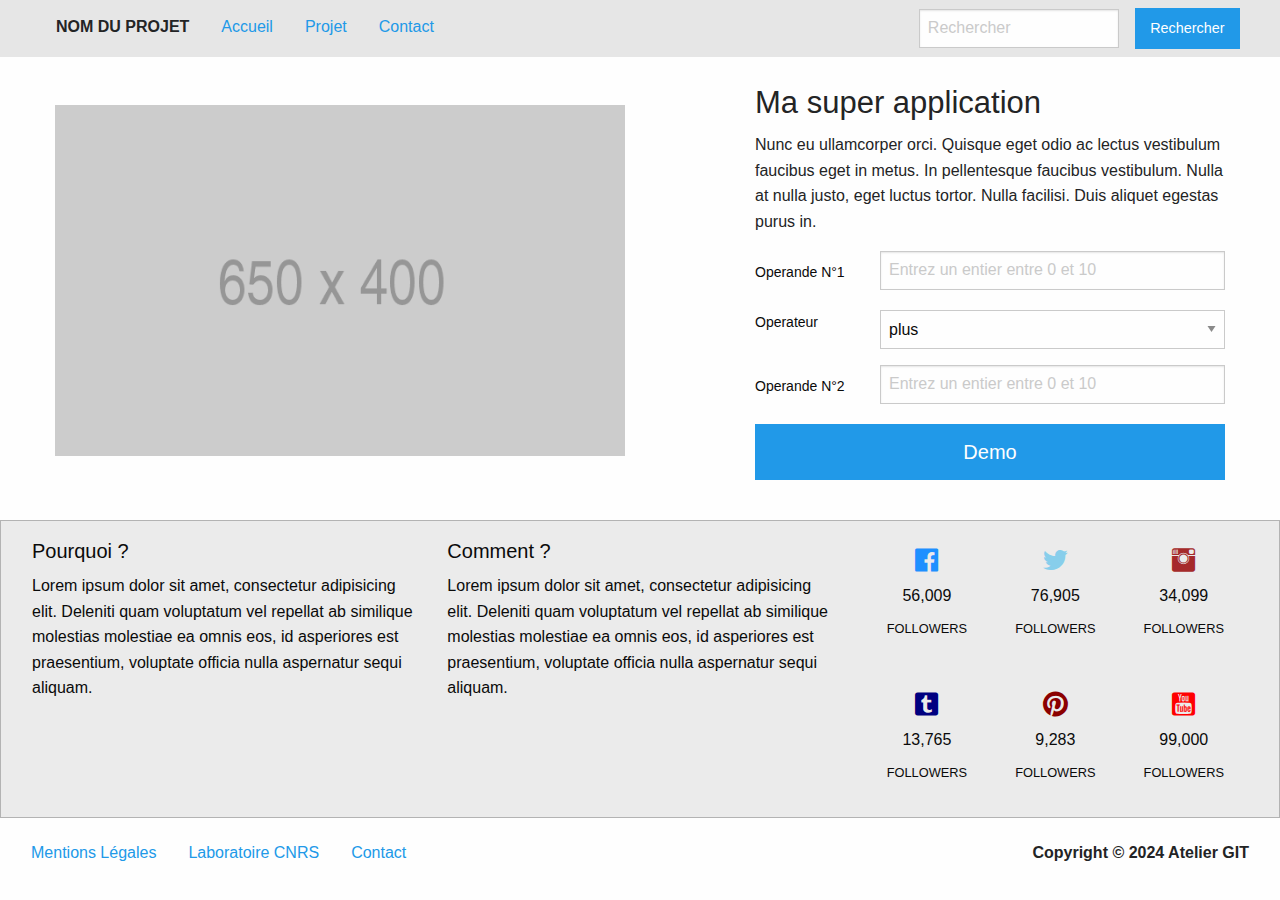
<file: index.html>
<!doctype html>

<html class="no-js" lang="fr">
	<head>
		<meta charset="utf-8" />
		<meta http-equiv="x-ua-compatible" content="ie=edge">
		<meta name="viewport" content="width=device-width, initial-scale=1.0" />
		    
		<title>Mon surper projet</title>
		<meta name="description" content="Un surper projet avec git">
		<meta name="keywords" content="projet, git">
		    
		<!-- FOUNDATION STYLE -->
		<link rel="stylesheet" href="lib/foundation-6.2.4-complete/css/foundation.min.css" />
	    <link rel="stylesheet" href="lib/foundation-icons/foundation-icons.css" />
		<style>.fi-social-facebook{color:dodgerblue;font-size:2rem;}.fi-social-youtube{color:red;font-size:2rem;}.fi-social-pinterest{color:darkred;font-size:2rem;}i.fi-social-instagram{color:brown;font-size:2rem;}i.fi-social-tumblr{color:navy;font-size:2rem;}.fi-social-twitter{color:skyblue;font-size:2rem;}</style>
		
		<!-- MY STYLE -->
		<link rel="stylesheet" href="css/style.css" />
	    
	</head>
	
	<body>

		<!-- MENU -->
		<div class="top-bar">
			<div class="row">
				<div class="top-bar-left">
					<ul class="dropdown menu" data-dropdown-menu>
						<li class="menu-text">NOM DU PROJET</li>
						<li><a href="index.html">Accueil</a></li>
						<li><a href="projet.html">Projet</a></li>
						<li><a href="contact.html">Contact</a></li>
					</ul>
					
				</div>
				<div class="top-bar-right">
					<ul class="menu">
					<li><input type="search" placeholder="Rechercher"></li>
					<li><button type="button" class="button">Rechercher</button></li>
					</ul>
				</div>
			</div>
		</div>
 
		<br>
		
		<!-- IMAGE PRINCIPALE -->
		<div class="row">
			<div class="medium-6 columns">
				<br />
				<img src="img/accueil.png">
			</div>
	
			<!-- DEMO -->
			<div class="medium-6 large-5 columns">
			
				<h3>Ma super application</h3>
				<p>Nunc eu ullamcorper orci. Quisque eget odio ac lectus vestibulum faucibus eget in metus. In pellentesque faucibus vestibulum. Nulla 
				at nulla justo, eget luctus tortor. Nulla facilisi. Duis aliquet egestas purus in.</p>
				
				<div class="row">
					<div class="small-3 columns">
						<label for="middle-label" class="middle">Operande N°1</label>
					</div>
					<div class="small-9 columns">
						<input id="var1" type="text" id="middle-label" placeholder="Entrez un entier entre 0 et 10" />
					</div>
				</div>					
				<div class="row">
					<div class="small-3 columns">
						<label>Operateur</label>
					</div>
					<div class="small-9 columns">
						<select id="op">
							<option value="+">plus</option>
							<option value="-">moins</option>
							<option value="*">multiplié</option>
						</select>
					</div>
				</div>	
				<div class="row">
					<div class="small-3 columns">
						<label for="middle-label" class="middle">Operande N°2</label>
					</div>
					<div class="small-9 columns">
						<input id="var2" type="text" id="middle-label" placeholder="Entrez un entier entre 0 et 10" />
					</div>
				</div>				
				<input type="button" id="demo_button" class="button large expanded" onclick="start_demo()" value="Demo" />

				<!--
				<div class="small secondary expanded button-group">
					<a class="button">Facebook</a>
					<a class="button">Twitter</a>
					<a class="button">Github</a>
				</div>
				-->
			</div>
		</div>

		<br />
		
		<!-- FOOTER -->
		<footer>
			<div class="row expanded callout secondary">
				<div class="large-4 columns">
					<h5>Pourquoi ?</h5>
					<p>Lorem ipsum dolor sit amet, consectetur adipisicing elit. Deleniti quam voluptatum vel repellat ab similique molestias molestiae ea omnis eos, 
					id asperiores est praesentium, voluptate officia nulla aspernatur sequi aliquam.</p>
				</div>
				<div class="large-4 columns">
					<h5>Comment ?</h5>
					<p>Lorem ipsum dolor sit amet, consectetur adipisicing elit. Deleniti quam voluptatum vel repellat ab similique molestias molestiae ea omnis eos, 
					id asperiores est praesentium, voluptate officia nulla aspernatur sequi aliquam.</p>
				</div>
				<div class="large-4 columns">
					<aside>
					<div class="row small-up-3">
						<div class="column text-center">
							<i class="fi-social-facebook"></i>
							<h6>56,009</h6>
							<p><small>FOLLOWERS</small></p>
							<br>
						</div>
						<div class="column text-center">
							<i class="fi-social-twitter"></i>
							<h6>76,905</h6>
							<p><small>FOLLOWERS</small></p>
							<br>
						</div>
						<div class="column text-center">
							<i class="fi-social-instagram"></i>
							<h6>34,099</h6>
							<p><small>FOLLOWERS</small></p>
							<br>
						</div>
						<div class="column text-center">
							<i class="fi-social-tumblr"></i>
							<h6>13,765</h6>
							<p><small>FOLLOWERS</small></p>
						</div>
						<div class="column text-center">
							<i class="fi-social-pinterest"></i>
							<h6>9,283</h6>
							<p><small>FOLLOWERS</small></p>
						</div>
						<div class="column text-center">
							<i class="fi-social-youtube"></i>
							<h6>99,000</h6>
							<p><small>FOLLOWERS</small></p>
						</div>
					</div>
				</div>
			</div>
			
			<!-- FOOTER 2 -->
			<div class="row expanded">
				<div class="medium-6 columns">
					<ul class="menu">
					<li><a href="#">Mentions Légales</a></li>
					<li><a href="#">Laboratoire CNRS</a></li>
					<li><a href="contact.html">Contact</a></li>
					</ul>
				</div>
				<div class="medium-6 columns">
					<ul class="menu align-right">
					<li class="menu-text">Copyright © 2024 Atelier GIT</li>
					</ul>
				</div>
			</div>
		</footer>
		
		<!-- FOUNDATION -->
		<script src="lib/foundation-6.2.4-complete/js/vendor/jquery.js"></script>
		<script src="lib/foundation-6.2.4-complete/js/vendor/what-input.js"></script>
		<script src="lib/foundation-6.2.4-complete/js/vendor/foundation.min.js"></script>
		
		<script>
    	  $(document).foundation();
	    </script>
	    
	    <!-- DEMO -->		
	    <script src="js/utils.js"></script>
		<script src="js/common.js"></script>
		<script src="js/demo.js"></script>

	</body>

</html>
</file>
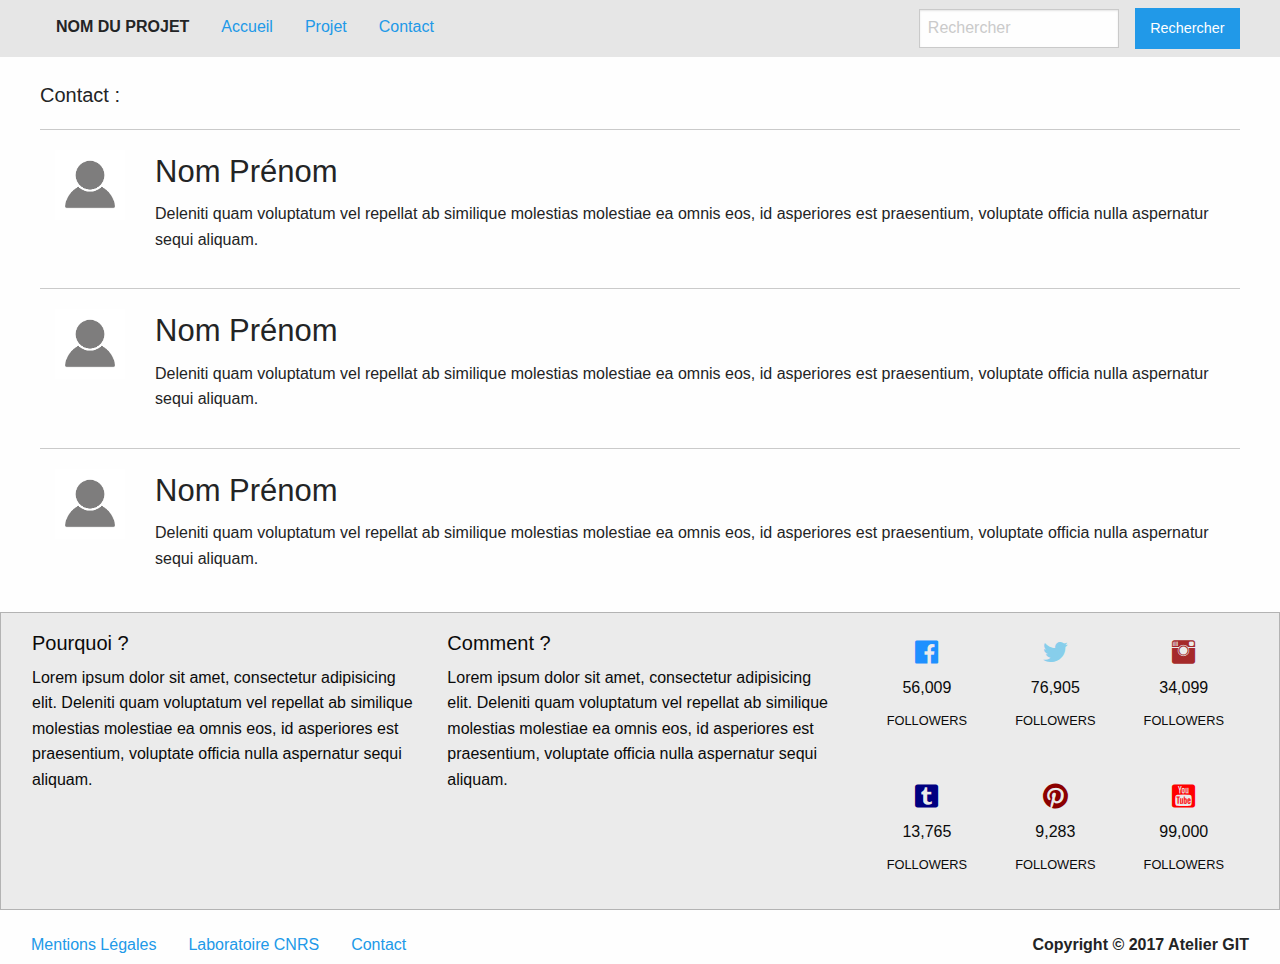
<file: contact.html>
<!doctype html>

<html class="no-js" lang="fr">
	<head>
		<meta charset="utf-8" />
		<meta http-equiv="x-ua-compatible" content="ie=edge">
		<meta name="viewport" content="width=device-width, initial-scale=1.0" />
		    
		<title>Mon surper projet</title>
		<meta name="description" content="Un surper projet avec git">
		<meta name="keywords" content="projet, git">
		    
		<!-- FOUNDATION STYLE -->
		<link rel="stylesheet" href="lib/foundation-6.2.4-complete/css/foundation.min.css" />
	    <link rel="stylesheet" href="lib/foundation-icons/foundation-icons.css" />
		<style>.fi-social-facebook{color:dodgerblue;font-size:2rem;}.fi-social-youtube{color:red;font-size:2rem;}.fi-social-pinterest{color:darkred;font-size:2rem;}i.fi-social-instagram{color:brown;font-size:2rem;}i.fi-social-tumblr{color:navy;font-size:2rem;}.fi-social-twitter{color:skyblue;font-size:2rem;}</style>
		
		<!-- MY STYLE -->
		<link rel="stylesheet" href="css/style.css" />
	    
	</head>
	
	<body>

		<!-- MENU -->
		<div class="top-bar">
			<div class="row">
				<div class="top-bar-left">
					<ul class="dropdown menu" data-dropdown-menu>
						<li class="menu-text">NOM DU PROJET</li>
						<li><a href="index.html">Accueil</a></li>
						<li><a href="projet.html">Projet</a></li>
						<li><a href="contact.html">Contact</a></li>
					</ul>
					
				</div>
				<div class="top-bar-right">
					<ul class="menu">
					<li><input type="search" placeholder="Rechercher"></li>
					<li><button type="button" class="button">Rechercher</button></li>
					</ul>
				</div>
			</div>
		</div>
 
		<br>
		
		<!-- IMAGE PRINCIPALE -->
		<div class="row">

			<h5>Contact :</h5>
					<hr />
			<!-- CONTACT 1 -->			
			<div class="medium-1 columns">
				<img src="img/profil.png">
			</div>
			<div class="medium-11 columns">		
				<h3>Nom Prénom</h3>
				<p>Deleniti quam voluptatum vel repellat ab similique molestias molestiae ea omnis eos, 
					id asperiores est praesentium, voluptate officia nulla aspernatur sequi aliquam.</p>
			</div>			

		</div>
		<hr />
		<div class="row">

			<!-- CONTACT 2 -->			
			<div class="medium-1 columns">
				<img src="img/profil.png">
			</div>
			<div class="medium-11 columns">		
				<h3>Nom Prénom</h3>
				<p>Deleniti quam voluptatum vel repellat ab similique molestias molestiae ea omnis eos, 
					id asperiores est praesentium, voluptate officia nulla aspernatur sequi aliquam.</p>
			</div>			

		</div>
		<hr />
		<div class="row">

			<!-- CONTACT 3 -->			
			<div class="medium-1 columns">
				<img src="img/profil.png">
			</div>
			<div class="medium-11 columns">		
				<h3>Nom Prénom</h3>
				<p>Deleniti quam voluptatum vel repellat ab similique molestias molestiae ea omnis eos, 
					id asperiores est praesentium, voluptate officia nulla aspernatur sequi aliquam.</p>
			</div>			

		</div>

		<br />
		
		<!-- FOOTER -->
		<footer>
			<div class="row expanded callout secondary">
				<div class="large-4 columns">
					<h5>Pourquoi ?</h5>
					<p>Lorem ipsum dolor sit amet, consectetur adipisicing elit. Deleniti quam voluptatum vel repellat ab similique molestias molestiae ea omnis eos, 
					id asperiores est praesentium, voluptate officia nulla aspernatur sequi aliquam.</p>
				</div>
				<div class="large-4 columns">
					<h5>Comment ?</h5>
					<p>Lorem ipsum dolor sit amet, consectetur adipisicing elit. Deleniti quam voluptatum vel repellat ab similique molestias molestiae ea omnis eos, 
					id asperiores est praesentium, voluptate officia nulla aspernatur sequi aliquam.</p>
				</div>
				<div class="large-4 columns">
					<aside>
					<div class="row small-up-3">
						<div class="column text-center">
							<i class="fi-social-facebook"></i>
							<h6>56,009</h6>
							<p><small>FOLLOWERS</small></p>
							<br>
						</div>
						<div class="column text-center">
							<i class="fi-social-twitter"></i>
							<h6>76,905</h6>
							<p><small>FOLLOWERS</small></p>
							<br>
						</div>
						<div class="column text-center">
							<i class="fi-social-instagram"></i>
							<h6>34,099</h6>
							<p><small>FOLLOWERS</small></p>
							<br>
						</div>
						<div class="column text-center">
							<i class="fi-social-tumblr"></i>
							<h6>13,765</h6>
							<p><small>FOLLOWERS</small></p>
						</div>
						<div class="column text-center">
							<i class="fi-social-pinterest"></i>
							<h6>9,283</h6>
							<p><small>FOLLOWERS</small></p>
						</div>
						<div class="column text-center">
							<i class="fi-social-youtube"></i>
							<h6>99,000</h6>
							<p><small>FOLLOWERS</small></p>
						</div>
					</div>
				</div>
			</div>
			
			<!-- FOOTER 2 -->
			<div class="row expanded">
				<div class="medium-6 columns">
					<ul class="menu">
					<li><a href="#">Mentions Légales</a></li>
					<li><a href="#">Laboratoire CNRS</a></li>
					<li><a href="contact.html">Contact</a></li>
					</ul>
				</div>
				<div class="medium-6 columns">
					<ul class="menu align-right">
					<li class="menu-text">Copyright © 2017 Atelier GIT</li>
					</ul>
				</div>
			</div>
		</footer>
		
		<!-- FOUNDATION -->
		<script src="lib/foundation-6.2.4-complete/js/vendor/jquery.js"></script>
		<script src="lib/foundation-6.2.4-complete/js/vendor/what-input.js"></script>
		<script src="lib/foundation-6.2.4-complete/js/vendor/foundation.min.js"></script>
		
		<script>
    	  $(document).foundation();
	    </script>
	    
	    <!-- DEMO -->		
	    <script src="js/utils.js"></script>
		<script src="js/common.js"></script>
		<script src="js/demo.js"></script>

	</body>

</html>
</file>
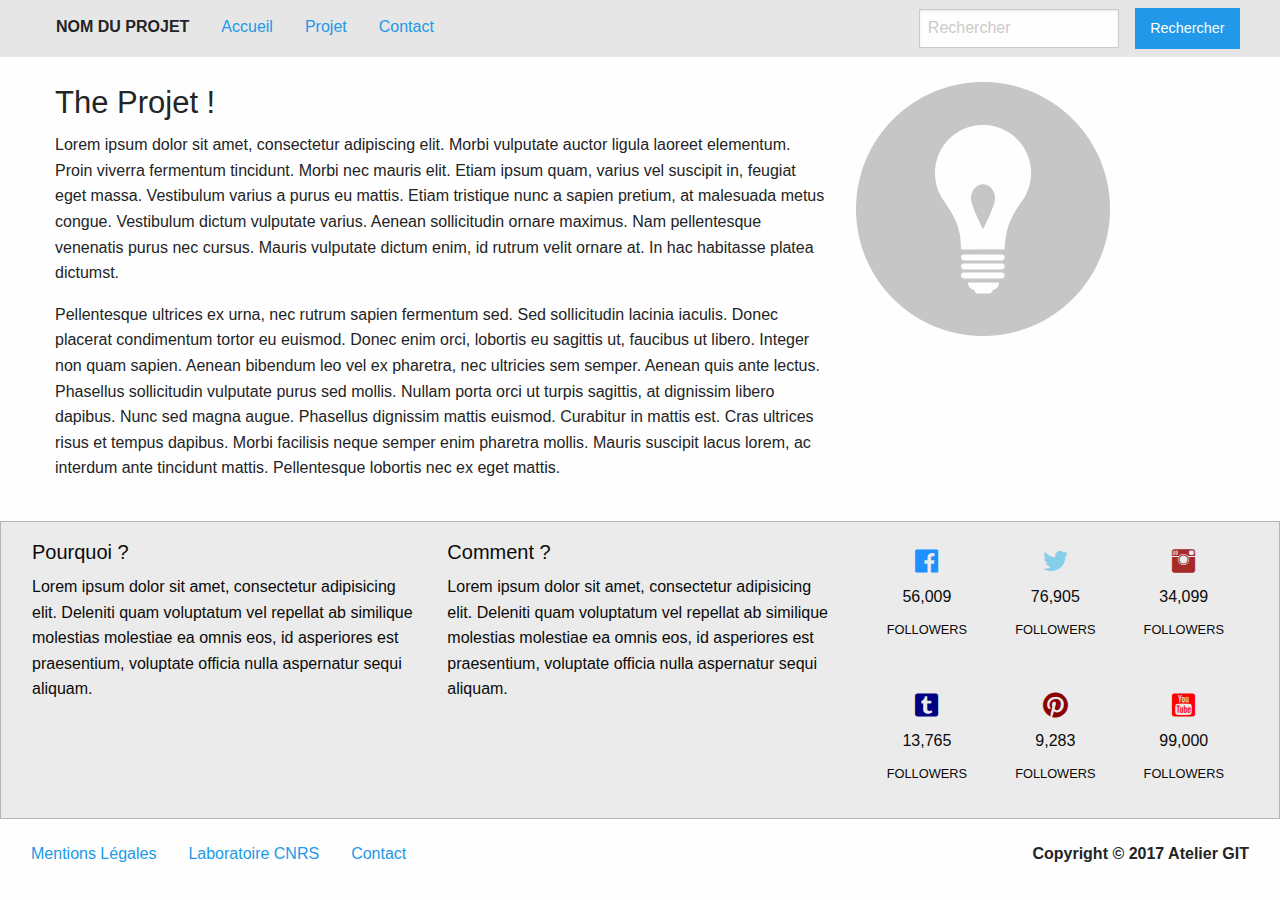
<file: projet.html>
<!doctype html>

<html class="no-js" lang="fr">
	<head>
		<meta charset="utf-8" />
		<meta http-equiv="x-ua-compatible" content="ie=edge">
		<meta name="viewport" content="width=device-width, initial-scale=1.0" />
		    
		<title>Mon surper projet</title>
		<meta name="description" content="Un surper projet avec git">
		<meta name="keywords" content="projet, git">
		    
		<!-- FOUNDATION STYLE -->
		<link rel="stylesheet" href="lib/foundation-6.2.4-complete/css/foundation.min.css" />
	    <link rel="stylesheet" href="lib/foundation-icons/foundation-icons.css" />
		<style>.fi-social-facebook{color:dodgerblue;font-size:2rem;}.fi-social-youtube{color:red;font-size:2rem;}.fi-social-pinterest{color:darkred;font-size:2rem;}i.fi-social-instagram{color:brown;font-size:2rem;}i.fi-social-tumblr{color:navy;font-size:2rem;}.fi-social-twitter{color:skyblue;font-size:2rem;}</style>
		
		<!-- MY STYLE -->
		<link rel="stylesheet" href="css/style.css" />
	    
	</head>
	
	<body>

		<!-- MENU -->
		<div class="top-bar">
			<div class="row">
				<div class="top-bar-left">
					<ul class="dropdown menu" data-dropdown-menu>
						<li class="menu-text">NOM DU PROJET</li>
						<li><a href="index.html">Accueil</a></li>
						<li><a href="projet.html">Projet</a></li>
						<li><a href="contact.html">Contact</a></li>
					</ul>
					
				</div>
				<div class="top-bar-right">
					<ul class="menu">
					<li><input type="search" placeholder="Rechercher"></li>
					<li><button type="button" class="button">Rechercher</button></li>
					</ul>
				</div>
			</div>
		</div>
 
		<br>
		
		<!-- IMAGE PRINCIPALE -->
		<div class="row">
	
			<!-- PROJET / DESCRIPTION -->
			<div class="large-8 columns">
				<h3>The Projet !</h3>
				<p>Lorem ipsum dolor sit amet, consectetur adipiscing elit. Morbi vulputate auctor ligula laoreet elementum. Proin viverra fermentum tincidunt. Morbi nec mauris elit. Etiam ipsum quam, varius vel suscipit in, feugiat eget massa. Vestibulum varius a purus eu mattis. Etiam tristique nunc a sapien pretium, at malesuada metus congue. Vestibulum dictum vulputate varius. Aenean sollicitudin ornare maximus. Nam pellentesque venenatis purus nec cursus. Mauris vulputate dictum enim, id rutrum velit ornare at. In hac habitasse platea dictumst.</p>

				<p>
				Pellentesque ultrices ex urna, nec rutrum sapien fermentum sed. Sed sollicitudin lacinia iaculis. Donec placerat condimentum tortor eu euismod. Donec enim orci, lobortis eu sagittis ut, faucibus ut libero. Integer non quam sapien. Aenean bibendum leo vel ex pharetra, nec ultricies sem semper. Aenean quis ante lectus. Phasellus sollicitudin vulputate purus sed mollis. Nullam porta orci ut turpis sagittis, at dignissim libero dapibus. Nunc sed magna augue. Phasellus dignissim mattis euismod. Curabitur in mattis est. Cras ultrices risus et tempus dapibus. Morbi facilisis neque semper enim pharetra mollis. Mauris suscipit lacus lorem, ac interdum ante tincidunt mattis. Pellentesque lobortis nec ex eget mattis.
				</p>
			</div>
	
			<div class="medium-4 columns">
				<img id="image_projet" src="img/projet.png">
			</div>
		</div>

		<br />
		
		<!-- FOOTER -->
		<footer>
			<div class="row expanded callout secondary">
				<div class="large-4 columns">
					<h5>Pourquoi ?</h5>
					<p>Lorem ipsum dolor sit amet, consectetur adipisicing elit. Deleniti quam voluptatum vel repellat ab similique molestias molestiae ea omnis eos, 
					id asperiores est praesentium, voluptate officia nulla aspernatur sequi aliquam.</p>
				</div>
				<div class="large-4 columns">
					<h5>Comment ?</h5>
					<p>Lorem ipsum dolor sit amet, consectetur adipisicing elit. Deleniti quam voluptatum vel repellat ab similique molestias molestiae ea omnis eos, 
					id asperiores est praesentium, voluptate officia nulla aspernatur sequi aliquam.</p>
				</div>
				<div class="large-4 columns">
					<aside>
					<div class="row small-up-3">
						<div class="column text-center">
							<i class="fi-social-facebook"></i>
							<h6>56,009</h6>
							<p><small>FOLLOWERS</small></p>
							<br>
						</div>
						<div class="column text-center">
							<i class="fi-social-twitter"></i>
							<h6>76,905</h6>
							<p><small>FOLLOWERS</small></p>
							<br>
						</div>
						<div class="column text-center">
							<i class="fi-social-instagram"></i>
							<h6>34,099</h6>
							<p><small>FOLLOWERS</small></p>
							<br>
						</div>
						<div class="column text-center">
							<i class="fi-social-tumblr"></i>
							<h6>13,765</h6>
							<p><small>FOLLOWERS</small></p>
						</div>
						<div class="column text-center">
							<i class="fi-social-pinterest"></i>
							<h6>9,283</h6>
							<p><small>FOLLOWERS</small></p>
						</div>
						<div class="column text-center">
							<i class="fi-social-youtube"></i>
							<h6>99,000</h6>
							<p><small>FOLLOWERS</small></p>
						</div>
					</div>
				</div>
			</div>
			
			<!-- FOOTER 2 -->
			<div class="row expanded">
				<div class="medium-6 columns">
					<ul class="menu">
					<li><a href="#">Mentions Légales</a></li>
					<li><a href="#">Laboratoire CNRS</a></li>
					<li><a href="contact.html">Contact</a></li>
					</ul>
				</div>
				<div class="medium-6 columns">
					<ul class="menu align-right">
					<li class="menu-text">Copyright © 2017 Atelier GIT</li>
					</ul>
				</div>
			</div>
		</footer>
		
		<!-- FOUNDATION -->
		<script src="lib/foundation-6.2.4-complete/js/vendor/jquery.js"></script>
		<script src="lib/foundation-6.2.4-complete/js/vendor/what-input.js"></script>
		<script src="lib/foundation-6.2.4-complete/js/vendor/foundation.min.js"></script>
		
		<script>
    	  $(document).foundation();
	    </script>
	    
	    <!-- DEMO -->		
	    <script src="js/utils.js"></script>
		<script src="js/common.js"></script>
		<script src="js/demo.js"></script>

	</body>

</html>
</file>
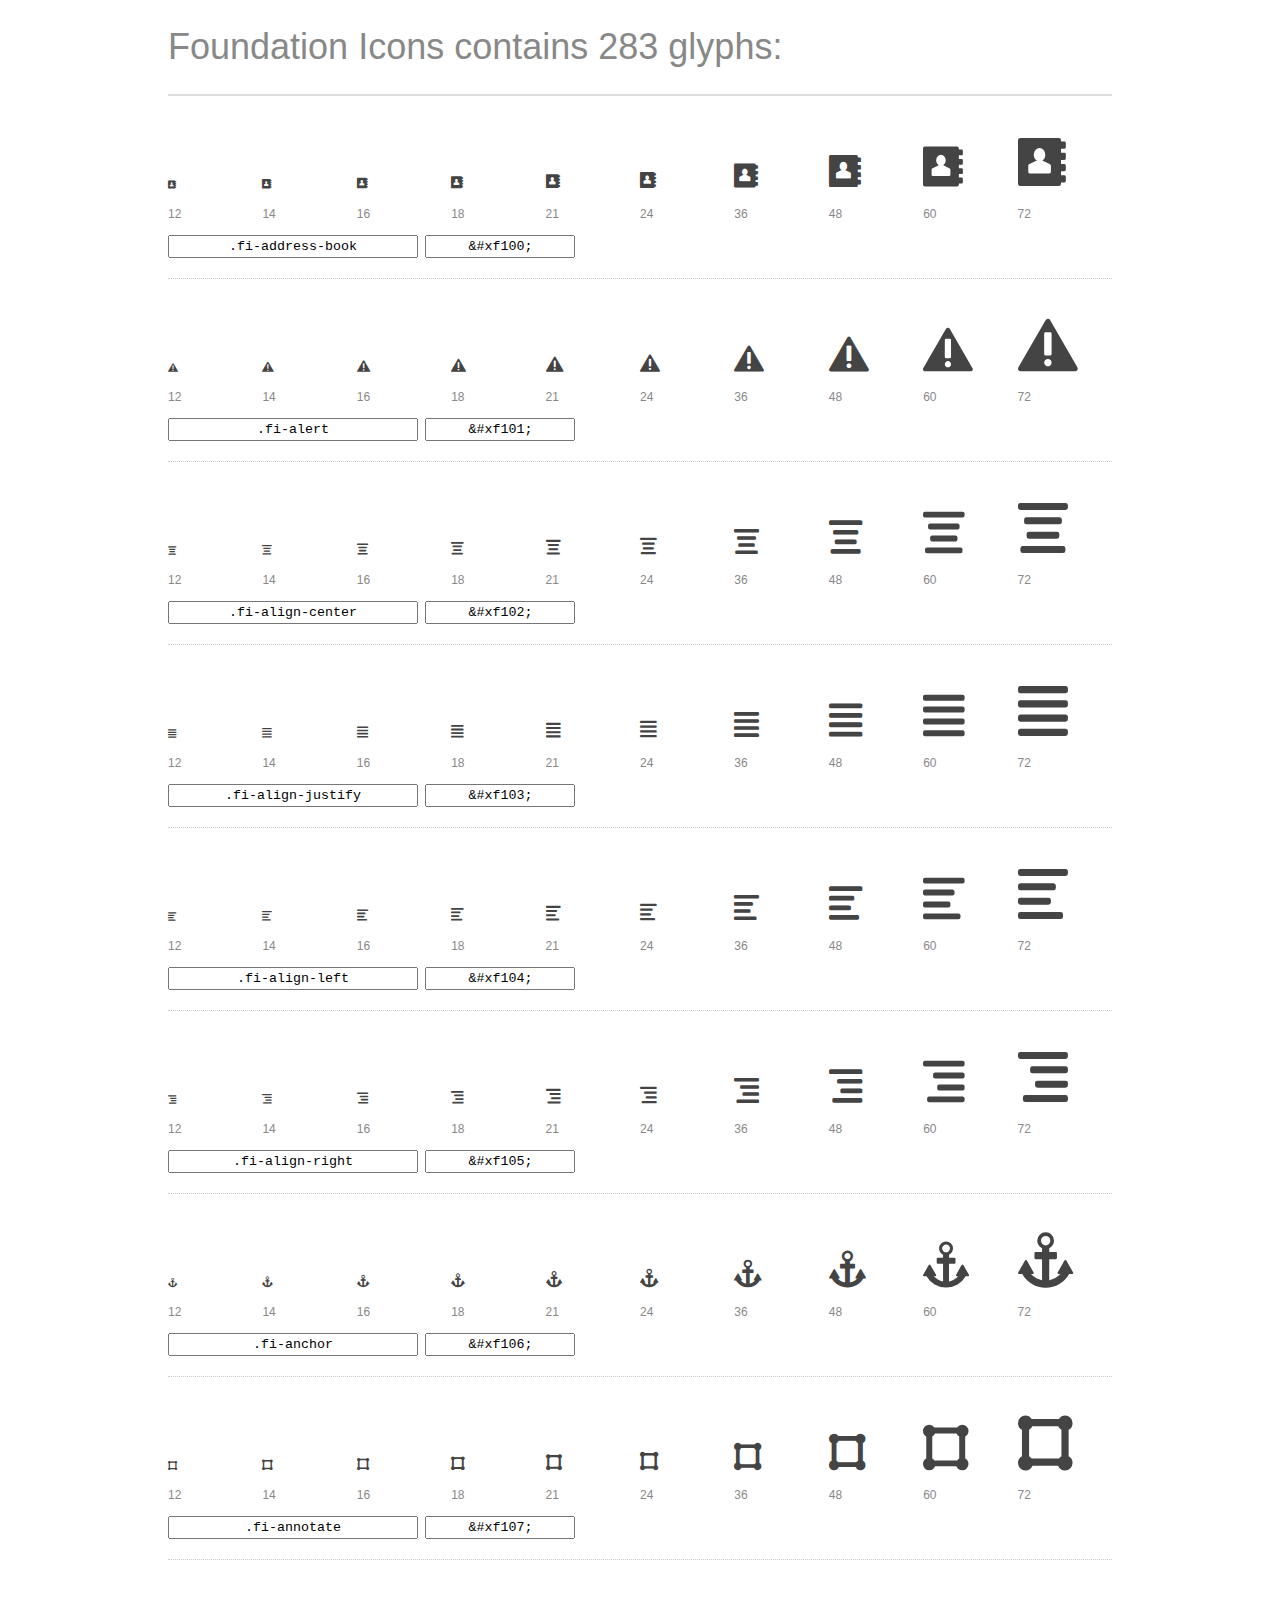
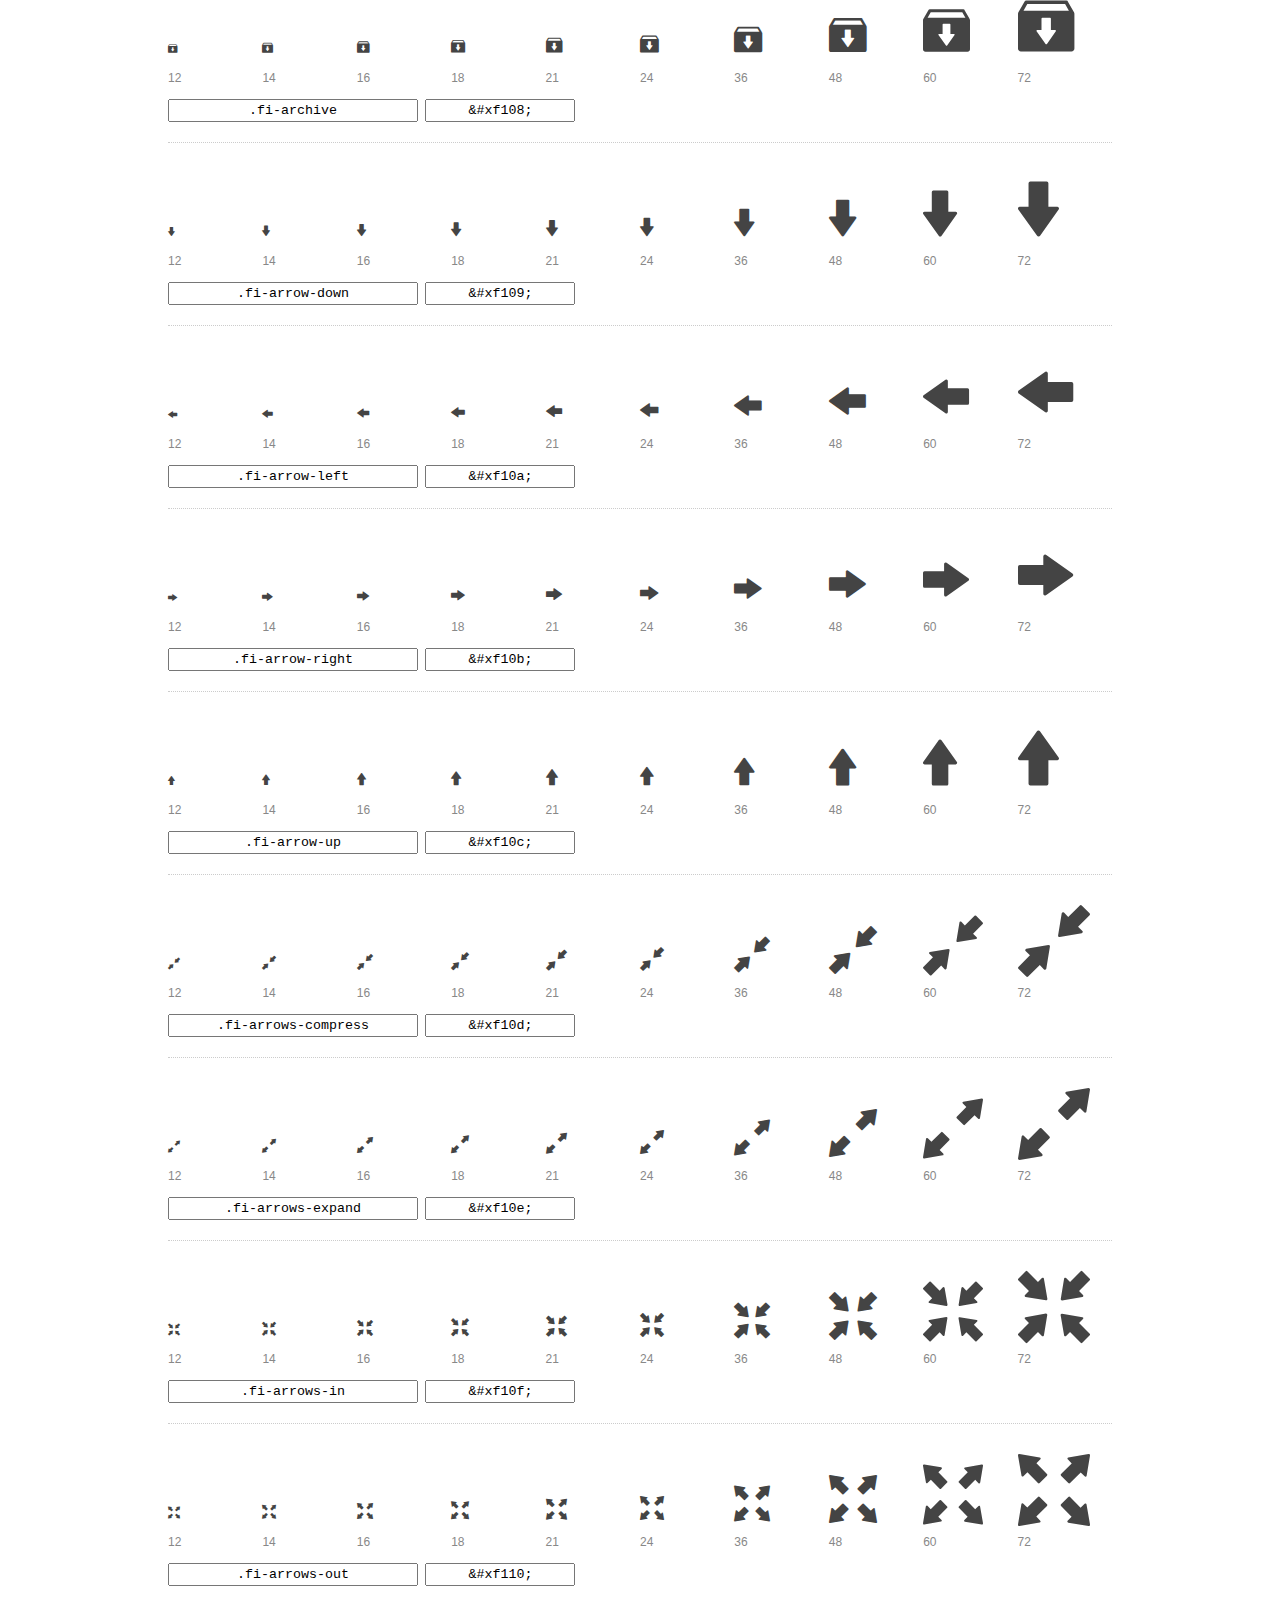
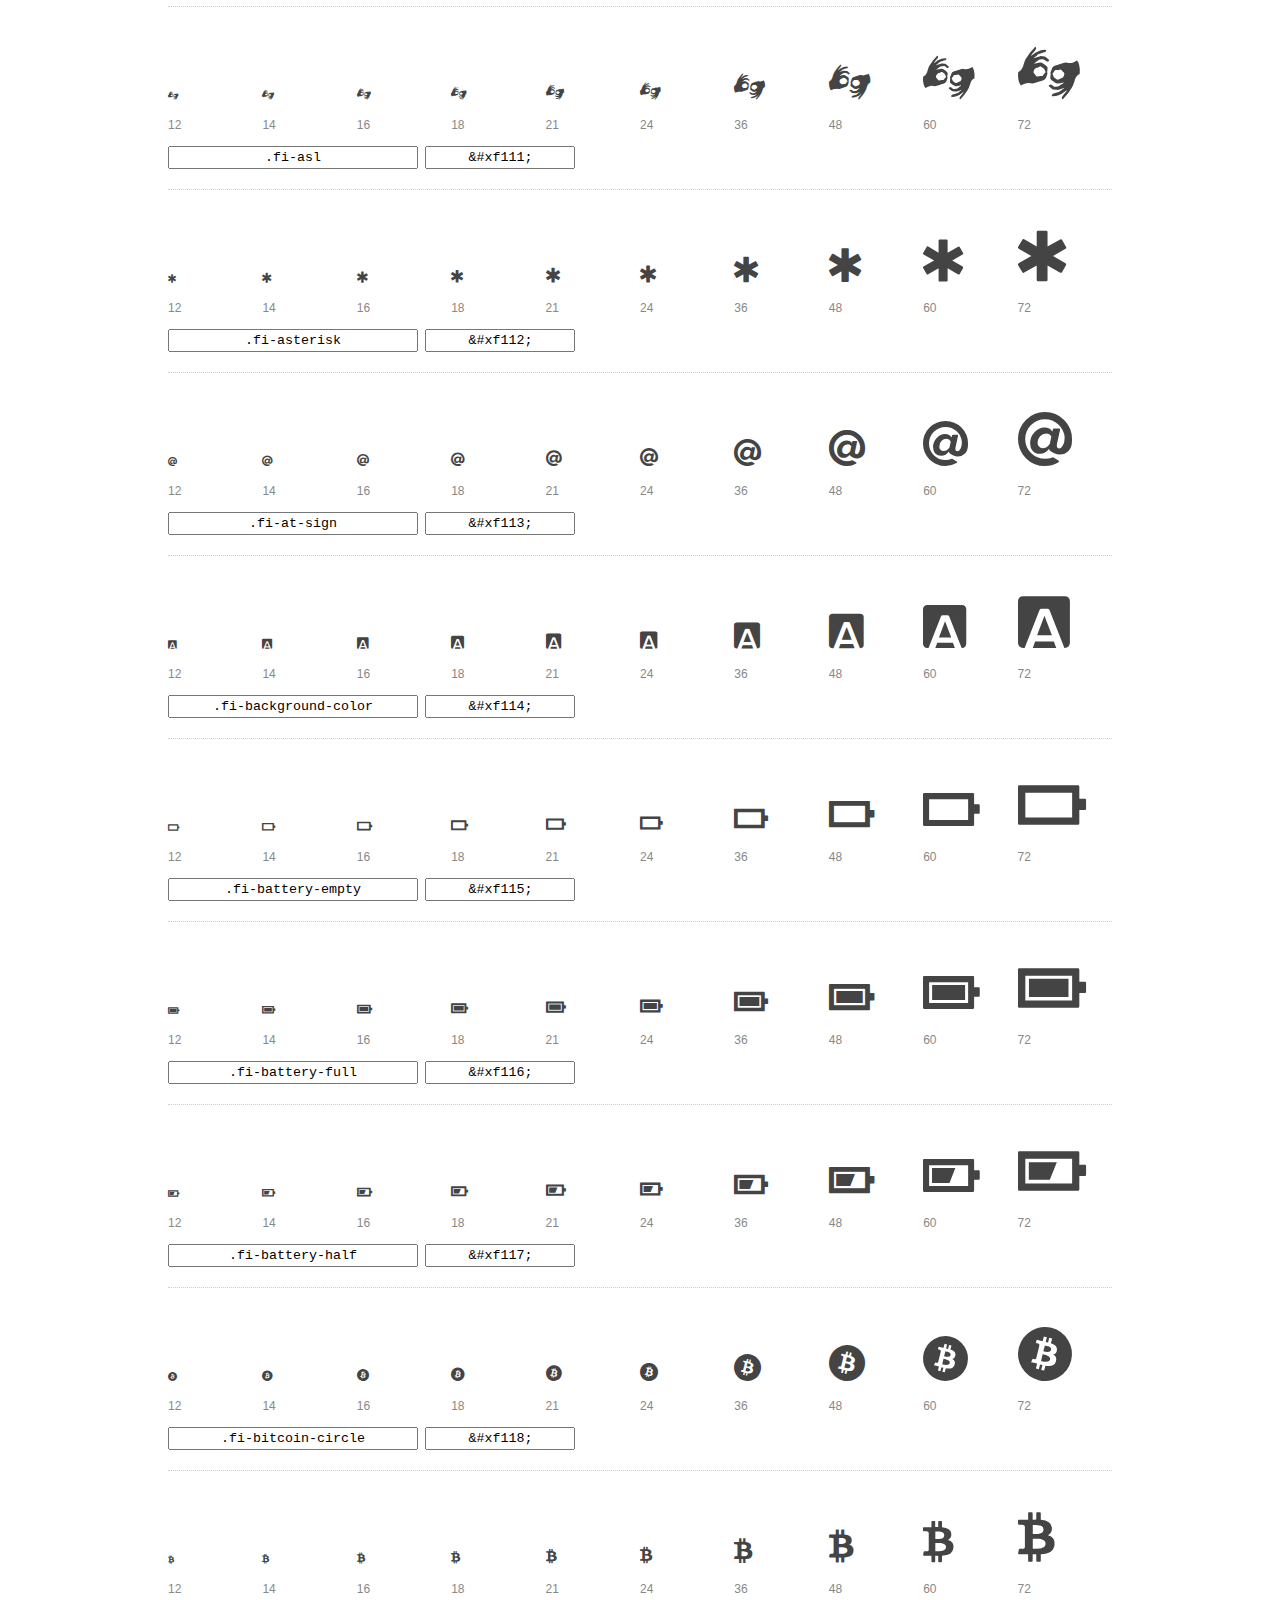
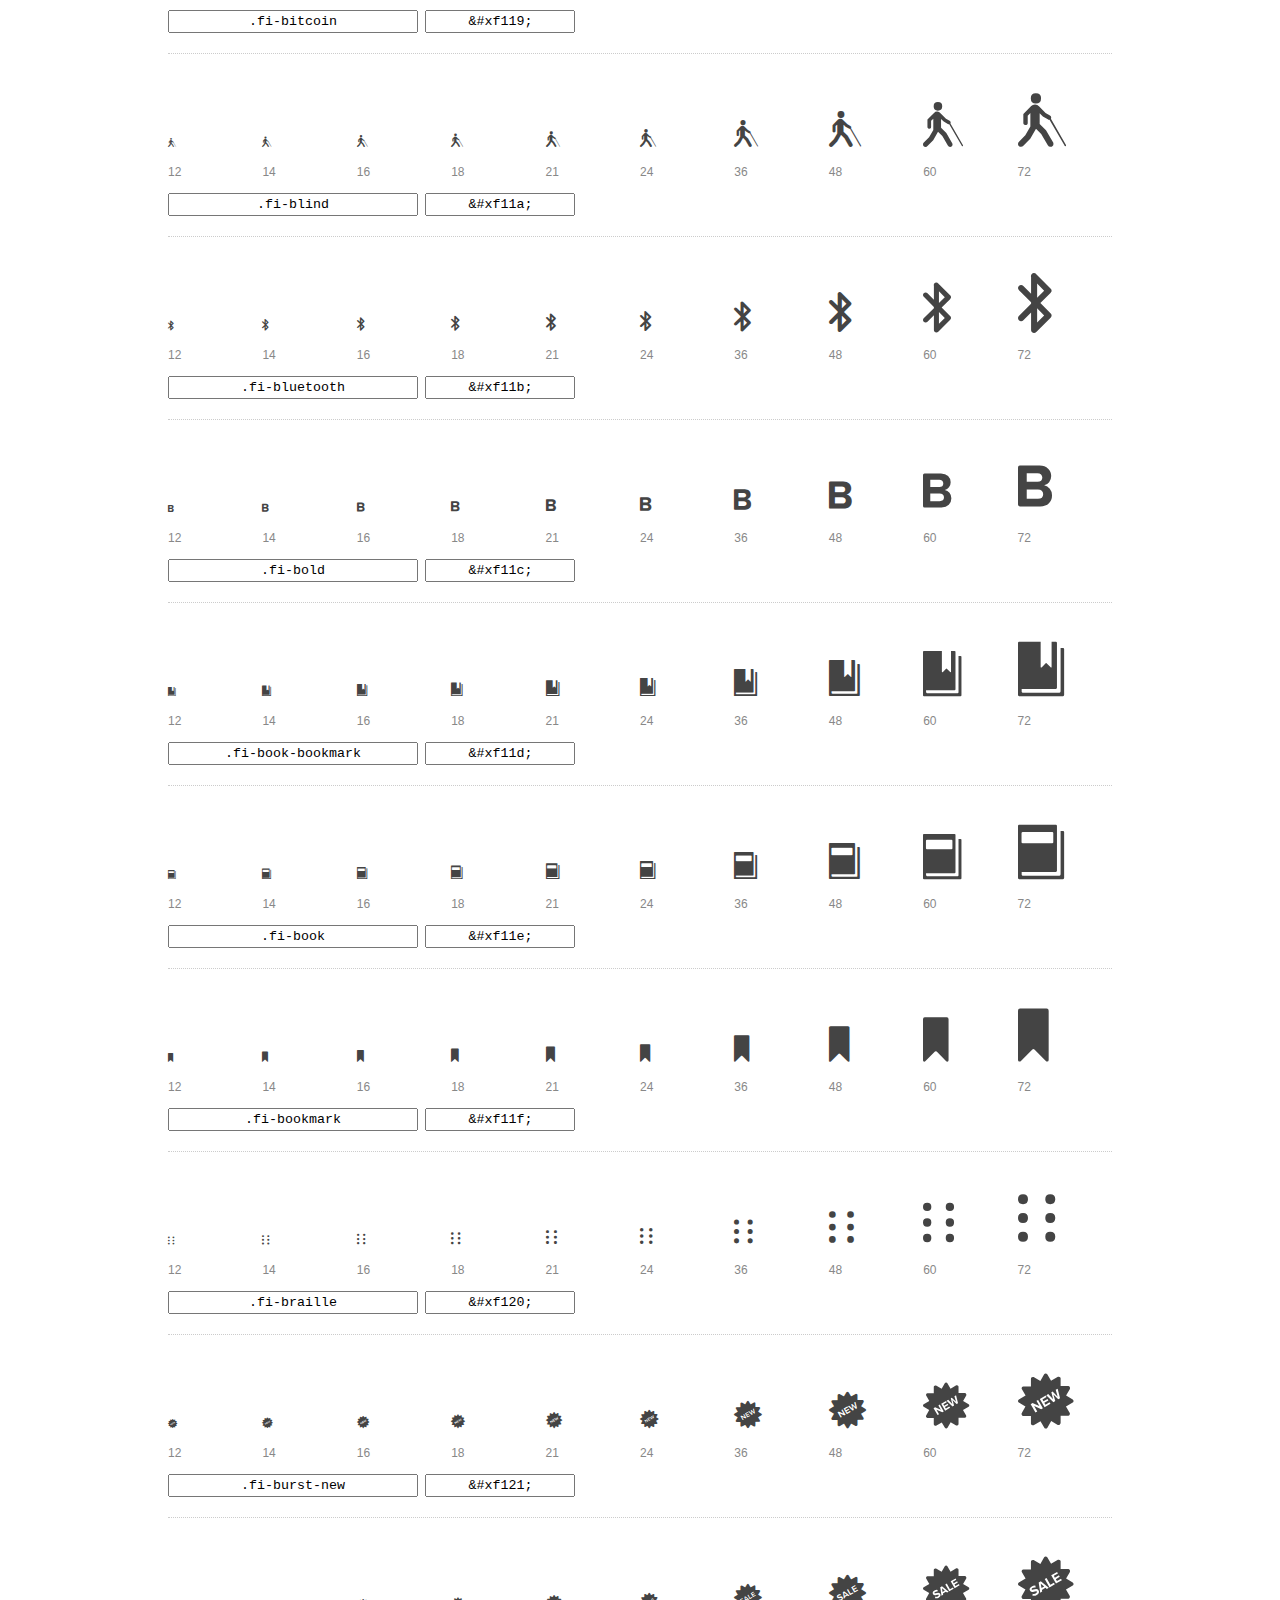
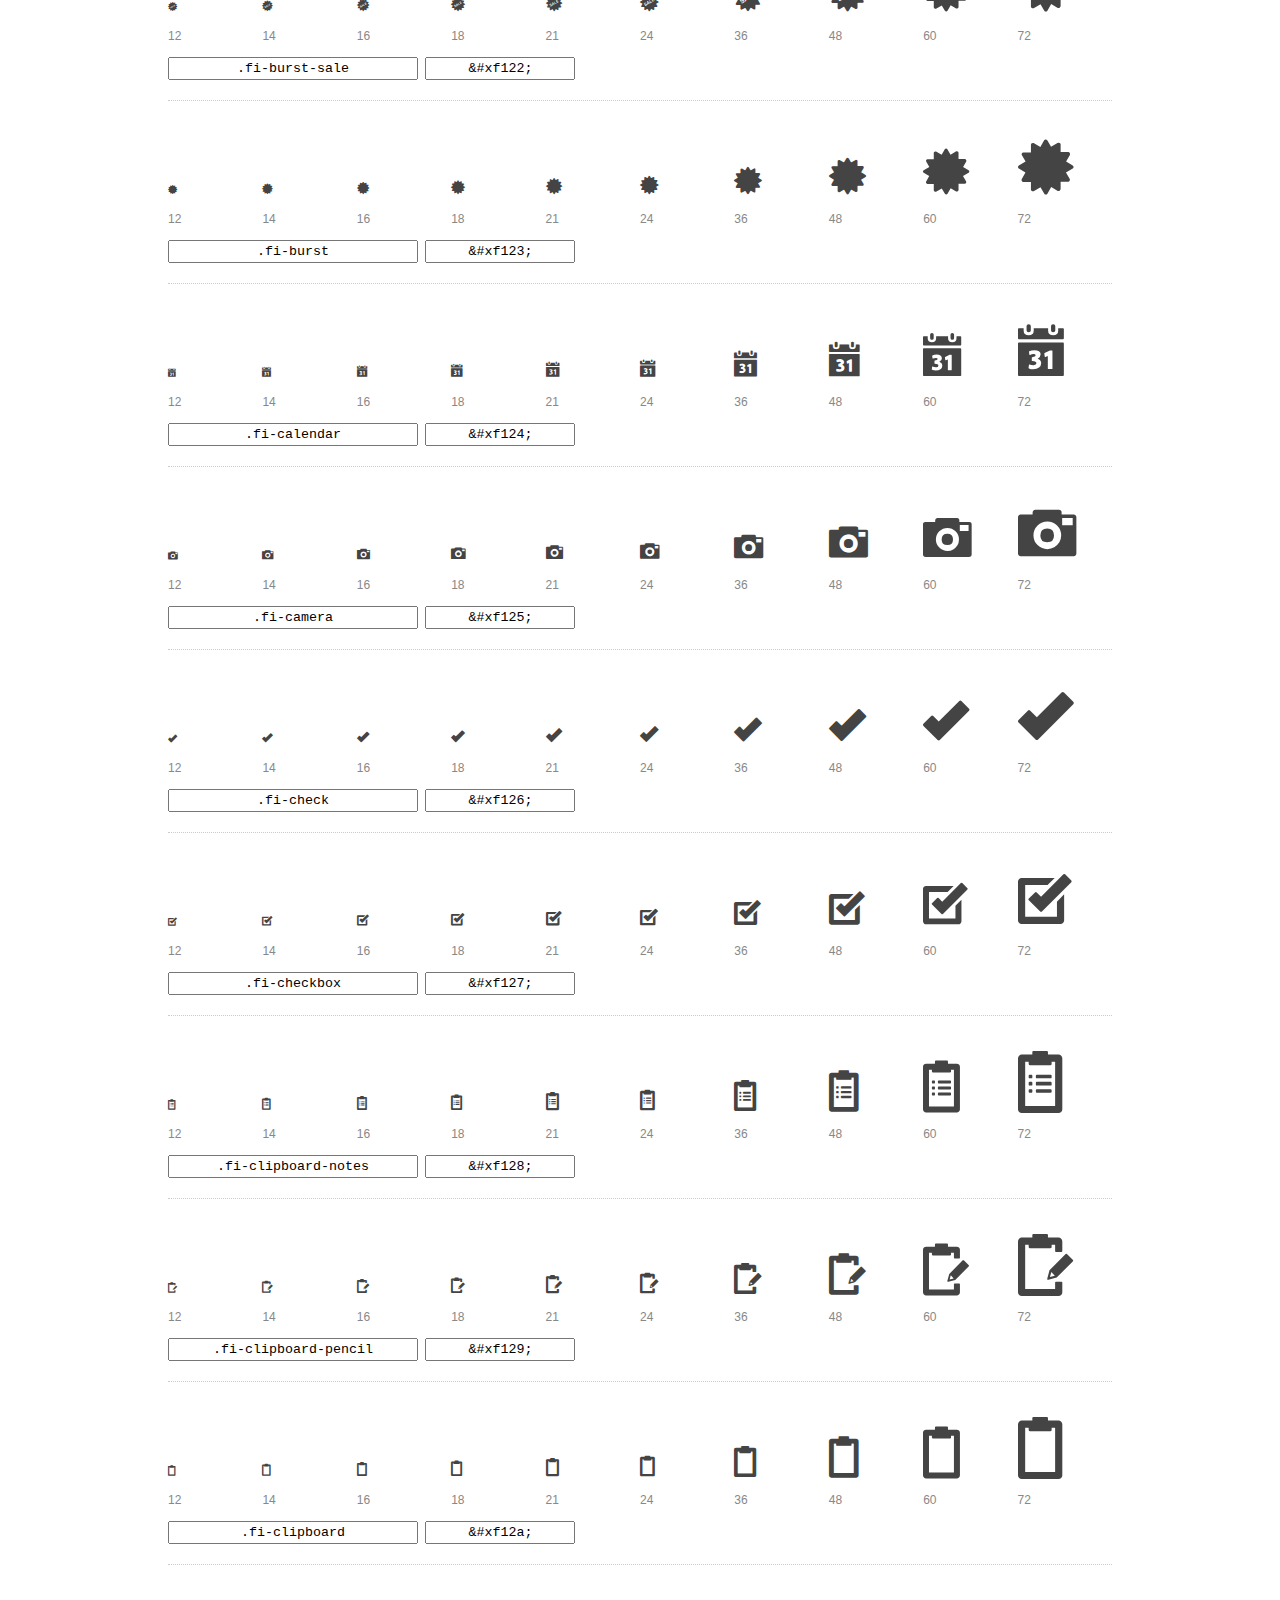
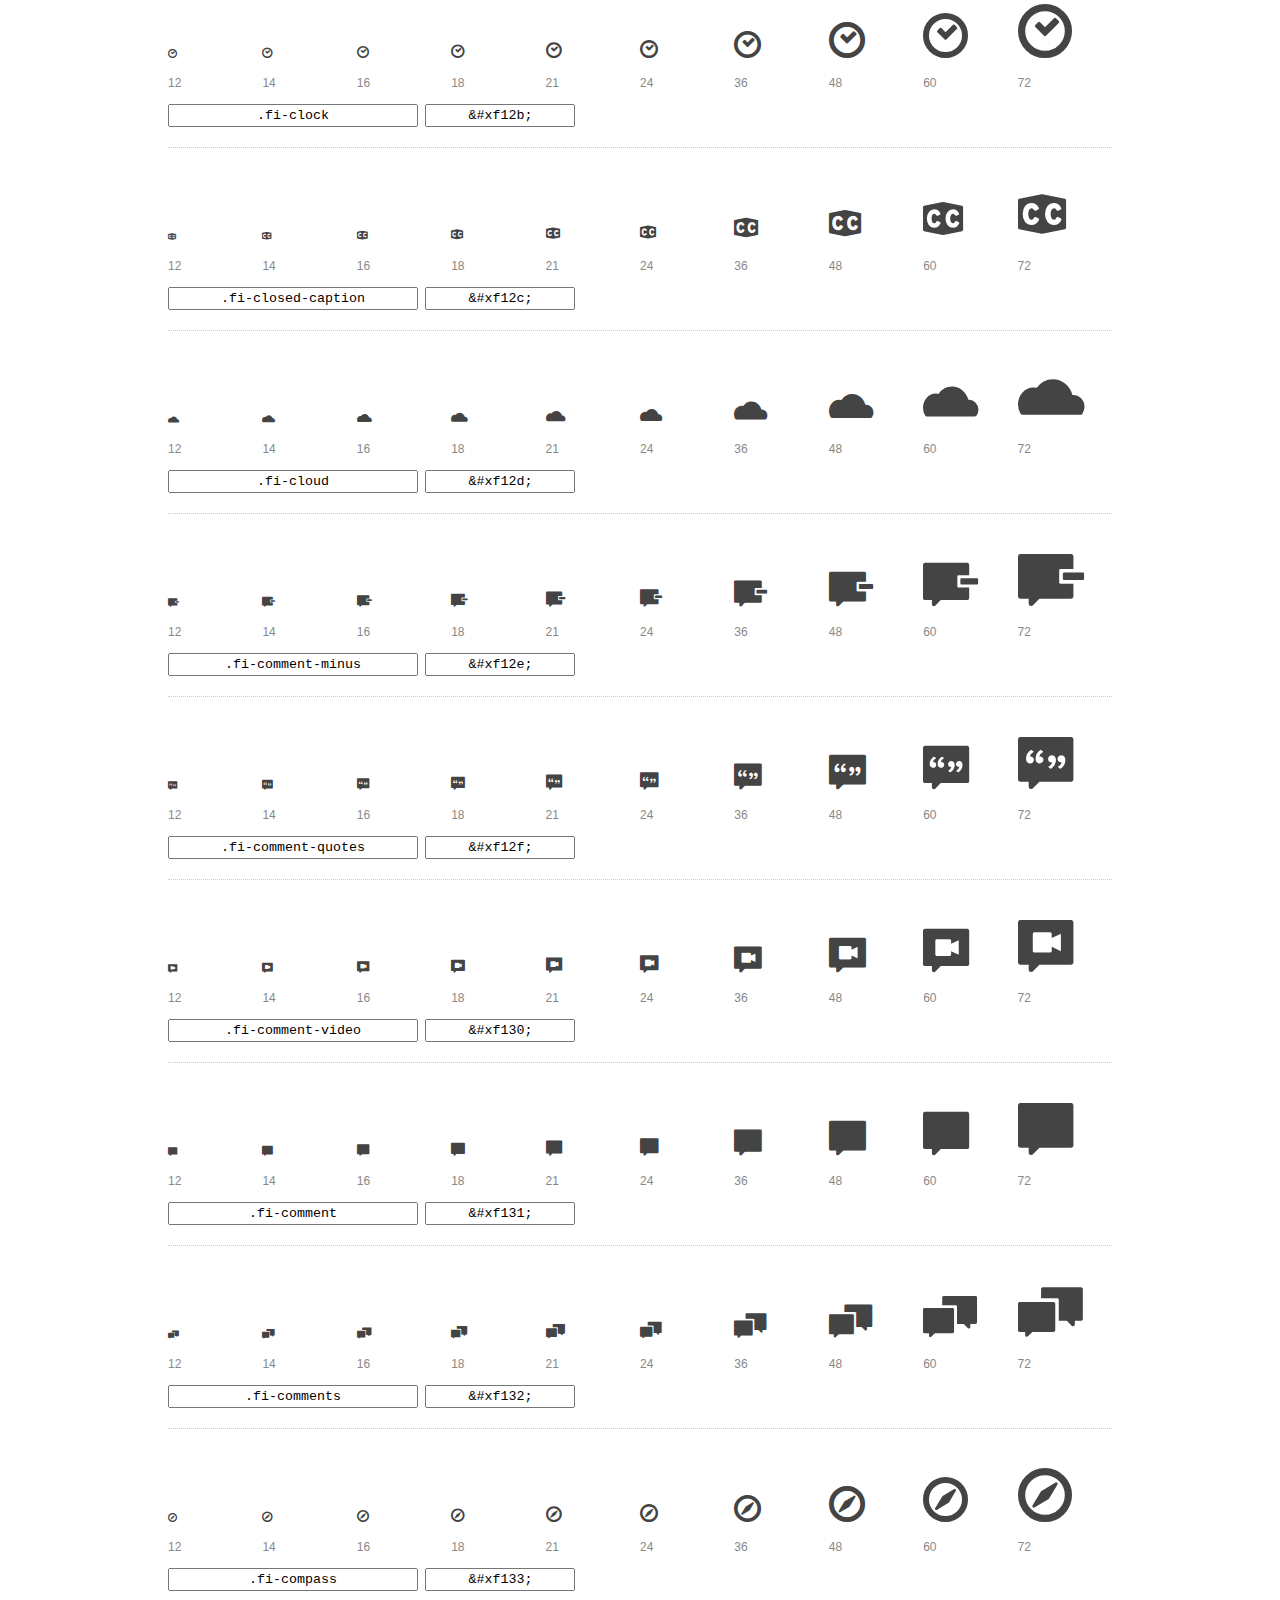
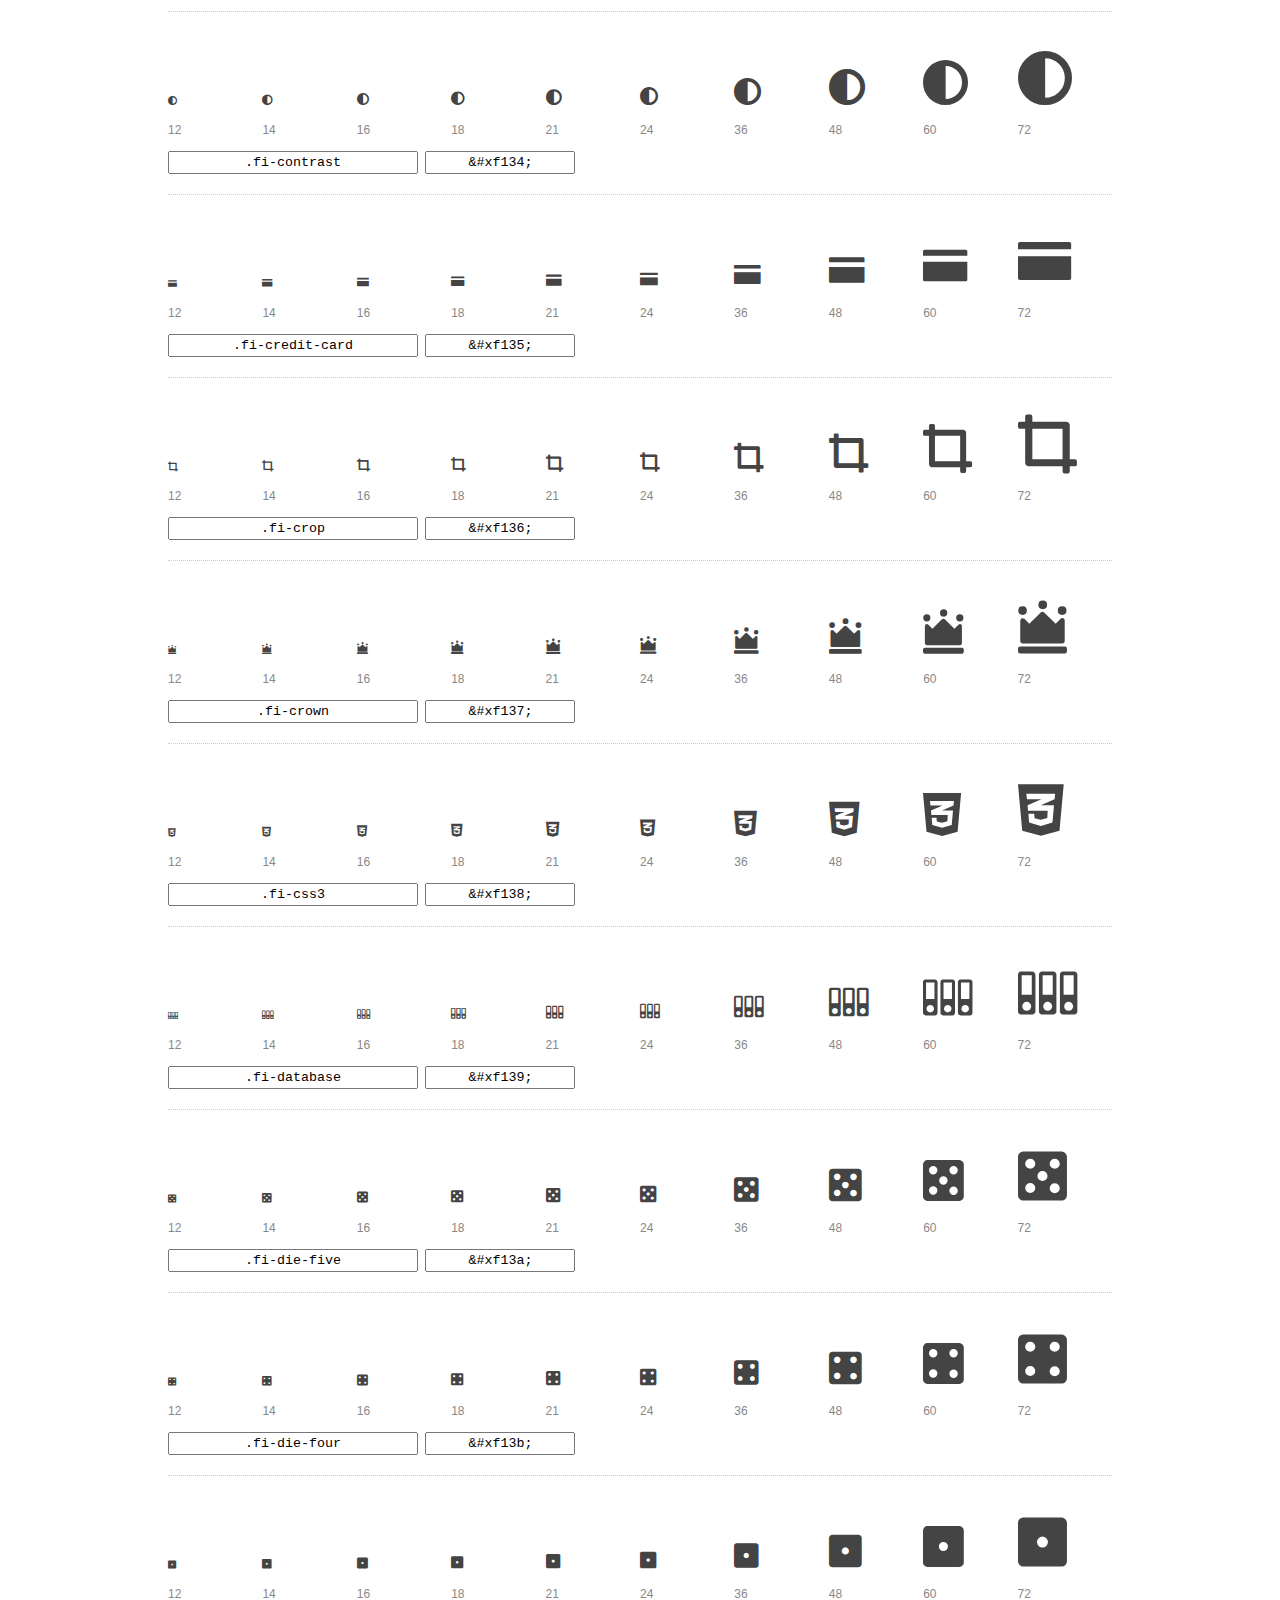
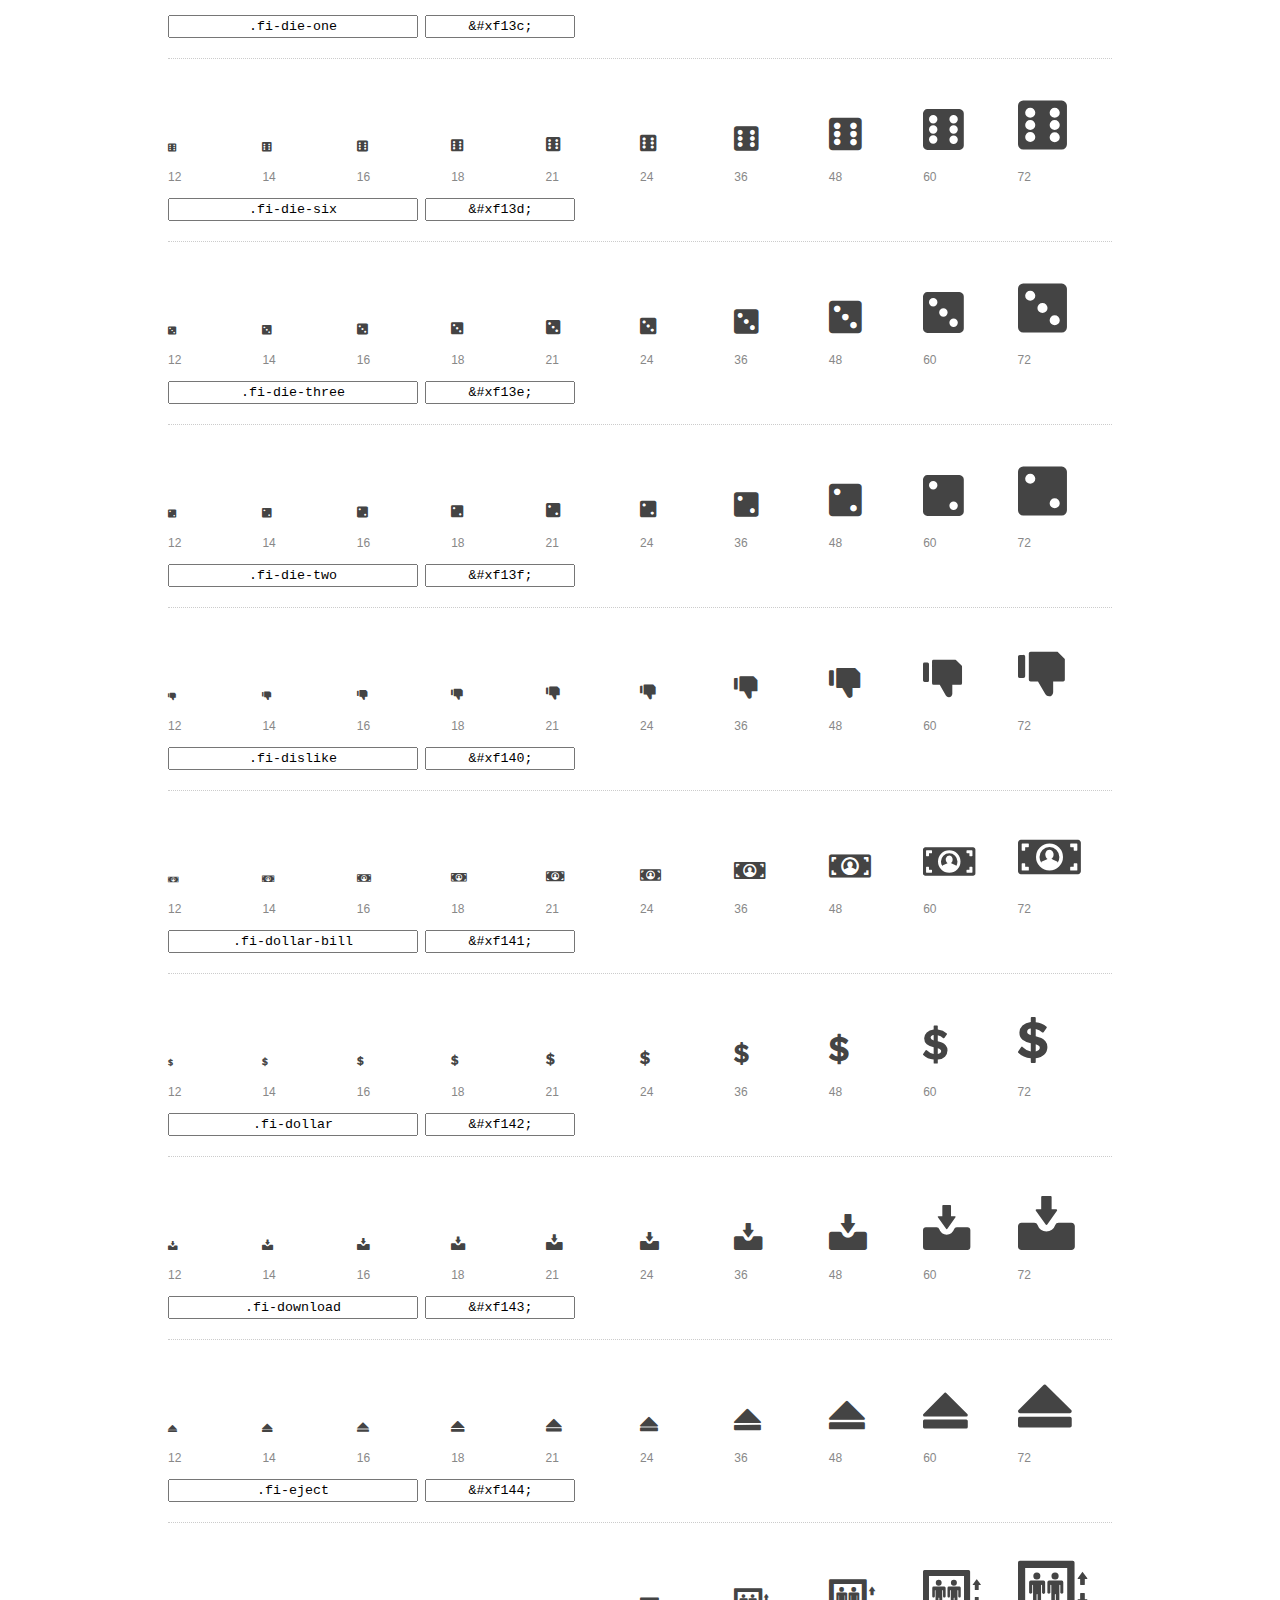
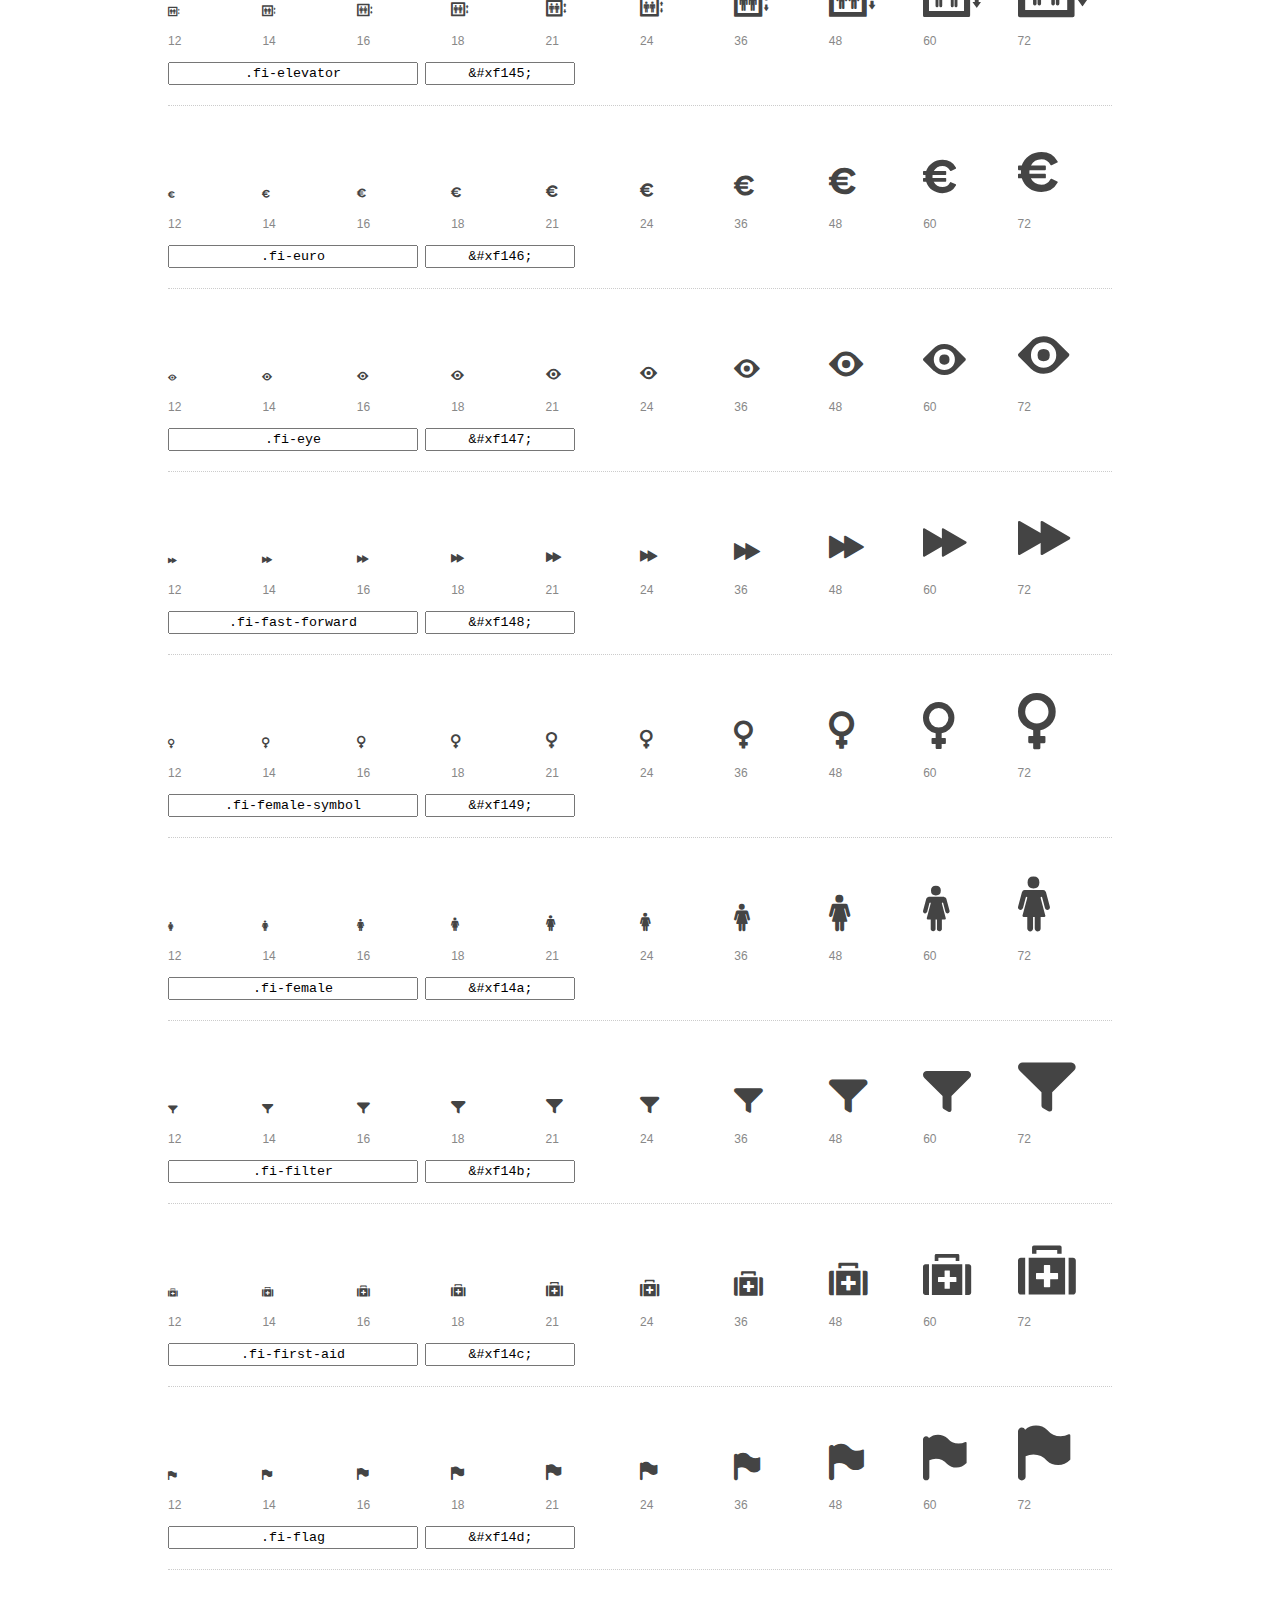
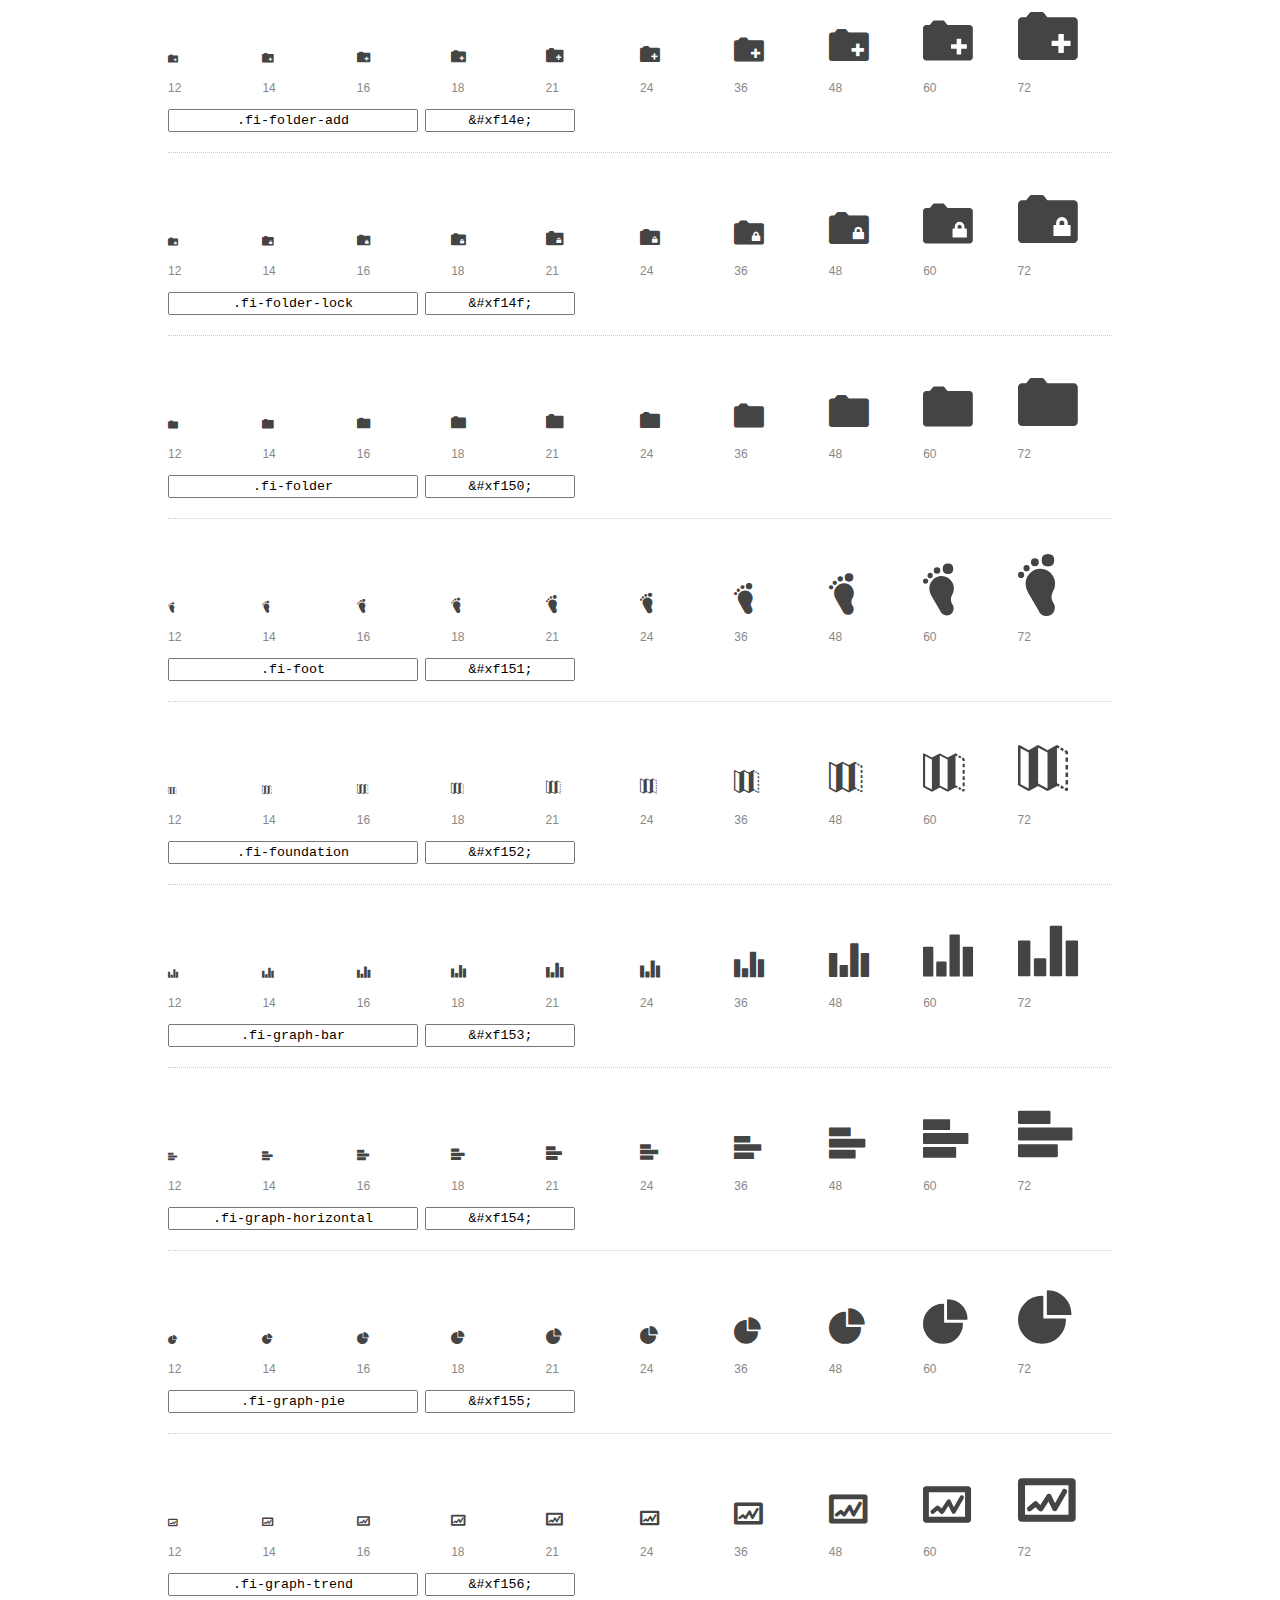
<file: lib/foundation-icons/preview.html>
<!DOCTYPE html>
<html>
  <head>
    <title>Foundation Icons glyphs preview</title>
    <link rel="stylesheet" href="foundation-icons.css" />

    <style>
      * {
        -moz-box-sizing: border-box;
        -webkit-box-sizing: border-box;
        box-sizing: border-box;
        margin: 0;
        padding: 0;
      }

      body {
        background: #fff;
        color: #444;
        font: 16px/1.5 "Helvetica Neue", Helvetica, Arial, sans-serif;
      }

      a, 
      a:visited {
        color: #888;
        text-decoration: underline;
      }
      a:hover, 
      a:focus { color: #000; }

      h1 {
        border-bottom: 2px solid #ddd;
        color: #888;
        font-size: 36px;
        font-weight: 300;
        margin-bottom: 20px;
        padding: 20px 0;
      }

      .container {
        margin: 0 auto;
        min-width: 880px;
        padding: 0 40px;
        width: 80%;
      }

      .glyph {
        border-bottom: 1px dotted #ccc;
        padding: 10px 0 20px;
        margin-bottom: 20px;
      }

      .preview-glyphs { vertical-align: bottom; } 

      .preview-scale { 
        color: #888;
        font-size: 12px; 
        margin-top: 5px;
      }

      .step {
        display: inline-block;
        line-height: 1;
        width: 10%;
      }

      
      .size-12 { font-size: 12px; }
      
      .size-14 { font-size: 14px; }
      
      .size-16 { font-size: 16px; }
      
      .size-18 { font-size: 18px; }
      
      .size-21 { font-size: 21px; }
      
      .size-24 { font-size: 24px; }
      
      .size-36 { font-size: 36px; }
      
      .size-48 { font-size: 48px; }
      
      .size-60 { font-size: 60px; }
      
      .size-72 { font-size: 72px; }
      

      .usage { margin-top: 10px; }

      .usage input {
        font-family: monospace;
        margin-right: 3px;
        padding: 2px 5px;
        text-align: center;
      }

      .usage .point { width: 150px; }

      .usage .class { width: 250px; }

      .footer {
        color: #888;
        font-size: 12px;
        padding: 20px 0;
      }
    </style>

    <!--[if lte IE 8]><script src="http://html5shiv.googlecode.com/svn/trunk/html5.js"></script><![endif]-->
  </head>

  <body>
    <div class="container">
      <h1>Foundation Icons contains 283 glyphs:</h1> 

      
      <div class="glyph">
        <div class="preview-glyphs">
          <i class="step fi-address-book size-12"></i><i class="step fi-address-book size-14"></i><i class="step fi-address-book size-16"></i><i class="step fi-address-book size-18"></i><i class="step fi-address-book size-21"></i><i class="step fi-address-book size-24"></i><i class="step fi-address-book size-36"></i><i class="step fi-address-book size-48"></i><i class="step fi-address-book size-60"></i><i class="step fi-address-book size-72"></i>
        </div>
        <div class="preview-scale">
          <span class="step">12</span><span class="step">14</span><span class="step">16</span><span class="step">18</span><span class="step">21</span><span class="step">24</span><span class="step">36</span><span class="step">48</span><span class="step">60</span><span class="step">72</span> 
        </div>
        <div class="usage">
          <input class="class" type="text" readonly="readonly" onClick="this.select();" value=".fi-address-book" />
          <input class="point" type="text" readonly="readonly" onClick="this.select();" value="&amp;#xf100;" />
        </div>
      </div>
      
      <div class="glyph">
        <div class="preview-glyphs">
          <i class="step fi-alert size-12"></i><i class="step fi-alert size-14"></i><i class="step fi-alert size-16"></i><i class="step fi-alert size-18"></i><i class="step fi-alert size-21"></i><i class="step fi-alert size-24"></i><i class="step fi-alert size-36"></i><i class="step fi-alert size-48"></i><i class="step fi-alert size-60"></i><i class="step fi-alert size-72"></i>
        </div>
        <div class="preview-scale">
          <span class="step">12</span><span class="step">14</span><span class="step">16</span><span class="step">18</span><span class="step">21</span><span class="step">24</span><span class="step">36</span><span class="step">48</span><span class="step">60</span><span class="step">72</span> 
        </div>
        <div class="usage">
          <input class="class" type="text" readonly="readonly" onClick="this.select();" value=".fi-alert" />
          <input class="point" type="text" readonly="readonly" onClick="this.select();" value="&amp;#xf101;" />
        </div>
      </div>
      
      <div class="glyph">
        <div class="preview-glyphs">
          <i class="step fi-align-center size-12"></i><i class="step fi-align-center size-14"></i><i class="step fi-align-center size-16"></i><i class="step fi-align-center size-18"></i><i class="step fi-align-center size-21"></i><i class="step fi-align-center size-24"></i><i class="step fi-align-center size-36"></i><i class="step fi-align-center size-48"></i><i class="step fi-align-center size-60"></i><i class="step fi-align-center size-72"></i>
        </div>
        <div class="preview-scale">
          <span class="step">12</span><span class="step">14</span><span class="step">16</span><span class="step">18</span><span class="step">21</span><span class="step">24</span><span class="step">36</span><span class="step">48</span><span class="step">60</span><span class="step">72</span> 
        </div>
        <div class="usage">
          <input class="class" type="text" readonly="readonly" onClick="this.select();" value=".fi-align-center" />
          <input class="point" type="text" readonly="readonly" onClick="this.select();" value="&amp;#xf102;" />
        </div>
      </div>
      
      <div class="glyph">
        <div class="preview-glyphs">
          <i class="step fi-align-justify size-12"></i><i class="step fi-align-justify size-14"></i><i class="step fi-align-justify size-16"></i><i class="step fi-align-justify size-18"></i><i class="step fi-align-justify size-21"></i><i class="step fi-align-justify size-24"></i><i class="step fi-align-justify size-36"></i><i class="step fi-align-justify size-48"></i><i class="step fi-align-justify size-60"></i><i class="step fi-align-justify size-72"></i>
        </div>
        <div class="preview-scale">
          <span class="step">12</span><span class="step">14</span><span class="step">16</span><span class="step">18</span><span class="step">21</span><span class="step">24</span><span class="step">36</span><span class="step">48</span><span class="step">60</span><span class="step">72</span> 
        </div>
        <div class="usage">
          <input class="class" type="text" readonly="readonly" onClick="this.select();" value=".fi-align-justify" />
          <input class="point" type="text" readonly="readonly" onClick="this.select();" value="&amp;#xf103;" />
        </div>
      </div>
      
      <div class="glyph">
        <div class="preview-glyphs">
          <i class="step fi-align-left size-12"></i><i class="step fi-align-left size-14"></i><i class="step fi-align-left size-16"></i><i class="step fi-align-left size-18"></i><i class="step fi-align-left size-21"></i><i class="step fi-align-left size-24"></i><i class="step fi-align-left size-36"></i><i class="step fi-align-left size-48"></i><i class="step fi-align-left size-60"></i><i class="step fi-align-left size-72"></i>
        </div>
        <div class="preview-scale">
          <span class="step">12</span><span class="step">14</span><span class="step">16</span><span class="step">18</span><span class="step">21</span><span class="step">24</span><span class="step">36</span><span class="step">48</span><span class="step">60</span><span class="step">72</span> 
        </div>
        <div class="usage">
          <input class="class" type="text" readonly="readonly" onClick="this.select();" value=".fi-align-left" />
          <input class="point" type="text" readonly="readonly" onClick="this.select();" value="&amp;#xf104;" />
        </div>
      </div>
      
      <div class="glyph">
        <div class="preview-glyphs">
          <i class="step fi-align-right size-12"></i><i class="step fi-align-right size-14"></i><i class="step fi-align-right size-16"></i><i class="step fi-align-right size-18"></i><i class="step fi-align-right size-21"></i><i class="step fi-align-right size-24"></i><i class="step fi-align-right size-36"></i><i class="step fi-align-right size-48"></i><i class="step fi-align-right size-60"></i><i class="step fi-align-right size-72"></i>
        </div>
        <div class="preview-scale">
          <span class="step">12</span><span class="step">14</span><span class="step">16</span><span class="step">18</span><span class="step">21</span><span class="step">24</span><span class="step">36</span><span class="step">48</span><span class="step">60</span><span class="step">72</span> 
        </div>
        <div class="usage">
          <input class="class" type="text" readonly="readonly" onClick="this.select();" value=".fi-align-right" />
          <input class="point" type="text" readonly="readonly" onClick="this.select();" value="&amp;#xf105;" />
        </div>
      </div>
      
      <div class="glyph">
        <div class="preview-glyphs">
          <i class="step fi-anchor size-12"></i><i class="step fi-anchor size-14"></i><i class="step fi-anchor size-16"></i><i class="step fi-anchor size-18"></i><i class="step fi-anchor size-21"></i><i class="step fi-anchor size-24"></i><i class="step fi-anchor size-36"></i><i class="step fi-anchor size-48"></i><i class="step fi-anchor size-60"></i><i class="step fi-anchor size-72"></i>
        </div>
        <div class="preview-scale">
          <span class="step">12</span><span class="step">14</span><span class="step">16</span><span class="step">18</span><span class="step">21</span><span class="step">24</span><span class="step">36</span><span class="step">48</span><span class="step">60</span><span class="step">72</span> 
        </div>
        <div class="usage">
          <input class="class" type="text" readonly="readonly" onClick="this.select();" value=".fi-anchor" />
          <input class="point" type="text" readonly="readonly" onClick="this.select();" value="&amp;#xf106;" />
        </div>
      </div>
      
      <div class="glyph">
        <div class="preview-glyphs">
          <i class="step fi-annotate size-12"></i><i class="step fi-annotate size-14"></i><i class="step fi-annotate size-16"></i><i class="step fi-annotate size-18"></i><i class="step fi-annotate size-21"></i><i class="step fi-annotate size-24"></i><i class="step fi-annotate size-36"></i><i class="step fi-annotate size-48"></i><i class="step fi-annotate size-60"></i><i class="step fi-annotate size-72"></i>
        </div>
        <div class="preview-scale">
          <span class="step">12</span><span class="step">14</span><span class="step">16</span><span class="step">18</span><span class="step">21</span><span class="step">24</span><span class="step">36</span><span class="step">48</span><span class="step">60</span><span class="step">72</span> 
        </div>
        <div class="usage">
          <input class="class" type="text" readonly="readonly" onClick="this.select();" value=".fi-annotate" />
          <input class="point" type="text" readonly="readonly" onClick="this.select();" value="&amp;#xf107;" />
        </div>
      </div>
      
      <div class="glyph">
        <div class="preview-glyphs">
          <i class="step fi-archive size-12"></i><i class="step fi-archive size-14"></i><i class="step fi-archive size-16"></i><i class="step fi-archive size-18"></i><i class="step fi-archive size-21"></i><i class="step fi-archive size-24"></i><i class="step fi-archive size-36"></i><i class="step fi-archive size-48"></i><i class="step fi-archive size-60"></i><i class="step fi-archive size-72"></i>
        </div>
        <div class="preview-scale">
          <span class="step">12</span><span class="step">14</span><span class="step">16</span><span class="step">18</span><span class="step">21</span><span class="step">24</span><span class="step">36</span><span class="step">48</span><span class="step">60</span><span class="step">72</span> 
        </div>
        <div class="usage">
          <input class="class" type="text" readonly="readonly" onClick="this.select();" value=".fi-archive" />
          <input class="point" type="text" readonly="readonly" onClick="this.select();" value="&amp;#xf108;" />
        </div>
      </div>
      
      <div class="glyph">
        <div class="preview-glyphs">
          <i class="step fi-arrow-down size-12"></i><i class="step fi-arrow-down size-14"></i><i class="step fi-arrow-down size-16"></i><i class="step fi-arrow-down size-18"></i><i class="step fi-arrow-down size-21"></i><i class="step fi-arrow-down size-24"></i><i class="step fi-arrow-down size-36"></i><i class="step fi-arrow-down size-48"></i><i class="step fi-arrow-down size-60"></i><i class="step fi-arrow-down size-72"></i>
        </div>
        <div class="preview-scale">
          <span class="step">12</span><span class="step">14</span><span class="step">16</span><span class="step">18</span><span class="step">21</span><span class="step">24</span><span class="step">36</span><span class="step">48</span><span class="step">60</span><span class="step">72</span> 
        </div>
        <div class="usage">
          <input class="class" type="text" readonly="readonly" onClick="this.select();" value=".fi-arrow-down" />
          <input class="point" type="text" readonly="readonly" onClick="this.select();" value="&amp;#xf109;" />
        </div>
      </div>
      
      <div class="glyph">
        <div class="preview-glyphs">
          <i class="step fi-arrow-left size-12"></i><i class="step fi-arrow-left size-14"></i><i class="step fi-arrow-left size-16"></i><i class="step fi-arrow-left size-18"></i><i class="step fi-arrow-left size-21"></i><i class="step fi-arrow-left size-24"></i><i class="step fi-arrow-left size-36"></i><i class="step fi-arrow-left size-48"></i><i class="step fi-arrow-left size-60"></i><i class="step fi-arrow-left size-72"></i>
        </div>
        <div class="preview-scale">
          <span class="step">12</span><span class="step">14</span><span class="step">16</span><span class="step">18</span><span class="step">21</span><span class="step">24</span><span class="step">36</span><span class="step">48</span><span class="step">60</span><span class="step">72</span> 
        </div>
        <div class="usage">
          <input class="class" type="text" readonly="readonly" onClick="this.select();" value=".fi-arrow-left" />
          <input class="point" type="text" readonly="readonly" onClick="this.select();" value="&amp;#xf10a;" />
        </div>
      </div>
      
      <div class="glyph">
        <div class="preview-glyphs">
          <i class="step fi-arrow-right size-12"></i><i class="step fi-arrow-right size-14"></i><i class="step fi-arrow-right size-16"></i><i class="step fi-arrow-right size-18"></i><i class="step fi-arrow-right size-21"></i><i class="step fi-arrow-right size-24"></i><i class="step fi-arrow-right size-36"></i><i class="step fi-arrow-right size-48"></i><i class="step fi-arrow-right size-60"></i><i class="step fi-arrow-right size-72"></i>
        </div>
        <div class="preview-scale">
          <span class="step">12</span><span class="step">14</span><span class="step">16</span><span class="step">18</span><span class="step">21</span><span class="step">24</span><span class="step">36</span><span class="step">48</span><span class="step">60</span><span class="step">72</span> 
        </div>
        <div class="usage">
          <input class="class" type="text" readonly="readonly" onClick="this.select();" value=".fi-arrow-right" />
          <input class="point" type="text" readonly="readonly" onClick="this.select();" value="&amp;#xf10b;" />
        </div>
      </div>
      
      <div class="glyph">
        <div class="preview-glyphs">
          <i class="step fi-arrow-up size-12"></i><i class="step fi-arrow-up size-14"></i><i class="step fi-arrow-up size-16"></i><i class="step fi-arrow-up size-18"></i><i class="step fi-arrow-up size-21"></i><i class="step fi-arrow-up size-24"></i><i class="step fi-arrow-up size-36"></i><i class="step fi-arrow-up size-48"></i><i class="step fi-arrow-up size-60"></i><i class="step fi-arrow-up size-72"></i>
        </div>
        <div class="preview-scale">
          <span class="step">12</span><span class="step">14</span><span class="step">16</span><span class="step">18</span><span class="step">21</span><span class="step">24</span><span class="step">36</span><span class="step">48</span><span class="step">60</span><span class="step">72</span> 
        </div>
        <div class="usage">
          <input class="class" type="text" readonly="readonly" onClick="this.select();" value=".fi-arrow-up" />
          <input class="point" type="text" readonly="readonly" onClick="this.select();" value="&amp;#xf10c;" />
        </div>
      </div>
      
      <div class="glyph">
        <div class="preview-glyphs">
          <i class="step fi-arrows-compress size-12"></i><i class="step fi-arrows-compress size-14"></i><i class="step fi-arrows-compress size-16"></i><i class="step fi-arrows-compress size-18"></i><i class="step fi-arrows-compress size-21"></i><i class="step fi-arrows-compress size-24"></i><i class="step fi-arrows-compress size-36"></i><i class="step fi-arrows-compress size-48"></i><i class="step fi-arrows-compress size-60"></i><i class="step fi-arrows-compress size-72"></i>
        </div>
        <div class="preview-scale">
          <span class="step">12</span><span class="step">14</span><span class="step">16</span><span class="step">18</span><span class="step">21</span><span class="step">24</span><span class="step">36</span><span class="step">48</span><span class="step">60</span><span class="step">72</span> 
        </div>
        <div class="usage">
          <input class="class" type="text" readonly="readonly" onClick="this.select();" value=".fi-arrows-compress" />
          <input class="point" type="text" readonly="readonly" onClick="this.select();" value="&amp;#xf10d;" />
        </div>
      </div>
      
      <div class="glyph">
        <div class="preview-glyphs">
          <i class="step fi-arrows-expand size-12"></i><i class="step fi-arrows-expand size-14"></i><i class="step fi-arrows-expand size-16"></i><i class="step fi-arrows-expand size-18"></i><i class="step fi-arrows-expand size-21"></i><i class="step fi-arrows-expand size-24"></i><i class="step fi-arrows-expand size-36"></i><i class="step fi-arrows-expand size-48"></i><i class="step fi-arrows-expand size-60"></i><i class="step fi-arrows-expand size-72"></i>
        </div>
        <div class="preview-scale">
          <span class="step">12</span><span class="step">14</span><span class="step">16</span><span class="step">18</span><span class="step">21</span><span class="step">24</span><span class="step">36</span><span class="step">48</span><span class="step">60</span><span class="step">72</span> 
        </div>
        <div class="usage">
          <input class="class" type="text" readonly="readonly" onClick="this.select();" value=".fi-arrows-expand" />
          <input class="point" type="text" readonly="readonly" onClick="this.select();" value="&amp;#xf10e;" />
        </div>
      </div>
      
      <div class="glyph">
        <div class="preview-glyphs">
          <i class="step fi-arrows-in size-12"></i><i class="step fi-arrows-in size-14"></i><i class="step fi-arrows-in size-16"></i><i class="step fi-arrows-in size-18"></i><i class="step fi-arrows-in size-21"></i><i class="step fi-arrows-in size-24"></i><i class="step fi-arrows-in size-36"></i><i class="step fi-arrows-in size-48"></i><i class="step fi-arrows-in size-60"></i><i class="step fi-arrows-in size-72"></i>
        </div>
        <div class="preview-scale">
          <span class="step">12</span><span class="step">14</span><span class="step">16</span><span class="step">18</span><span class="step">21</span><span class="step">24</span><span class="step">36</span><span class="step">48</span><span class="step">60</span><span class="step">72</span> 
        </div>
        <div class="usage">
          <input class="class" type="text" readonly="readonly" onClick="this.select();" value=".fi-arrows-in" />
          <input class="point" type="text" readonly="readonly" onClick="this.select();" value="&amp;#xf10f;" />
        </div>
      </div>
      
      <div class="glyph">
        <div class="preview-glyphs">
          <i class="step fi-arrows-out size-12"></i><i class="step fi-arrows-out size-14"></i><i class="step fi-arrows-out size-16"></i><i class="step fi-arrows-out size-18"></i><i class="step fi-arrows-out size-21"></i><i class="step fi-arrows-out size-24"></i><i class="step fi-arrows-out size-36"></i><i class="step fi-arrows-out size-48"></i><i class="step fi-arrows-out size-60"></i><i class="step fi-arrows-out size-72"></i>
        </div>
        <div class="preview-scale">
          <span class="step">12</span><span class="step">14</span><span class="step">16</span><span class="step">18</span><span class="step">21</span><span class="step">24</span><span class="step">36</span><span class="step">48</span><span class="step">60</span><span class="step">72</span> 
        </div>
        <div class="usage">
          <input class="class" type="text" readonly="readonly" onClick="this.select();" value=".fi-arrows-out" />
          <input class="point" type="text" readonly="readonly" onClick="this.select();" value="&amp;#xf110;" />
        </div>
      </div>
      
      <div class="glyph">
        <div class="preview-glyphs">
          <i class="step fi-asl size-12"></i><i class="step fi-asl size-14"></i><i class="step fi-asl size-16"></i><i class="step fi-asl size-18"></i><i class="step fi-asl size-21"></i><i class="step fi-asl size-24"></i><i class="step fi-asl size-36"></i><i class="step fi-asl size-48"></i><i class="step fi-asl size-60"></i><i class="step fi-asl size-72"></i>
        </div>
        <div class="preview-scale">
          <span class="step">12</span><span class="step">14</span><span class="step">16</span><span class="step">18</span><span class="step">21</span><span class="step">24</span><span class="step">36</span><span class="step">48</span><span class="step">60</span><span class="step">72</span> 
        </div>
        <div class="usage">
          <input class="class" type="text" readonly="readonly" onClick="this.select();" value=".fi-asl" />
          <input class="point" type="text" readonly="readonly" onClick="this.select();" value="&amp;#xf111;" />
        </div>
      </div>
      
      <div class="glyph">
        <div class="preview-glyphs">
          <i class="step fi-asterisk size-12"></i><i class="step fi-asterisk size-14"></i><i class="step fi-asterisk size-16"></i><i class="step fi-asterisk size-18"></i><i class="step fi-asterisk size-21"></i><i class="step fi-asterisk size-24"></i><i class="step fi-asterisk size-36"></i><i class="step fi-asterisk size-48"></i><i class="step fi-asterisk size-60"></i><i class="step fi-asterisk size-72"></i>
        </div>
        <div class="preview-scale">
          <span class="step">12</span><span class="step">14</span><span class="step">16</span><span class="step">18</span><span class="step">21</span><span class="step">24</span><span class="step">36</span><span class="step">48</span><span class="step">60</span><span class="step">72</span> 
        </div>
        <div class="usage">
          <input class="class" type="text" readonly="readonly" onClick="this.select();" value=".fi-asterisk" />
          <input class="point" type="text" readonly="readonly" onClick="this.select();" value="&amp;#xf112;" />
        </div>
      </div>
      
      <div class="glyph">
        <div class="preview-glyphs">
          <i class="step fi-at-sign size-12"></i><i class="step fi-at-sign size-14"></i><i class="step fi-at-sign size-16"></i><i class="step fi-at-sign size-18"></i><i class="step fi-at-sign size-21"></i><i class="step fi-at-sign size-24"></i><i class="step fi-at-sign size-36"></i><i class="step fi-at-sign size-48"></i><i class="step fi-at-sign size-60"></i><i class="step fi-at-sign size-72"></i>
        </div>
        <div class="preview-scale">
          <span class="step">12</span><span class="step">14</span><span class="step">16</span><span class="step">18</span><span class="step">21</span><span class="step">24</span><span class="step">36</span><span class="step">48</span><span class="step">60</span><span class="step">72</span> 
        </div>
        <div class="usage">
          <input class="class" type="text" readonly="readonly" onClick="this.select();" value=".fi-at-sign" />
          <input class="point" type="text" readonly="readonly" onClick="this.select();" value="&amp;#xf113;" />
        </div>
      </div>
      
      <div class="glyph">
        <div class="preview-glyphs">
          <i class="step fi-background-color size-12"></i><i class="step fi-background-color size-14"></i><i class="step fi-background-color size-16"></i><i class="step fi-background-color size-18"></i><i class="step fi-background-color size-21"></i><i class="step fi-background-color size-24"></i><i class="step fi-background-color size-36"></i><i class="step fi-background-color size-48"></i><i class="step fi-background-color size-60"></i><i class="step fi-background-color size-72"></i>
        </div>
        <div class="preview-scale">
          <span class="step">12</span><span class="step">14</span><span class="step">16</span><span class="step">18</span><span class="step">21</span><span class="step">24</span><span class="step">36</span><span class="step">48</span><span class="step">60</span><span class="step">72</span> 
        </div>
        <div class="usage">
          <input class="class" type="text" readonly="readonly" onClick="this.select();" value=".fi-background-color" />
          <input class="point" type="text" readonly="readonly" onClick="this.select();" value="&amp;#xf114;" />
        </div>
      </div>
      
      <div class="glyph">
        <div class="preview-glyphs">
          <i class="step fi-battery-empty size-12"></i><i class="step fi-battery-empty size-14"></i><i class="step fi-battery-empty size-16"></i><i class="step fi-battery-empty size-18"></i><i class="step fi-battery-empty size-21"></i><i class="step fi-battery-empty size-24"></i><i class="step fi-battery-empty size-36"></i><i class="step fi-battery-empty size-48"></i><i class="step fi-battery-empty size-60"></i><i class="step fi-battery-empty size-72"></i>
        </div>
        <div class="preview-scale">
          <span class="step">12</span><span class="step">14</span><span class="step">16</span><span class="step">18</span><span class="step">21</span><span class="step">24</span><span class="step">36</span><span class="step">48</span><span class="step">60</span><span class="step">72</span> 
        </div>
        <div class="usage">
          <input class="class" type="text" readonly="readonly" onClick="this.select();" value=".fi-battery-empty" />
          <input class="point" type="text" readonly="readonly" onClick="this.select();" value="&amp;#xf115;" />
        </div>
      </div>
      
      <div class="glyph">
        <div class="preview-glyphs">
          <i class="step fi-battery-full size-12"></i><i class="step fi-battery-full size-14"></i><i class="step fi-battery-full size-16"></i><i class="step fi-battery-full size-18"></i><i class="step fi-battery-full size-21"></i><i class="step fi-battery-full size-24"></i><i class="step fi-battery-full size-36"></i><i class="step fi-battery-full size-48"></i><i class="step fi-battery-full size-60"></i><i class="step fi-battery-full size-72"></i>
        </div>
        <div class="preview-scale">
          <span class="step">12</span><span class="step">14</span><span class="step">16</span><span class="step">18</span><span class="step">21</span><span class="step">24</span><span class="step">36</span><span class="step">48</span><span class="step">60</span><span class="step">72</span> 
        </div>
        <div class="usage">
          <input class="class" type="text" readonly="readonly" onClick="this.select();" value=".fi-battery-full" />
          <input class="point" type="text" readonly="readonly" onClick="this.select();" value="&amp;#xf116;" />
        </div>
      </div>
      
      <div class="glyph">
        <div class="preview-glyphs">
          <i class="step fi-battery-half size-12"></i><i class="step fi-battery-half size-14"></i><i class="step fi-battery-half size-16"></i><i class="step fi-battery-half size-18"></i><i class="step fi-battery-half size-21"></i><i class="step fi-battery-half size-24"></i><i class="step fi-battery-half size-36"></i><i class="step fi-battery-half size-48"></i><i class="step fi-battery-half size-60"></i><i class="step fi-battery-half size-72"></i>
        </div>
        <div class="preview-scale">
          <span class="step">12</span><span class="step">14</span><span class="step">16</span><span class="step">18</span><span class="step">21</span><span class="step">24</span><span class="step">36</span><span class="step">48</span><span class="step">60</span><span class="step">72</span> 
        </div>
        <div class="usage">
          <input class="class" type="text" readonly="readonly" onClick="this.select();" value=".fi-battery-half" />
          <input class="point" type="text" readonly="readonly" onClick="this.select();" value="&amp;#xf117;" />
        </div>
      </div>
      
      <div class="glyph">
        <div class="preview-glyphs">
          <i class="step fi-bitcoin-circle size-12"></i><i class="step fi-bitcoin-circle size-14"></i><i class="step fi-bitcoin-circle size-16"></i><i class="step fi-bitcoin-circle size-18"></i><i class="step fi-bitcoin-circle size-21"></i><i class="step fi-bitcoin-circle size-24"></i><i class="step fi-bitcoin-circle size-36"></i><i class="step fi-bitcoin-circle size-48"></i><i class="step fi-bitcoin-circle size-60"></i><i class="step fi-bitcoin-circle size-72"></i>
        </div>
        <div class="preview-scale">
          <span class="step">12</span><span class="step">14</span><span class="step">16</span><span class="step">18</span><span class="step">21</span><span class="step">24</span><span class="step">36</span><span class="step">48</span><span class="step">60</span><span class="step">72</span> 
        </div>
        <div class="usage">
          <input class="class" type="text" readonly="readonly" onClick="this.select();" value=".fi-bitcoin-circle" />
          <input class="point" type="text" readonly="readonly" onClick="this.select();" value="&amp;#xf118;" />
        </div>
      </div>
      
      <div class="glyph">
        <div class="preview-glyphs">
          <i class="step fi-bitcoin size-12"></i><i class="step fi-bitcoin size-14"></i><i class="step fi-bitcoin size-16"></i><i class="step fi-bitcoin size-18"></i><i class="step fi-bitcoin size-21"></i><i class="step fi-bitcoin size-24"></i><i class="step fi-bitcoin size-36"></i><i class="step fi-bitcoin size-48"></i><i class="step fi-bitcoin size-60"></i><i class="step fi-bitcoin size-72"></i>
        </div>
        <div class="preview-scale">
          <span class="step">12</span><span class="step">14</span><span class="step">16</span><span class="step">18</span><span class="step">21</span><span class="step">24</span><span class="step">36</span><span class="step">48</span><span class="step">60</span><span class="step">72</span> 
        </div>
        <div class="usage">
          <input class="class" type="text" readonly="readonly" onClick="this.select();" value=".fi-bitcoin" />
          <input class="point" type="text" readonly="readonly" onClick="this.select();" value="&amp;#xf119;" />
        </div>
      </div>
      
      <div class="glyph">
        <div class="preview-glyphs">
          <i class="step fi-blind size-12"></i><i class="step fi-blind size-14"></i><i class="step fi-blind size-16"></i><i class="step fi-blind size-18"></i><i class="step fi-blind size-21"></i><i class="step fi-blind size-24"></i><i class="step fi-blind size-36"></i><i class="step fi-blind size-48"></i><i class="step fi-blind size-60"></i><i class="step fi-blind size-72"></i>
        </div>
        <div class="preview-scale">
          <span class="step">12</span><span class="step">14</span><span class="step">16</span><span class="step">18</span><span class="step">21</span><span class="step">24</span><span class="step">36</span><span class="step">48</span><span class="step">60</span><span class="step">72</span> 
        </div>
        <div class="usage">
          <input class="class" type="text" readonly="readonly" onClick="this.select();" value=".fi-blind" />
          <input class="point" type="text" readonly="readonly" onClick="this.select();" value="&amp;#xf11a;" />
        </div>
      </div>
      
      <div class="glyph">
        <div class="preview-glyphs">
          <i class="step fi-bluetooth size-12"></i><i class="step fi-bluetooth size-14"></i><i class="step fi-bluetooth size-16"></i><i class="step fi-bluetooth size-18"></i><i class="step fi-bluetooth size-21"></i><i class="step fi-bluetooth size-24"></i><i class="step fi-bluetooth size-36"></i><i class="step fi-bluetooth size-48"></i><i class="step fi-bluetooth size-60"></i><i class="step fi-bluetooth size-72"></i>
        </div>
        <div class="preview-scale">
          <span class="step">12</span><span class="step">14</span><span class="step">16</span><span class="step">18</span><span class="step">21</span><span class="step">24</span><span class="step">36</span><span class="step">48</span><span class="step">60</span><span class="step">72</span> 
        </div>
        <div class="usage">
          <input class="class" type="text" readonly="readonly" onClick="this.select();" value=".fi-bluetooth" />
          <input class="point" type="text" readonly="readonly" onClick="this.select();" value="&amp;#xf11b;" />
        </div>
      </div>
      
      <div class="glyph">
        <div class="preview-glyphs">
          <i class="step fi-bold size-12"></i><i class="step fi-bold size-14"></i><i class="step fi-bold size-16"></i><i class="step fi-bold size-18"></i><i class="step fi-bold size-21"></i><i class="step fi-bold size-24"></i><i class="step fi-bold size-36"></i><i class="step fi-bold size-48"></i><i class="step fi-bold size-60"></i><i class="step fi-bold size-72"></i>
        </div>
        <div class="preview-scale">
          <span class="step">12</span><span class="step">14</span><span class="step">16</span><span class="step">18</span><span class="step">21</span><span class="step">24</span><span class="step">36</span><span class="step">48</span><span class="step">60</span><span class="step">72</span> 
        </div>
        <div class="usage">
          <input class="class" type="text" readonly="readonly" onClick="this.select();" value=".fi-bold" />
          <input class="point" type="text" readonly="readonly" onClick="this.select();" value="&amp;#xf11c;" />
        </div>
      </div>
      
      <div class="glyph">
        <div class="preview-glyphs">
          <i class="step fi-book-bookmark size-12"></i><i class="step fi-book-bookmark size-14"></i><i class="step fi-book-bookmark size-16"></i><i class="step fi-book-bookmark size-18"></i><i class="step fi-book-bookmark size-21"></i><i class="step fi-book-bookmark size-24"></i><i class="step fi-book-bookmark size-36"></i><i class="step fi-book-bookmark size-48"></i><i class="step fi-book-bookmark size-60"></i><i class="step fi-book-bookmark size-72"></i>
        </div>
        <div class="preview-scale">
          <span class="step">12</span><span class="step">14</span><span class="step">16</span><span class="step">18</span><span class="step">21</span><span class="step">24</span><span class="step">36</span><span class="step">48</span><span class="step">60</span><span class="step">72</span> 
        </div>
        <div class="usage">
          <input class="class" type="text" readonly="readonly" onClick="this.select();" value=".fi-book-bookmark" />
          <input class="point" type="text" readonly="readonly" onClick="this.select();" value="&amp;#xf11d;" />
        </div>
      </div>
      
      <div class="glyph">
        <div class="preview-glyphs">
          <i class="step fi-book size-12"></i><i class="step fi-book size-14"></i><i class="step fi-book size-16"></i><i class="step fi-book size-18"></i><i class="step fi-book size-21"></i><i class="step fi-book size-24"></i><i class="step fi-book size-36"></i><i class="step fi-book size-48"></i><i class="step fi-book size-60"></i><i class="step fi-book size-72"></i>
        </div>
        <div class="preview-scale">
          <span class="step">12</span><span class="step">14</span><span class="step">16</span><span class="step">18</span><span class="step">21</span><span class="step">24</span><span class="step">36</span><span class="step">48</span><span class="step">60</span><span class="step">72</span> 
        </div>
        <div class="usage">
          <input class="class" type="text" readonly="readonly" onClick="this.select();" value=".fi-book" />
          <input class="point" type="text" readonly="readonly" onClick="this.select();" value="&amp;#xf11e;" />
        </div>
      </div>
      
      <div class="glyph">
        <div class="preview-glyphs">
          <i class="step fi-bookmark size-12"></i><i class="step fi-bookmark size-14"></i><i class="step fi-bookmark size-16"></i><i class="step fi-bookmark size-18"></i><i class="step fi-bookmark size-21"></i><i class="step fi-bookmark size-24"></i><i class="step fi-bookmark size-36"></i><i class="step fi-bookmark size-48"></i><i class="step fi-bookmark size-60"></i><i class="step fi-bookmark size-72"></i>
        </div>
        <div class="preview-scale">
          <span class="step">12</span><span class="step">14</span><span class="step">16</span><span class="step">18</span><span class="step">21</span><span class="step">24</span><span class="step">36</span><span class="step">48</span><span class="step">60</span><span class="step">72</span> 
        </div>
        <div class="usage">
          <input class="class" type="text" readonly="readonly" onClick="this.select();" value=".fi-bookmark" />
          <input class="point" type="text" readonly="readonly" onClick="this.select();" value="&amp;#xf11f;" />
        </div>
      </div>
      
      <div class="glyph">
        <div class="preview-glyphs">
          <i class="step fi-braille size-12"></i><i class="step fi-braille size-14"></i><i class="step fi-braille size-16"></i><i class="step fi-braille size-18"></i><i class="step fi-braille size-21"></i><i class="step fi-braille size-24"></i><i class="step fi-braille size-36"></i><i class="step fi-braille size-48"></i><i class="step fi-braille size-60"></i><i class="step fi-braille size-72"></i>
        </div>
        <div class="preview-scale">
          <span class="step">12</span><span class="step">14</span><span class="step">16</span><span class="step">18</span><span class="step">21</span><span class="step">24</span><span class="step">36</span><span class="step">48</span><span class="step">60</span><span class="step">72</span> 
        </div>
        <div class="usage">
          <input class="class" type="text" readonly="readonly" onClick="this.select();" value=".fi-braille" />
          <input class="point" type="text" readonly="readonly" onClick="this.select();" value="&amp;#xf120;" />
        </div>
      </div>
      
      <div class="glyph">
        <div class="preview-glyphs">
          <i class="step fi-burst-new size-12"></i><i class="step fi-burst-new size-14"></i><i class="step fi-burst-new size-16"></i><i class="step fi-burst-new size-18"></i><i class="step fi-burst-new size-21"></i><i class="step fi-burst-new size-24"></i><i class="step fi-burst-new size-36"></i><i class="step fi-burst-new size-48"></i><i class="step fi-burst-new size-60"></i><i class="step fi-burst-new size-72"></i>
        </div>
        <div class="preview-scale">
          <span class="step">12</span><span class="step">14</span><span class="step">16</span><span class="step">18</span><span class="step">21</span><span class="step">24</span><span class="step">36</span><span class="step">48</span><span class="step">60</span><span class="step">72</span> 
        </div>
        <div class="usage">
          <input class="class" type="text" readonly="readonly" onClick="this.select();" value=".fi-burst-new" />
          <input class="point" type="text" readonly="readonly" onClick="this.select();" value="&amp;#xf121;" />
        </div>
      </div>
      
      <div class="glyph">
        <div class="preview-glyphs">
          <i class="step fi-burst-sale size-12"></i><i class="step fi-burst-sale size-14"></i><i class="step fi-burst-sale size-16"></i><i class="step fi-burst-sale size-18"></i><i class="step fi-burst-sale size-21"></i><i class="step fi-burst-sale size-24"></i><i class="step fi-burst-sale size-36"></i><i class="step fi-burst-sale size-48"></i><i class="step fi-burst-sale size-60"></i><i class="step fi-burst-sale size-72"></i>
        </div>
        <div class="preview-scale">
          <span class="step">12</span><span class="step">14</span><span class="step">16</span><span class="step">18</span><span class="step">21</span><span class="step">24</span><span class="step">36</span><span class="step">48</span><span class="step">60</span><span class="step">72</span> 
        </div>
        <div class="usage">
          <input class="class" type="text" readonly="readonly" onClick="this.select();" value=".fi-burst-sale" />
          <input class="point" type="text" readonly="readonly" onClick="this.select();" value="&amp;#xf122;" />
        </div>
      </div>
      
      <div class="glyph">
        <div class="preview-glyphs">
          <i class="step fi-burst size-12"></i><i class="step fi-burst size-14"></i><i class="step fi-burst size-16"></i><i class="step fi-burst size-18"></i><i class="step fi-burst size-21"></i><i class="step fi-burst size-24"></i><i class="step fi-burst size-36"></i><i class="step fi-burst size-48"></i><i class="step fi-burst size-60"></i><i class="step fi-burst size-72"></i>
        </div>
        <div class="preview-scale">
          <span class="step">12</span><span class="step">14</span><span class="step">16</span><span class="step">18</span><span class="step">21</span><span class="step">24</span><span class="step">36</span><span class="step">48</span><span class="step">60</span><span class="step">72</span> 
        </div>
        <div class="usage">
          <input class="class" type="text" readonly="readonly" onClick="this.select();" value=".fi-burst" />
          <input class="point" type="text" readonly="readonly" onClick="this.select();" value="&amp;#xf123;" />
        </div>
      </div>
      
      <div class="glyph">
        <div class="preview-glyphs">
          <i class="step fi-calendar size-12"></i><i class="step fi-calendar size-14"></i><i class="step fi-calendar size-16"></i><i class="step fi-calendar size-18"></i><i class="step fi-calendar size-21"></i><i class="step fi-calendar size-24"></i><i class="step fi-calendar size-36"></i><i class="step fi-calendar size-48"></i><i class="step fi-calendar size-60"></i><i class="step fi-calendar size-72"></i>
        </div>
        <div class="preview-scale">
          <span class="step">12</span><span class="step">14</span><span class="step">16</span><span class="step">18</span><span class="step">21</span><span class="step">24</span><span class="step">36</span><span class="step">48</span><span class="step">60</span><span class="step">72</span> 
        </div>
        <div class="usage">
          <input class="class" type="text" readonly="readonly" onClick="this.select();" value=".fi-calendar" />
          <input class="point" type="text" readonly="readonly" onClick="this.select();" value="&amp;#xf124;" />
        </div>
      </div>
      
      <div class="glyph">
        <div class="preview-glyphs">
          <i class="step fi-camera size-12"></i><i class="step fi-camera size-14"></i><i class="step fi-camera size-16"></i><i class="step fi-camera size-18"></i><i class="step fi-camera size-21"></i><i class="step fi-camera size-24"></i><i class="step fi-camera size-36"></i><i class="step fi-camera size-48"></i><i class="step fi-camera size-60"></i><i class="step fi-camera size-72"></i>
        </div>
        <div class="preview-scale">
          <span class="step">12</span><span class="step">14</span><span class="step">16</span><span class="step">18</span><span class="step">21</span><span class="step">24</span><span class="step">36</span><span class="step">48</span><span class="step">60</span><span class="step">72</span> 
        </div>
        <div class="usage">
          <input class="class" type="text" readonly="readonly" onClick="this.select();" value=".fi-camera" />
          <input class="point" type="text" readonly="readonly" onClick="this.select();" value="&amp;#xf125;" />
        </div>
      </div>
      
      <div class="glyph">
        <div class="preview-glyphs">
          <i class="step fi-check size-12"></i><i class="step fi-check size-14"></i><i class="step fi-check size-16"></i><i class="step fi-check size-18"></i><i class="step fi-check size-21"></i><i class="step fi-check size-24"></i><i class="step fi-check size-36"></i><i class="step fi-check size-48"></i><i class="step fi-check size-60"></i><i class="step fi-check size-72"></i>
        </div>
        <div class="preview-scale">
          <span class="step">12</span><span class="step">14</span><span class="step">16</span><span class="step">18</span><span class="step">21</span><span class="step">24</span><span class="step">36</span><span class="step">48</span><span class="step">60</span><span class="step">72</span> 
        </div>
        <div class="usage">
          <input class="class" type="text" readonly="readonly" onClick="this.select();" value=".fi-check" />
          <input class="point" type="text" readonly="readonly" onClick="this.select();" value="&amp;#xf126;" />
        </div>
      </div>
      
      <div class="glyph">
        <div class="preview-glyphs">
          <i class="step fi-checkbox size-12"></i><i class="step fi-checkbox size-14"></i><i class="step fi-checkbox size-16"></i><i class="step fi-checkbox size-18"></i><i class="step fi-checkbox size-21"></i><i class="step fi-checkbox size-24"></i><i class="step fi-checkbox size-36"></i><i class="step fi-checkbox size-48"></i><i class="step fi-checkbox size-60"></i><i class="step fi-checkbox size-72"></i>
        </div>
        <div class="preview-scale">
          <span class="step">12</span><span class="step">14</span><span class="step">16</span><span class="step">18</span><span class="step">21</span><span class="step">24</span><span class="step">36</span><span class="step">48</span><span class="step">60</span><span class="step">72</span> 
        </div>
        <div class="usage">
          <input class="class" type="text" readonly="readonly" onClick="this.select();" value=".fi-checkbox" />
          <input class="point" type="text" readonly="readonly" onClick="this.select();" value="&amp;#xf127;" />
        </div>
      </div>
      
      <div class="glyph">
        <div class="preview-glyphs">
          <i class="step fi-clipboard-notes size-12"></i><i class="step fi-clipboard-notes size-14"></i><i class="step fi-clipboard-notes size-16"></i><i class="step fi-clipboard-notes size-18"></i><i class="step fi-clipboard-notes size-21"></i><i class="step fi-clipboard-notes size-24"></i><i class="step fi-clipboard-notes size-36"></i><i class="step fi-clipboard-notes size-48"></i><i class="step fi-clipboard-notes size-60"></i><i class="step fi-clipboard-notes size-72"></i>
        </div>
        <div class="preview-scale">
          <span class="step">12</span><span class="step">14</span><span class="step">16</span><span class="step">18</span><span class="step">21</span><span class="step">24</span><span class="step">36</span><span class="step">48</span><span class="step">60</span><span class="step">72</span> 
        </div>
        <div class="usage">
          <input class="class" type="text" readonly="readonly" onClick="this.select();" value=".fi-clipboard-notes" />
          <input class="point" type="text" readonly="readonly" onClick="this.select();" value="&amp;#xf128;" />
        </div>
      </div>
      
      <div class="glyph">
        <div class="preview-glyphs">
          <i class="step fi-clipboard-pencil size-12"></i><i class="step fi-clipboard-pencil size-14"></i><i class="step fi-clipboard-pencil size-16"></i><i class="step fi-clipboard-pencil size-18"></i><i class="step fi-clipboard-pencil size-21"></i><i class="step fi-clipboard-pencil size-24"></i><i class="step fi-clipboard-pencil size-36"></i><i class="step fi-clipboard-pencil size-48"></i><i class="step fi-clipboard-pencil size-60"></i><i class="step fi-clipboard-pencil size-72"></i>
        </div>
        <div class="preview-scale">
          <span class="step">12</span><span class="step">14</span><span class="step">16</span><span class="step">18</span><span class="step">21</span><span class="step">24</span><span class="step">36</span><span class="step">48</span><span class="step">60</span><span class="step">72</span> 
        </div>
        <div class="usage">
          <input class="class" type="text" readonly="readonly" onClick="this.select();" value=".fi-clipboard-pencil" />
          <input class="point" type="text" readonly="readonly" onClick="this.select();" value="&amp;#xf129;" />
        </div>
      </div>
      
      <div class="glyph">
        <div class="preview-glyphs">
          <i class="step fi-clipboard size-12"></i><i class="step fi-clipboard size-14"></i><i class="step fi-clipboard size-16"></i><i class="step fi-clipboard size-18"></i><i class="step fi-clipboard size-21"></i><i class="step fi-clipboard size-24"></i><i class="step fi-clipboard size-36"></i><i class="step fi-clipboard size-48"></i><i class="step fi-clipboard size-60"></i><i class="step fi-clipboard size-72"></i>
        </div>
        <div class="preview-scale">
          <span class="step">12</span><span class="step">14</span><span class="step">16</span><span class="step">18</span><span class="step">21</span><span class="step">24</span><span class="step">36</span><span class="step">48</span><span class="step">60</span><span class="step">72</span> 
        </div>
        <div class="usage">
          <input class="class" type="text" readonly="readonly" onClick="this.select();" value=".fi-clipboard" />
          <input class="point" type="text" readonly="readonly" onClick="this.select();" value="&amp;#xf12a;" />
        </div>
      </div>
      
      <div class="glyph">
        <div class="preview-glyphs">
          <i class="step fi-clock size-12"></i><i class="step fi-clock size-14"></i><i class="step fi-clock size-16"></i><i class="step fi-clock size-18"></i><i class="step fi-clock size-21"></i><i class="step fi-clock size-24"></i><i class="step fi-clock size-36"></i><i class="step fi-clock size-48"></i><i class="step fi-clock size-60"></i><i class="step fi-clock size-72"></i>
        </div>
        <div class="preview-scale">
          <span class="step">12</span><span class="step">14</span><span class="step">16</span><span class="step">18</span><span class="step">21</span><span class="step">24</span><span class="step">36</span><span class="step">48</span><span class="step">60</span><span class="step">72</span> 
        </div>
        <div class="usage">
          <input class="class" type="text" readonly="readonly" onClick="this.select();" value=".fi-clock" />
          <input class="point" type="text" readonly="readonly" onClick="this.select();" value="&amp;#xf12b;" />
        </div>
      </div>
      
      <div class="glyph">
        <div class="preview-glyphs">
          <i class="step fi-closed-caption size-12"></i><i class="step fi-closed-caption size-14"></i><i class="step fi-closed-caption size-16"></i><i class="step fi-closed-caption size-18"></i><i class="step fi-closed-caption size-21"></i><i class="step fi-closed-caption size-24"></i><i class="step fi-closed-caption size-36"></i><i class="step fi-closed-caption size-48"></i><i class="step fi-closed-caption size-60"></i><i class="step fi-closed-caption size-72"></i>
        </div>
        <div class="preview-scale">
          <span class="step">12</span><span class="step">14</span><span class="step">16</span><span class="step">18</span><span class="step">21</span><span class="step">24</span><span class="step">36</span><span class="step">48</span><span class="step">60</span><span class="step">72</span> 
        </div>
        <div class="usage">
          <input class="class" type="text" readonly="readonly" onClick="this.select();" value=".fi-closed-caption" />
          <input class="point" type="text" readonly="readonly" onClick="this.select();" value="&amp;#xf12c;" />
        </div>
      </div>
      
      <div class="glyph">
        <div class="preview-glyphs">
          <i class="step fi-cloud size-12"></i><i class="step fi-cloud size-14"></i><i class="step fi-cloud size-16"></i><i class="step fi-cloud size-18"></i><i class="step fi-cloud size-21"></i><i class="step fi-cloud size-24"></i><i class="step fi-cloud size-36"></i><i class="step fi-cloud size-48"></i><i class="step fi-cloud size-60"></i><i class="step fi-cloud size-72"></i>
        </div>
        <div class="preview-scale">
          <span class="step">12</span><span class="step">14</span><span class="step">16</span><span class="step">18</span><span class="step">21</span><span class="step">24</span><span class="step">36</span><span class="step">48</span><span class="step">60</span><span class="step">72</span> 
        </div>
        <div class="usage">
          <input class="class" type="text" readonly="readonly" onClick="this.select();" value=".fi-cloud" />
          <input class="point" type="text" readonly="readonly" onClick="this.select();" value="&amp;#xf12d;" />
        </div>
      </div>
      
      <div class="glyph">
        <div class="preview-glyphs">
          <i class="step fi-comment-minus size-12"></i><i class="step fi-comment-minus size-14"></i><i class="step fi-comment-minus size-16"></i><i class="step fi-comment-minus size-18"></i><i class="step fi-comment-minus size-21"></i><i class="step fi-comment-minus size-24"></i><i class="step fi-comment-minus size-36"></i><i class="step fi-comment-minus size-48"></i><i class="step fi-comment-minus size-60"></i><i class="step fi-comment-minus size-72"></i>
        </div>
        <div class="preview-scale">
          <span class="step">12</span><span class="step">14</span><span class="step">16</span><span class="step">18</span><span class="step">21</span><span class="step">24</span><span class="step">36</span><span class="step">48</span><span class="step">60</span><span class="step">72</span> 
        </div>
        <div class="usage">
          <input class="class" type="text" readonly="readonly" onClick="this.select();" value=".fi-comment-minus" />
          <input class="point" type="text" readonly="readonly" onClick="this.select();" value="&amp;#xf12e;" />
        </div>
      </div>
      
      <div class="glyph">
        <div class="preview-glyphs">
          <i class="step fi-comment-quotes size-12"></i><i class="step fi-comment-quotes size-14"></i><i class="step fi-comment-quotes size-16"></i><i class="step fi-comment-quotes size-18"></i><i class="step fi-comment-quotes size-21"></i><i class="step fi-comment-quotes size-24"></i><i class="step fi-comment-quotes size-36"></i><i class="step fi-comment-quotes size-48"></i><i class="step fi-comment-quotes size-60"></i><i class="step fi-comment-quotes size-72"></i>
        </div>
        <div class="preview-scale">
          <span class="step">12</span><span class="step">14</span><span class="step">16</span><span class="step">18</span><span class="step">21</span><span class="step">24</span><span class="step">36</span><span class="step">48</span><span class="step">60</span><span class="step">72</span> 
        </div>
        <div class="usage">
          <input class="class" type="text" readonly="readonly" onClick="this.select();" value=".fi-comment-quotes" />
          <input class="point" type="text" readonly="readonly" onClick="this.select();" value="&amp;#xf12f;" />
        </div>
      </div>
      
      <div class="glyph">
        <div class="preview-glyphs">
          <i class="step fi-comment-video size-12"></i><i class="step fi-comment-video size-14"></i><i class="step fi-comment-video size-16"></i><i class="step fi-comment-video size-18"></i><i class="step fi-comment-video size-21"></i><i class="step fi-comment-video size-24"></i><i class="step fi-comment-video size-36"></i><i class="step fi-comment-video size-48"></i><i class="step fi-comment-video size-60"></i><i class="step fi-comment-video size-72"></i>
        </div>
        <div class="preview-scale">
          <span class="step">12</span><span class="step">14</span><span class="step">16</span><span class="step">18</span><span class="step">21</span><span class="step">24</span><span class="step">36</span><span class="step">48</span><span class="step">60</span><span class="step">72</span> 
        </div>
        <div class="usage">
          <input class="class" type="text" readonly="readonly" onClick="this.select();" value=".fi-comment-video" />
          <input class="point" type="text" readonly="readonly" onClick="this.select();" value="&amp;#xf130;" />
        </div>
      </div>
      
      <div class="glyph">
        <div class="preview-glyphs">
          <i class="step fi-comment size-12"></i><i class="step fi-comment size-14"></i><i class="step fi-comment size-16"></i><i class="step fi-comment size-18"></i><i class="step fi-comment size-21"></i><i class="step fi-comment size-24"></i><i class="step fi-comment size-36"></i><i class="step fi-comment size-48"></i><i class="step fi-comment size-60"></i><i class="step fi-comment size-72"></i>
        </div>
        <div class="preview-scale">
          <span class="step">12</span><span class="step">14</span><span class="step">16</span><span class="step">18</span><span class="step">21</span><span class="step">24</span><span class="step">36</span><span class="step">48</span><span class="step">60</span><span class="step">72</span> 
        </div>
        <div class="usage">
          <input class="class" type="text" readonly="readonly" onClick="this.select();" value=".fi-comment" />
          <input class="point" type="text" readonly="readonly" onClick="this.select();" value="&amp;#xf131;" />
        </div>
      </div>
      
      <div class="glyph">
        <div class="preview-glyphs">
          <i class="step fi-comments size-12"></i><i class="step fi-comments size-14"></i><i class="step fi-comments size-16"></i><i class="step fi-comments size-18"></i><i class="step fi-comments size-21"></i><i class="step fi-comments size-24"></i><i class="step fi-comments size-36"></i><i class="step fi-comments size-48"></i><i class="step fi-comments size-60"></i><i class="step fi-comments size-72"></i>
        </div>
        <div class="preview-scale">
          <span class="step">12</span><span class="step">14</span><span class="step">16</span><span class="step">18</span><span class="step">21</span><span class="step">24</span><span class="step">36</span><span class="step">48</span><span class="step">60</span><span class="step">72</span> 
        </div>
        <div class="usage">
          <input class="class" type="text" readonly="readonly" onClick="this.select();" value=".fi-comments" />
          <input class="point" type="text" readonly="readonly" onClick="this.select();" value="&amp;#xf132;" />
        </div>
      </div>
      
      <div class="glyph">
        <div class="preview-glyphs">
          <i class="step fi-compass size-12"></i><i class="step fi-compass size-14"></i><i class="step fi-compass size-16"></i><i class="step fi-compass size-18"></i><i class="step fi-compass size-21"></i><i class="step fi-compass size-24"></i><i class="step fi-compass size-36"></i><i class="step fi-compass size-48"></i><i class="step fi-compass size-60"></i><i class="step fi-compass size-72"></i>
        </div>
        <div class="preview-scale">
          <span class="step">12</span><span class="step">14</span><span class="step">16</span><span class="step">18</span><span class="step">21</span><span class="step">24</span><span class="step">36</span><span class="step">48</span><span class="step">60</span><span class="step">72</span> 
        </div>
        <div class="usage">
          <input class="class" type="text" readonly="readonly" onClick="this.select();" value=".fi-compass" />
          <input class="point" type="text" readonly="readonly" onClick="this.select();" value="&amp;#xf133;" />
        </div>
      </div>
      
      <div class="glyph">
        <div class="preview-glyphs">
          <i class="step fi-contrast size-12"></i><i class="step fi-contrast size-14"></i><i class="step fi-contrast size-16"></i><i class="step fi-contrast size-18"></i><i class="step fi-contrast size-21"></i><i class="step fi-contrast size-24"></i><i class="step fi-contrast size-36"></i><i class="step fi-contrast size-48"></i><i class="step fi-contrast size-60"></i><i class="step fi-contrast size-72"></i>
        </div>
        <div class="preview-scale">
          <span class="step">12</span><span class="step">14</span><span class="step">16</span><span class="step">18</span><span class="step">21</span><span class="step">24</span><span class="step">36</span><span class="step">48</span><span class="step">60</span><span class="step">72</span> 
        </div>
        <div class="usage">
          <input class="class" type="text" readonly="readonly" onClick="this.select();" value=".fi-contrast" />
          <input class="point" type="text" readonly="readonly" onClick="this.select();" value="&amp;#xf134;" />
        </div>
      </div>
      
      <div class="glyph">
        <div class="preview-glyphs">
          <i class="step fi-credit-card size-12"></i><i class="step fi-credit-card size-14"></i><i class="step fi-credit-card size-16"></i><i class="step fi-credit-card size-18"></i><i class="step fi-credit-card size-21"></i><i class="step fi-credit-card size-24"></i><i class="step fi-credit-card size-36"></i><i class="step fi-credit-card size-48"></i><i class="step fi-credit-card size-60"></i><i class="step fi-credit-card size-72"></i>
        </div>
        <div class="preview-scale">
          <span class="step">12</span><span class="step">14</span><span class="step">16</span><span class="step">18</span><span class="step">21</span><span class="step">24</span><span class="step">36</span><span class="step">48</span><span class="step">60</span><span class="step">72</span> 
        </div>
        <div class="usage">
          <input class="class" type="text" readonly="readonly" onClick="this.select();" value=".fi-credit-card" />
          <input class="point" type="text" readonly="readonly" onClick="this.select();" value="&amp;#xf135;" />
        </div>
      </div>
      
      <div class="glyph">
        <div class="preview-glyphs">
          <i class="step fi-crop size-12"></i><i class="step fi-crop size-14"></i><i class="step fi-crop size-16"></i><i class="step fi-crop size-18"></i><i class="step fi-crop size-21"></i><i class="step fi-crop size-24"></i><i class="step fi-crop size-36"></i><i class="step fi-crop size-48"></i><i class="step fi-crop size-60"></i><i class="step fi-crop size-72"></i>
        </div>
        <div class="preview-scale">
          <span class="step">12</span><span class="step">14</span><span class="step">16</span><span class="step">18</span><span class="step">21</span><span class="step">24</span><span class="step">36</span><span class="step">48</span><span class="step">60</span><span class="step">72</span> 
        </div>
        <div class="usage">
          <input class="class" type="text" readonly="readonly" onClick="this.select();" value=".fi-crop" />
          <input class="point" type="text" readonly="readonly" onClick="this.select();" value="&amp;#xf136;" />
        </div>
      </div>
      
      <div class="glyph">
        <div class="preview-glyphs">
          <i class="step fi-crown size-12"></i><i class="step fi-crown size-14"></i><i class="step fi-crown size-16"></i><i class="step fi-crown size-18"></i><i class="step fi-crown size-21"></i><i class="step fi-crown size-24"></i><i class="step fi-crown size-36"></i><i class="step fi-crown size-48"></i><i class="step fi-crown size-60"></i><i class="step fi-crown size-72"></i>
        </div>
        <div class="preview-scale">
          <span class="step">12</span><span class="step">14</span><span class="step">16</span><span class="step">18</span><span class="step">21</span><span class="step">24</span><span class="step">36</span><span class="step">48</span><span class="step">60</span><span class="step">72</span> 
        </div>
        <div class="usage">
          <input class="class" type="text" readonly="readonly" onClick="this.select();" value=".fi-crown" />
          <input class="point" type="text" readonly="readonly" onClick="this.select();" value="&amp;#xf137;" />
        </div>
      </div>
      
      <div class="glyph">
        <div class="preview-glyphs">
          <i class="step fi-css3 size-12"></i><i class="step fi-css3 size-14"></i><i class="step fi-css3 size-16"></i><i class="step fi-css3 size-18"></i><i class="step fi-css3 size-21"></i><i class="step fi-css3 size-24"></i><i class="step fi-css3 size-36"></i><i class="step fi-css3 size-48"></i><i class="step fi-css3 size-60"></i><i class="step fi-css3 size-72"></i>
        </div>
        <div class="preview-scale">
          <span class="step">12</span><span class="step">14</span><span class="step">16</span><span class="step">18</span><span class="step">21</span><span class="step">24</span><span class="step">36</span><span class="step">48</span><span class="step">60</span><span class="step">72</span> 
        </div>
        <div class="usage">
          <input class="class" type="text" readonly="readonly" onClick="this.select();" value=".fi-css3" />
          <input class="point" type="text" readonly="readonly" onClick="this.select();" value="&amp;#xf138;" />
        </div>
      </div>
      
      <div class="glyph">
        <div class="preview-glyphs">
          <i class="step fi-database size-12"></i><i class="step fi-database size-14"></i><i class="step fi-database size-16"></i><i class="step fi-database size-18"></i><i class="step fi-database size-21"></i><i class="step fi-database size-24"></i><i class="step fi-database size-36"></i><i class="step fi-database size-48"></i><i class="step fi-database size-60"></i><i class="step fi-database size-72"></i>
        </div>
        <div class="preview-scale">
          <span class="step">12</span><span class="step">14</span><span class="step">16</span><span class="step">18</span><span class="step">21</span><span class="step">24</span><span class="step">36</span><span class="step">48</span><span class="step">60</span><span class="step">72</span> 
        </div>
        <div class="usage">
          <input class="class" type="text" readonly="readonly" onClick="this.select();" value=".fi-database" />
          <input class="point" type="text" readonly="readonly" onClick="this.select();" value="&amp;#xf139;" />
        </div>
      </div>
      
      <div class="glyph">
        <div class="preview-glyphs">
          <i class="step fi-die-five size-12"></i><i class="step fi-die-five size-14"></i><i class="step fi-die-five size-16"></i><i class="step fi-die-five size-18"></i><i class="step fi-die-five size-21"></i><i class="step fi-die-five size-24"></i><i class="step fi-die-five size-36"></i><i class="step fi-die-five size-48"></i><i class="step fi-die-five size-60"></i><i class="step fi-die-five size-72"></i>
        </div>
        <div class="preview-scale">
          <span class="step">12</span><span class="step">14</span><span class="step">16</span><span class="step">18</span><span class="step">21</span><span class="step">24</span><span class="step">36</span><span class="step">48</span><span class="step">60</span><span class="step">72</span> 
        </div>
        <div class="usage">
          <input class="class" type="text" readonly="readonly" onClick="this.select();" value=".fi-die-five" />
          <input class="point" type="text" readonly="readonly" onClick="this.select();" value="&amp;#xf13a;" />
        </div>
      </div>
      
      <div class="glyph">
        <div class="preview-glyphs">
          <i class="step fi-die-four size-12"></i><i class="step fi-die-four size-14"></i><i class="step fi-die-four size-16"></i><i class="step fi-die-four size-18"></i><i class="step fi-die-four size-21"></i><i class="step fi-die-four size-24"></i><i class="step fi-die-four size-36"></i><i class="step fi-die-four size-48"></i><i class="step fi-die-four size-60"></i><i class="step fi-die-four size-72"></i>
        </div>
        <div class="preview-scale">
          <span class="step">12</span><span class="step">14</span><span class="step">16</span><span class="step">18</span><span class="step">21</span><span class="step">24</span><span class="step">36</span><span class="step">48</span><span class="step">60</span><span class="step">72</span> 
        </div>
        <div class="usage">
          <input class="class" type="text" readonly="readonly" onClick="this.select();" value=".fi-die-four" />
          <input class="point" type="text" readonly="readonly" onClick="this.select();" value="&amp;#xf13b;" />
        </div>
      </div>
      
      <div class="glyph">
        <div class="preview-glyphs">
          <i class="step fi-die-one size-12"></i><i class="step fi-die-one size-14"></i><i class="step fi-die-one size-16"></i><i class="step fi-die-one size-18"></i><i class="step fi-die-one size-21"></i><i class="step fi-die-one size-24"></i><i class="step fi-die-one size-36"></i><i class="step fi-die-one size-48"></i><i class="step fi-die-one size-60"></i><i class="step fi-die-one size-72"></i>
        </div>
        <div class="preview-scale">
          <span class="step">12</span><span class="step">14</span><span class="step">16</span><span class="step">18</span><span class="step">21</span><span class="step">24</span><span class="step">36</span><span class="step">48</span><span class="step">60</span><span class="step">72</span> 
        </div>
        <div class="usage">
          <input class="class" type="text" readonly="readonly" onClick="this.select();" value=".fi-die-one" />
          <input class="point" type="text" readonly="readonly" onClick="this.select();" value="&amp;#xf13c;" />
        </div>
      </div>
      
      <div class="glyph">
        <div class="preview-glyphs">
          <i class="step fi-die-six size-12"></i><i class="step fi-die-six size-14"></i><i class="step fi-die-six size-16"></i><i class="step fi-die-six size-18"></i><i class="step fi-die-six size-21"></i><i class="step fi-die-six size-24"></i><i class="step fi-die-six size-36"></i><i class="step fi-die-six size-48"></i><i class="step fi-die-six size-60"></i><i class="step fi-die-six size-72"></i>
        </div>
        <div class="preview-scale">
          <span class="step">12</span><span class="step">14</span><span class="step">16</span><span class="step">18</span><span class="step">21</span><span class="step">24</span><span class="step">36</span><span class="step">48</span><span class="step">60</span><span class="step">72</span> 
        </div>
        <div class="usage">
          <input class="class" type="text" readonly="readonly" onClick="this.select();" value=".fi-die-six" />
          <input class="point" type="text" readonly="readonly" onClick="this.select();" value="&amp;#xf13d;" />
        </div>
      </div>
      
      <div class="glyph">
        <div class="preview-glyphs">
          <i class="step fi-die-three size-12"></i><i class="step fi-die-three size-14"></i><i class="step fi-die-three size-16"></i><i class="step fi-die-three size-18"></i><i class="step fi-die-three size-21"></i><i class="step fi-die-three size-24"></i><i class="step fi-die-three size-36"></i><i class="step fi-die-three size-48"></i><i class="step fi-die-three size-60"></i><i class="step fi-die-three size-72"></i>
        </div>
        <div class="preview-scale">
          <span class="step">12</span><span class="step">14</span><span class="step">16</span><span class="step">18</span><span class="step">21</span><span class="step">24</span><span class="step">36</span><span class="step">48</span><span class="step">60</span><span class="step">72</span> 
        </div>
        <div class="usage">
          <input class="class" type="text" readonly="readonly" onClick="this.select();" value=".fi-die-three" />
          <input class="point" type="text" readonly="readonly" onClick="this.select();" value="&amp;#xf13e;" />
        </div>
      </div>
      
      <div class="glyph">
        <div class="preview-glyphs">
          <i class="step fi-die-two size-12"></i><i class="step fi-die-two size-14"></i><i class="step fi-die-two size-16"></i><i class="step fi-die-two size-18"></i><i class="step fi-die-two size-21"></i><i class="step fi-die-two size-24"></i><i class="step fi-die-two size-36"></i><i class="step fi-die-two size-48"></i><i class="step fi-die-two size-60"></i><i class="step fi-die-two size-72"></i>
        </div>
        <div class="preview-scale">
          <span class="step">12</span><span class="step">14</span><span class="step">16</span><span class="step">18</span><span class="step">21</span><span class="step">24</span><span class="step">36</span><span class="step">48</span><span class="step">60</span><span class="step">72</span> 
        </div>
        <div class="usage">
          <input class="class" type="text" readonly="readonly" onClick="this.select();" value=".fi-die-two" />
          <input class="point" type="text" readonly="readonly" onClick="this.select();" value="&amp;#xf13f;" />
        </div>
      </div>
      
      <div class="glyph">
        <div class="preview-glyphs">
          <i class="step fi-dislike size-12"></i><i class="step fi-dislike size-14"></i><i class="step fi-dislike size-16"></i><i class="step fi-dislike size-18"></i><i class="step fi-dislike size-21"></i><i class="step fi-dislike size-24"></i><i class="step fi-dislike size-36"></i><i class="step fi-dislike size-48"></i><i class="step fi-dislike size-60"></i><i class="step fi-dislike size-72"></i>
        </div>
        <div class="preview-scale">
          <span class="step">12</span><span class="step">14</span><span class="step">16</span><span class="step">18</span><span class="step">21</span><span class="step">24</span><span class="step">36</span><span class="step">48</span><span class="step">60</span><span class="step">72</span> 
        </div>
        <div class="usage">
          <input class="class" type="text" readonly="readonly" onClick="this.select();" value=".fi-dislike" />
          <input class="point" type="text" readonly="readonly" onClick="this.select();" value="&amp;#xf140;" />
        </div>
      </div>
      
      <div class="glyph">
        <div class="preview-glyphs">
          <i class="step fi-dollar-bill size-12"></i><i class="step fi-dollar-bill size-14"></i><i class="step fi-dollar-bill size-16"></i><i class="step fi-dollar-bill size-18"></i><i class="step fi-dollar-bill size-21"></i><i class="step fi-dollar-bill size-24"></i><i class="step fi-dollar-bill size-36"></i><i class="step fi-dollar-bill size-48"></i><i class="step fi-dollar-bill size-60"></i><i class="step fi-dollar-bill size-72"></i>
        </div>
        <div class="preview-scale">
          <span class="step">12</span><span class="step">14</span><span class="step">16</span><span class="step">18</span><span class="step">21</span><span class="step">24</span><span class="step">36</span><span class="step">48</span><span class="step">60</span><span class="step">72</span> 
        </div>
        <div class="usage">
          <input class="class" type="text" readonly="readonly" onClick="this.select();" value=".fi-dollar-bill" />
          <input class="point" type="text" readonly="readonly" onClick="this.select();" value="&amp;#xf141;" />
        </div>
      </div>
      
      <div class="glyph">
        <div class="preview-glyphs">
          <i class="step fi-dollar size-12"></i><i class="step fi-dollar size-14"></i><i class="step fi-dollar size-16"></i><i class="step fi-dollar size-18"></i><i class="step fi-dollar size-21"></i><i class="step fi-dollar size-24"></i><i class="step fi-dollar size-36"></i><i class="step fi-dollar size-48"></i><i class="step fi-dollar size-60"></i><i class="step fi-dollar size-72"></i>
        </div>
        <div class="preview-scale">
          <span class="step">12</span><span class="step">14</span><span class="step">16</span><span class="step">18</span><span class="step">21</span><span class="step">24</span><span class="step">36</span><span class="step">48</span><span class="step">60</span><span class="step">72</span> 
        </div>
        <div class="usage">
          <input class="class" type="text" readonly="readonly" onClick="this.select();" value=".fi-dollar" />
          <input class="point" type="text" readonly="readonly" onClick="this.select();" value="&amp;#xf142;" />
        </div>
      </div>
      
      <div class="glyph">
        <div class="preview-glyphs">
          <i class="step fi-download size-12"></i><i class="step fi-download size-14"></i><i class="step fi-download size-16"></i><i class="step fi-download size-18"></i><i class="step fi-download size-21"></i><i class="step fi-download size-24"></i><i class="step fi-download size-36"></i><i class="step fi-download size-48"></i><i class="step fi-download size-60"></i><i class="step fi-download size-72"></i>
        </div>
        <div class="preview-scale">
          <span class="step">12</span><span class="step">14</span><span class="step">16</span><span class="step">18</span><span class="step">21</span><span class="step">24</span><span class="step">36</span><span class="step">48</span><span class="step">60</span><span class="step">72</span> 
        </div>
        <div class="usage">
          <input class="class" type="text" readonly="readonly" onClick="this.select();" value=".fi-download" />
          <input class="point" type="text" readonly="readonly" onClick="this.select();" value="&amp;#xf143;" />
        </div>
      </div>
      
      <div class="glyph">
        <div class="preview-glyphs">
          <i class="step fi-eject size-12"></i><i class="step fi-eject size-14"></i><i class="step fi-eject size-16"></i><i class="step fi-eject size-18"></i><i class="step fi-eject size-21"></i><i class="step fi-eject size-24"></i><i class="step fi-eject size-36"></i><i class="step fi-eject size-48"></i><i class="step fi-eject size-60"></i><i class="step fi-eject size-72"></i>
        </div>
        <div class="preview-scale">
          <span class="step">12</span><span class="step">14</span><span class="step">16</span><span class="step">18</span><span class="step">21</span><span class="step">24</span><span class="step">36</span><span class="step">48</span><span class="step">60</span><span class="step">72</span> 
        </div>
        <div class="usage">
          <input class="class" type="text" readonly="readonly" onClick="this.select();" value=".fi-eject" />
          <input class="point" type="text" readonly="readonly" onClick="this.select();" value="&amp;#xf144;" />
        </div>
      </div>
      
      <div class="glyph">
        <div class="preview-glyphs">
          <i class="step fi-elevator size-12"></i><i class="step fi-elevator size-14"></i><i class="step fi-elevator size-16"></i><i class="step fi-elevator size-18"></i><i class="step fi-elevator size-21"></i><i class="step fi-elevator size-24"></i><i class="step fi-elevator size-36"></i><i class="step fi-elevator size-48"></i><i class="step fi-elevator size-60"></i><i class="step fi-elevator size-72"></i>
        </div>
        <div class="preview-scale">
          <span class="step">12</span><span class="step">14</span><span class="step">16</span><span class="step">18</span><span class="step">21</span><span class="step">24</span><span class="step">36</span><span class="step">48</span><span class="step">60</span><span class="step">72</span> 
        </div>
        <div class="usage">
          <input class="class" type="text" readonly="readonly" onClick="this.select();" value=".fi-elevator" />
          <input class="point" type="text" readonly="readonly" onClick="this.select();" value="&amp;#xf145;" />
        </div>
      </div>
      
      <div class="glyph">
        <div class="preview-glyphs">
          <i class="step fi-euro size-12"></i><i class="step fi-euro size-14"></i><i class="step fi-euro size-16"></i><i class="step fi-euro size-18"></i><i class="step fi-euro size-21"></i><i class="step fi-euro size-24"></i><i class="step fi-euro size-36"></i><i class="step fi-euro size-48"></i><i class="step fi-euro size-60"></i><i class="step fi-euro size-72"></i>
        </div>
        <div class="preview-scale">
          <span class="step">12</span><span class="step">14</span><span class="step">16</span><span class="step">18</span><span class="step">21</span><span class="step">24</span><span class="step">36</span><span class="step">48</span><span class="step">60</span><span class="step">72</span> 
        </div>
        <div class="usage">
          <input class="class" type="text" readonly="readonly" onClick="this.select();" value=".fi-euro" />
          <input class="point" type="text" readonly="readonly" onClick="this.select();" value="&amp;#xf146;" />
        </div>
      </div>
      
      <div class="glyph">
        <div class="preview-glyphs">
          <i class="step fi-eye size-12"></i><i class="step fi-eye size-14"></i><i class="step fi-eye size-16"></i><i class="step fi-eye size-18"></i><i class="step fi-eye size-21"></i><i class="step fi-eye size-24"></i><i class="step fi-eye size-36"></i><i class="step fi-eye size-48"></i><i class="step fi-eye size-60"></i><i class="step fi-eye size-72"></i>
        </div>
        <div class="preview-scale">
          <span class="step">12</span><span class="step">14</span><span class="step">16</span><span class="step">18</span><span class="step">21</span><span class="step">24</span><span class="step">36</span><span class="step">48</span><span class="step">60</span><span class="step">72</span> 
        </div>
        <div class="usage">
          <input class="class" type="text" readonly="readonly" onClick="this.select();" value=".fi-eye" />
          <input class="point" type="text" readonly="readonly" onClick="this.select();" value="&amp;#xf147;" />
        </div>
      </div>
      
      <div class="glyph">
        <div class="preview-glyphs">
          <i class="step fi-fast-forward size-12"></i><i class="step fi-fast-forward size-14"></i><i class="step fi-fast-forward size-16"></i><i class="step fi-fast-forward size-18"></i><i class="step fi-fast-forward size-21"></i><i class="step fi-fast-forward size-24"></i><i class="step fi-fast-forward size-36"></i><i class="step fi-fast-forward size-48"></i><i class="step fi-fast-forward size-60"></i><i class="step fi-fast-forward size-72"></i>
        </div>
        <div class="preview-scale">
          <span class="step">12</span><span class="step">14</span><span class="step">16</span><span class="step">18</span><span class="step">21</span><span class="step">24</span><span class="step">36</span><span class="step">48</span><span class="step">60</span><span class="step">72</span> 
        </div>
        <div class="usage">
          <input class="class" type="text" readonly="readonly" onClick="this.select();" value=".fi-fast-forward" />
          <input class="point" type="text" readonly="readonly" onClick="this.select();" value="&amp;#xf148;" />
        </div>
      </div>
      
      <div class="glyph">
        <div class="preview-glyphs">
          <i class="step fi-female-symbol size-12"></i><i class="step fi-female-symbol size-14"></i><i class="step fi-female-symbol size-16"></i><i class="step fi-female-symbol size-18"></i><i class="step fi-female-symbol size-21"></i><i class="step fi-female-symbol size-24"></i><i class="step fi-female-symbol size-36"></i><i class="step fi-female-symbol size-48"></i><i class="step fi-female-symbol size-60"></i><i class="step fi-female-symbol size-72"></i>
        </div>
        <div class="preview-scale">
          <span class="step">12</span><span class="step">14</span><span class="step">16</span><span class="step">18</span><span class="step">21</span><span class="step">24</span><span class="step">36</span><span class="step">48</span><span class="step">60</span><span class="step">72</span> 
        </div>
        <div class="usage">
          <input class="class" type="text" readonly="readonly" onClick="this.select();" value=".fi-female-symbol" />
          <input class="point" type="text" readonly="readonly" onClick="this.select();" value="&amp;#xf149;" />
        </div>
      </div>
      
      <div class="glyph">
        <div class="preview-glyphs">
          <i class="step fi-female size-12"></i><i class="step fi-female size-14"></i><i class="step fi-female size-16"></i><i class="step fi-female size-18"></i><i class="step fi-female size-21"></i><i class="step fi-female size-24"></i><i class="step fi-female size-36"></i><i class="step fi-female size-48"></i><i class="step fi-female size-60"></i><i class="step fi-female size-72"></i>
        </div>
        <div class="preview-scale">
          <span class="step">12</span><span class="step">14</span><span class="step">16</span><span class="step">18</span><span class="step">21</span><span class="step">24</span><span class="step">36</span><span class="step">48</span><span class="step">60</span><span class="step">72</span> 
        </div>
        <div class="usage">
          <input class="class" type="text" readonly="readonly" onClick="this.select();" value=".fi-female" />
          <input class="point" type="text" readonly="readonly" onClick="this.select();" value="&amp;#xf14a;" />
        </div>
      </div>
      
      <div class="glyph">
        <div class="preview-glyphs">
          <i class="step fi-filter size-12"></i><i class="step fi-filter size-14"></i><i class="step fi-filter size-16"></i><i class="step fi-filter size-18"></i><i class="step fi-filter size-21"></i><i class="step fi-filter size-24"></i><i class="step fi-filter size-36"></i><i class="step fi-filter size-48"></i><i class="step fi-filter size-60"></i><i class="step fi-filter size-72"></i>
        </div>
        <div class="preview-scale">
          <span class="step">12</span><span class="step">14</span><span class="step">16</span><span class="step">18</span><span class="step">21</span><span class="step">24</span><span class="step">36</span><span class="step">48</span><span class="step">60</span><span class="step">72</span> 
        </div>
        <div class="usage">
          <input class="class" type="text" readonly="readonly" onClick="this.select();" value=".fi-filter" />
          <input class="point" type="text" readonly="readonly" onClick="this.select();" value="&amp;#xf14b;" />
        </div>
      </div>
      
      <div class="glyph">
        <div class="preview-glyphs">
          <i class="step fi-first-aid size-12"></i><i class="step fi-first-aid size-14"></i><i class="step fi-first-aid size-16"></i><i class="step fi-first-aid size-18"></i><i class="step fi-first-aid size-21"></i><i class="step fi-first-aid size-24"></i><i class="step fi-first-aid size-36"></i><i class="step fi-first-aid size-48"></i><i class="step fi-first-aid size-60"></i><i class="step fi-first-aid size-72"></i>
        </div>
        <div class="preview-scale">
          <span class="step">12</span><span class="step">14</span><span class="step">16</span><span class="step">18</span><span class="step">21</span><span class="step">24</span><span class="step">36</span><span class="step">48</span><span class="step">60</span><span class="step">72</span> 
        </div>
        <div class="usage">
          <input class="class" type="text" readonly="readonly" onClick="this.select();" value=".fi-first-aid" />
          <input class="point" type="text" readonly="readonly" onClick="this.select();" value="&amp;#xf14c;" />
        </div>
      </div>
      
      <div class="glyph">
        <div class="preview-glyphs">
          <i class="step fi-flag size-12"></i><i class="step fi-flag size-14"></i><i class="step fi-flag size-16"></i><i class="step fi-flag size-18"></i><i class="step fi-flag size-21"></i><i class="step fi-flag size-24"></i><i class="step fi-flag size-36"></i><i class="step fi-flag size-48"></i><i class="step fi-flag size-60"></i><i class="step fi-flag size-72"></i>
        </div>
        <div class="preview-scale">
          <span class="step">12</span><span class="step">14</span><span class="step">16</span><span class="step">18</span><span class="step">21</span><span class="step">24</span><span class="step">36</span><span class="step">48</span><span class="step">60</span><span class="step">72</span> 
        </div>
        <div class="usage">
          <input class="class" type="text" readonly="readonly" onClick="this.select();" value=".fi-flag" />
          <input class="point" type="text" readonly="readonly" onClick="this.select();" value="&amp;#xf14d;" />
        </div>
      </div>
      
      <div class="glyph">
        <div class="preview-glyphs">
          <i class="step fi-folder-add size-12"></i><i class="step fi-folder-add size-14"></i><i class="step fi-folder-add size-16"></i><i class="step fi-folder-add size-18"></i><i class="step fi-folder-add size-21"></i><i class="step fi-folder-add size-24"></i><i class="step fi-folder-add size-36"></i><i class="step fi-folder-add size-48"></i><i class="step fi-folder-add size-60"></i><i class="step fi-folder-add size-72"></i>
        </div>
        <div class="preview-scale">
          <span class="step">12</span><span class="step">14</span><span class="step">16</span><span class="step">18</span><span class="step">21</span><span class="step">24</span><span class="step">36</span><span class="step">48</span><span class="step">60</span><span class="step">72</span> 
        </div>
        <div class="usage">
          <input class="class" type="text" readonly="readonly" onClick="this.select();" value=".fi-folder-add" />
          <input class="point" type="text" readonly="readonly" onClick="this.select();" value="&amp;#xf14e;" />
        </div>
      </div>
      
      <div class="glyph">
        <div class="preview-glyphs">
          <i class="step fi-folder-lock size-12"></i><i class="step fi-folder-lock size-14"></i><i class="step fi-folder-lock size-16"></i><i class="step fi-folder-lock size-18"></i><i class="step fi-folder-lock size-21"></i><i class="step fi-folder-lock size-24"></i><i class="step fi-folder-lock size-36"></i><i class="step fi-folder-lock size-48"></i><i class="step fi-folder-lock size-60"></i><i class="step fi-folder-lock size-72"></i>
        </div>
        <div class="preview-scale">
          <span class="step">12</span><span class="step">14</span><span class="step">16</span><span class="step">18</span><span class="step">21</span><span class="step">24</span><span class="step">36</span><span class="step">48</span><span class="step">60</span><span class="step">72</span> 
        </div>
        <div class="usage">
          <input class="class" type="text" readonly="readonly" onClick="this.select();" value=".fi-folder-lock" />
          <input class="point" type="text" readonly="readonly" onClick="this.select();" value="&amp;#xf14f;" />
        </div>
      </div>
      
      <div class="glyph">
        <div class="preview-glyphs">
          <i class="step fi-folder size-12"></i><i class="step fi-folder size-14"></i><i class="step fi-folder size-16"></i><i class="step fi-folder size-18"></i><i class="step fi-folder size-21"></i><i class="step fi-folder size-24"></i><i class="step fi-folder size-36"></i><i class="step fi-folder size-48"></i><i class="step fi-folder size-60"></i><i class="step fi-folder size-72"></i>
        </div>
        <div class="preview-scale">
          <span class="step">12</span><span class="step">14</span><span class="step">16</span><span class="step">18</span><span class="step">21</span><span class="step">24</span><span class="step">36</span><span class="step">48</span><span class="step">60</span><span class="step">72</span> 
        </div>
        <div class="usage">
          <input class="class" type="text" readonly="readonly" onClick="this.select();" value=".fi-folder" />
          <input class="point" type="text" readonly="readonly" onClick="this.select();" value="&amp;#xf150;" />
        </div>
      </div>
      
      <div class="glyph">
        <div class="preview-glyphs">
          <i class="step fi-foot size-12"></i><i class="step fi-foot size-14"></i><i class="step fi-foot size-16"></i><i class="step fi-foot size-18"></i><i class="step fi-foot size-21"></i><i class="step fi-foot size-24"></i><i class="step fi-foot size-36"></i><i class="step fi-foot size-48"></i><i class="step fi-foot size-60"></i><i class="step fi-foot size-72"></i>
        </div>
        <div class="preview-scale">
          <span class="step">12</span><span class="step">14</span><span class="step">16</span><span class="step">18</span><span class="step">21</span><span class="step">24</span><span class="step">36</span><span class="step">48</span><span class="step">60</span><span class="step">72</span> 
        </div>
        <div class="usage">
          <input class="class" type="text" readonly="readonly" onClick="this.select();" value=".fi-foot" />
          <input class="point" type="text" readonly="readonly" onClick="this.select();" value="&amp;#xf151;" />
        </div>
      </div>
      
      <div class="glyph">
        <div class="preview-glyphs">
          <i class="step fi-foundation size-12"></i><i class="step fi-foundation size-14"></i><i class="step fi-foundation size-16"></i><i class="step fi-foundation size-18"></i><i class="step fi-foundation size-21"></i><i class="step fi-foundation size-24"></i><i class="step fi-foundation size-36"></i><i class="step fi-foundation size-48"></i><i class="step fi-foundation size-60"></i><i class="step fi-foundation size-72"></i>
        </div>
        <div class="preview-scale">
          <span class="step">12</span><span class="step">14</span><span class="step">16</span><span class="step">18</span><span class="step">21</span><span class="step">24</span><span class="step">36</span><span class="step">48</span><span class="step">60</span><span class="step">72</span> 
        </div>
        <div class="usage">
          <input class="class" type="text" readonly="readonly" onClick="this.select();" value=".fi-foundation" />
          <input class="point" type="text" readonly="readonly" onClick="this.select();" value="&amp;#xf152;" />
        </div>
      </div>
      
      <div class="glyph">
        <div class="preview-glyphs">
          <i class="step fi-graph-bar size-12"></i><i class="step fi-graph-bar size-14"></i><i class="step fi-graph-bar size-16"></i><i class="step fi-graph-bar size-18"></i><i class="step fi-graph-bar size-21"></i><i class="step fi-graph-bar size-24"></i><i class="step fi-graph-bar size-36"></i><i class="step fi-graph-bar size-48"></i><i class="step fi-graph-bar size-60"></i><i class="step fi-graph-bar size-72"></i>
        </div>
        <div class="preview-scale">
          <span class="step">12</span><span class="step">14</span><span class="step">16</span><span class="step">18</span><span class="step">21</span><span class="step">24</span><span class="step">36</span><span class="step">48</span><span class="step">60</span><span class="step">72</span> 
        </div>
        <div class="usage">
          <input class="class" type="text" readonly="readonly" onClick="this.select();" value=".fi-graph-bar" />
          <input class="point" type="text" readonly="readonly" onClick="this.select();" value="&amp;#xf153;" />
        </div>
      </div>
      
      <div class="glyph">
        <div class="preview-glyphs">
          <i class="step fi-graph-horizontal size-12"></i><i class="step fi-graph-horizontal size-14"></i><i class="step fi-graph-horizontal size-16"></i><i class="step fi-graph-horizontal size-18"></i><i class="step fi-graph-horizontal size-21"></i><i class="step fi-graph-horizontal size-24"></i><i class="step fi-graph-horizontal size-36"></i><i class="step fi-graph-horizontal size-48"></i><i class="step fi-graph-horizontal size-60"></i><i class="step fi-graph-horizontal size-72"></i>
        </div>
        <div class="preview-scale">
          <span class="step">12</span><span class="step">14</span><span class="step">16</span><span class="step">18</span><span class="step">21</span><span class="step">24</span><span class="step">36</span><span class="step">48</span><span class="step">60</span><span class="step">72</span> 
        </div>
        <div class="usage">
          <input class="class" type="text" readonly="readonly" onClick="this.select();" value=".fi-graph-horizontal" />
          <input class="point" type="text" readonly="readonly" onClick="this.select();" value="&amp;#xf154;" />
        </div>
      </div>
      
      <div class="glyph">
        <div class="preview-glyphs">
          <i class="step fi-graph-pie size-12"></i><i class="step fi-graph-pie size-14"></i><i class="step fi-graph-pie size-16"></i><i class="step fi-graph-pie size-18"></i><i class="step fi-graph-pie size-21"></i><i class="step fi-graph-pie size-24"></i><i class="step fi-graph-pie size-36"></i><i class="step fi-graph-pie size-48"></i><i class="step fi-graph-pie size-60"></i><i class="step fi-graph-pie size-72"></i>
        </div>
        <div class="preview-scale">
          <span class="step">12</span><span class="step">14</span><span class="step">16</span><span class="step">18</span><span class="step">21</span><span class="step">24</span><span class="step">36</span><span class="step">48</span><span class="step">60</span><span class="step">72</span> 
        </div>
        <div class="usage">
          <input class="class" type="text" readonly="readonly" onClick="this.select();" value=".fi-graph-pie" />
          <input class="point" type="text" readonly="readonly" onClick="this.select();" value="&amp;#xf155;" />
        </div>
      </div>
      
      <div class="glyph">
        <div class="preview-glyphs">
          <i class="step fi-graph-trend size-12"></i><i class="step fi-graph-trend size-14"></i><i class="step fi-graph-trend size-16"></i><i class="step fi-graph-trend size-18"></i><i class="step fi-graph-trend size-21"></i><i class="step fi-graph-trend size-24"></i><i class="step fi-graph-trend size-36"></i><i class="step fi-graph-trend size-48"></i><i class="step fi-graph-trend size-60"></i><i class="step fi-graph-trend size-72"></i>
        </div>
        <div class="preview-scale">
          <span class="step">12</span><span class="step">14</span><span class="step">16</span><span class="step">18</span><span class="step">21</span><span class="step">24</span><span class="step">36</span><span class="step">48</span><span class="step">60</span><span class="step">72</span> 
        </div>
        <div class="usage">
          <input class="class" type="text" readonly="readonly" onClick="this.select();" value=".fi-graph-trend" />
          <input class="point" type="text" readonly="readonly" onClick="this.select();" value="&amp;#xf156;" />
        </div>
      </div>
      
      <div class="glyph">
        <div class="preview-glyphs">
          <i class="step fi-guide-dog size-12"></i><i class="step fi-guide-dog size-14"></i><i class="step fi-guide-dog size-16"></i><i class="step fi-guide-dog size-18"></i><i class="step fi-guide-dog size-21"></i><i class="step fi-guide-dog size-24"></i><i class="step fi-guide-dog size-36"></i><i class="step fi-guide-dog size-48"></i><i class="step fi-guide-dog size-60"></i><i class="step fi-guide-dog size-72"></i>
        </div>
        <div class="preview-scale">
          <span class="step">12</span><span class="step">14</span><span class="step">16</span><span class="step">18</span><span class="step">21</span><span class="step">24</span><span class="step">36</span><span class="step">48</span><span class="step">60</span><span class="step">72</span> 
        </div>
        <div class="usage">
          <input class="class" type="text" readonly="readonly" onClick="this.select();" value=".fi-guide-dog" />
          <input class="point" type="text" readonly="readonly" onClick="this.select();" value="&amp;#xf157;" />
        </div>
      </div>
      
      <div class="glyph">
        <div class="preview-glyphs">
          <i class="step fi-hearing-aid size-12"></i><i class="step fi-hearing-aid size-14"></i><i class="step fi-hearing-aid size-16"></i><i class="step fi-hearing-aid size-18"></i><i class="step fi-hearing-aid size-21"></i><i class="step fi-hearing-aid size-24"></i><i class="step fi-hearing-aid size-36"></i><i class="step fi-hearing-aid size-48"></i><i class="step fi-hearing-aid size-60"></i><i class="step fi-hearing-aid size-72"></i>
        </div>
        <div class="preview-scale">
          <span class="step">12</span><span class="step">14</span><span class="step">16</span><span class="step">18</span><span class="step">21</span><span class="step">24</span><span class="step">36</span><span class="step">48</span><span class="step">60</span><span class="step">72</span> 
        </div>
        <div class="usage">
          <input class="class" type="text" readonly="readonly" onClick="this.select();" value=".fi-hearing-aid" />
          <input class="point" type="text" readonly="readonly" onClick="this.select();" value="&amp;#xf158;" />
        </div>
      </div>
      
      <div class="glyph">
        <div class="preview-glyphs">
          <i class="step fi-heart size-12"></i><i class="step fi-heart size-14"></i><i class="step fi-heart size-16"></i><i class="step fi-heart size-18"></i><i class="step fi-heart size-21"></i><i class="step fi-heart size-24"></i><i class="step fi-heart size-36"></i><i class="step fi-heart size-48"></i><i class="step fi-heart size-60"></i><i class="step fi-heart size-72"></i>
        </div>
        <div class="preview-scale">
          <span class="step">12</span><span class="step">14</span><span class="step">16</span><span class="step">18</span><span class="step">21</span><span class="step">24</span><span class="step">36</span><span class="step">48</span><span class="step">60</span><span class="step">72</span> 
        </div>
        <div class="usage">
          <input class="class" type="text" readonly="readonly" onClick="this.select();" value=".fi-heart" />
          <input class="point" type="text" readonly="readonly" onClick="this.select();" value="&amp;#xf159;" />
        </div>
      </div>
      
      <div class="glyph">
        <div class="preview-glyphs">
          <i class="step fi-home size-12"></i><i class="step fi-home size-14"></i><i class="step fi-home size-16"></i><i class="step fi-home size-18"></i><i class="step fi-home size-21"></i><i class="step fi-home size-24"></i><i class="step fi-home size-36"></i><i class="step fi-home size-48"></i><i class="step fi-home size-60"></i><i class="step fi-home size-72"></i>
        </div>
        <div class="preview-scale">
          <span class="step">12</span><span class="step">14</span><span class="step">16</span><span class="step">18</span><span class="step">21</span><span class="step">24</span><span class="step">36</span><span class="step">48</span><span class="step">60</span><span class="step">72</span> 
        </div>
        <div class="usage">
          <input class="class" type="text" readonly="readonly" onClick="this.select();" value=".fi-home" />
          <input class="point" type="text" readonly="readonly" onClick="this.select();" value="&amp;#xf15a;" />
        </div>
      </div>
      
      <div class="glyph">
        <div class="preview-glyphs">
          <i class="step fi-html5 size-12"></i><i class="step fi-html5 size-14"></i><i class="step fi-html5 size-16"></i><i class="step fi-html5 size-18"></i><i class="step fi-html5 size-21"></i><i class="step fi-html5 size-24"></i><i class="step fi-html5 size-36"></i><i class="step fi-html5 size-48"></i><i class="step fi-html5 size-60"></i><i class="step fi-html5 size-72"></i>
        </div>
        <div class="preview-scale">
          <span class="step">12</span><span class="step">14</span><span class="step">16</span><span class="step">18</span><span class="step">21</span><span class="step">24</span><span class="step">36</span><span class="step">48</span><span class="step">60</span><span class="step">72</span> 
        </div>
        <div class="usage">
          <input class="class" type="text" readonly="readonly" onClick="this.select();" value=".fi-html5" />
          <input class="point" type="text" readonly="readonly" onClick="this.select();" value="&amp;#xf15b;" />
        </div>
      </div>
      
      <div class="glyph">
        <div class="preview-glyphs">
          <i class="step fi-indent-less size-12"></i><i class="step fi-indent-less size-14"></i><i class="step fi-indent-less size-16"></i><i class="step fi-indent-less size-18"></i><i class="step fi-indent-less size-21"></i><i class="step fi-indent-less size-24"></i><i class="step fi-indent-less size-36"></i><i class="step fi-indent-less size-48"></i><i class="step fi-indent-less size-60"></i><i class="step fi-indent-less size-72"></i>
        </div>
        <div class="preview-scale">
          <span class="step">12</span><span class="step">14</span><span class="step">16</span><span class="step">18</span><span class="step">21</span><span class="step">24</span><span class="step">36</span><span class="step">48</span><span class="step">60</span><span class="step">72</span> 
        </div>
        <div class="usage">
          <input class="class" type="text" readonly="readonly" onClick="this.select();" value=".fi-indent-less" />
          <input class="point" type="text" readonly="readonly" onClick="this.select();" value="&amp;#xf15c;" />
        </div>
      </div>
      
      <div class="glyph">
        <div class="preview-glyphs">
          <i class="step fi-indent-more size-12"></i><i class="step fi-indent-more size-14"></i><i class="step fi-indent-more size-16"></i><i class="step fi-indent-more size-18"></i><i class="step fi-indent-more size-21"></i><i class="step fi-indent-more size-24"></i><i class="step fi-indent-more size-36"></i><i class="step fi-indent-more size-48"></i><i class="step fi-indent-more size-60"></i><i class="step fi-indent-more size-72"></i>
        </div>
        <div class="preview-scale">
          <span class="step">12</span><span class="step">14</span><span class="step">16</span><span class="step">18</span><span class="step">21</span><span class="step">24</span><span class="step">36</span><span class="step">48</span><span class="step">60</span><span class="step">72</span> 
        </div>
        <div class="usage">
          <input class="class" type="text" readonly="readonly" onClick="this.select();" value=".fi-indent-more" />
          <input class="point" type="text" readonly="readonly" onClick="this.select();" value="&amp;#xf15d;" />
        </div>
      </div>
      
      <div class="glyph">
        <div class="preview-glyphs">
          <i class="step fi-info size-12"></i><i class="step fi-info size-14"></i><i class="step fi-info size-16"></i><i class="step fi-info size-18"></i><i class="step fi-info size-21"></i><i class="step fi-info size-24"></i><i class="step fi-info size-36"></i><i class="step fi-info size-48"></i><i class="step fi-info size-60"></i><i class="step fi-info size-72"></i>
        </div>
        <div class="preview-scale">
          <span class="step">12</span><span class="step">14</span><span class="step">16</span><span class="step">18</span><span class="step">21</span><span class="step">24</span><span class="step">36</span><span class="step">48</span><span class="step">60</span><span class="step">72</span> 
        </div>
        <div class="usage">
          <input class="class" type="text" readonly="readonly" onClick="this.select();" value=".fi-info" />
          <input class="point" type="text" readonly="readonly" onClick="this.select();" value="&amp;#xf15e;" />
        </div>
      </div>
      
      <div class="glyph">
        <div class="preview-glyphs">
          <i class="step fi-italic size-12"></i><i class="step fi-italic size-14"></i><i class="step fi-italic size-16"></i><i class="step fi-italic size-18"></i><i class="step fi-italic size-21"></i><i class="step fi-italic size-24"></i><i class="step fi-italic size-36"></i><i class="step fi-italic size-48"></i><i class="step fi-italic size-60"></i><i class="step fi-italic size-72"></i>
        </div>
        <div class="preview-scale">
          <span class="step">12</span><span class="step">14</span><span class="step">16</span><span class="step">18</span><span class="step">21</span><span class="step">24</span><span class="step">36</span><span class="step">48</span><span class="step">60</span><span class="step">72</span> 
        </div>
        <div class="usage">
          <input class="class" type="text" readonly="readonly" onClick="this.select();" value=".fi-italic" />
          <input class="point" type="text" readonly="readonly" onClick="this.select();" value="&amp;#xf15f;" />
        </div>
      </div>
      
      <div class="glyph">
        <div class="preview-glyphs">
          <i class="step fi-key size-12"></i><i class="step fi-key size-14"></i><i class="step fi-key size-16"></i><i class="step fi-key size-18"></i><i class="step fi-key size-21"></i><i class="step fi-key size-24"></i><i class="step fi-key size-36"></i><i class="step fi-key size-48"></i><i class="step fi-key size-60"></i><i class="step fi-key size-72"></i>
        </div>
        <div class="preview-scale">
          <span class="step">12</span><span class="step">14</span><span class="step">16</span><span class="step">18</span><span class="step">21</span><span class="step">24</span><span class="step">36</span><span class="step">48</span><span class="step">60</span><span class="step">72</span> 
        </div>
        <div class="usage">
          <input class="class" type="text" readonly="readonly" onClick="this.select();" value=".fi-key" />
          <input class="point" type="text" readonly="readonly" onClick="this.select();" value="&amp;#xf160;" />
        </div>
      </div>
      
      <div class="glyph">
        <div class="preview-glyphs">
          <i class="step fi-laptop size-12"></i><i class="step fi-laptop size-14"></i><i class="step fi-laptop size-16"></i><i class="step fi-laptop size-18"></i><i class="step fi-laptop size-21"></i><i class="step fi-laptop size-24"></i><i class="step fi-laptop size-36"></i><i class="step fi-laptop size-48"></i><i class="step fi-laptop size-60"></i><i class="step fi-laptop size-72"></i>
        </div>
        <div class="preview-scale">
          <span class="step">12</span><span class="step">14</span><span class="step">16</span><span class="step">18</span><span class="step">21</span><span class="step">24</span><span class="step">36</span><span class="step">48</span><span class="step">60</span><span class="step">72</span> 
        </div>
        <div class="usage">
          <input class="class" type="text" readonly="readonly" onClick="this.select();" value=".fi-laptop" />
          <input class="point" type="text" readonly="readonly" onClick="this.select();" value="&amp;#xf161;" />
        </div>
      </div>
      
      <div class="glyph">
        <div class="preview-glyphs">
          <i class="step fi-layout size-12"></i><i class="step fi-layout size-14"></i><i class="step fi-layout size-16"></i><i class="step fi-layout size-18"></i><i class="step fi-layout size-21"></i><i class="step fi-layout size-24"></i><i class="step fi-layout size-36"></i><i class="step fi-layout size-48"></i><i class="step fi-layout size-60"></i><i class="step fi-layout size-72"></i>
        </div>
        <div class="preview-scale">
          <span class="step">12</span><span class="step">14</span><span class="step">16</span><span class="step">18</span><span class="step">21</span><span class="step">24</span><span class="step">36</span><span class="step">48</span><span class="step">60</span><span class="step">72</span> 
        </div>
        <div class="usage">
          <input class="class" type="text" readonly="readonly" onClick="this.select();" value=".fi-layout" />
          <input class="point" type="text" readonly="readonly" onClick="this.select();" value="&amp;#xf162;" />
        </div>
      </div>
      
      <div class="glyph">
        <div class="preview-glyphs">
          <i class="step fi-lightbulb size-12"></i><i class="step fi-lightbulb size-14"></i><i class="step fi-lightbulb size-16"></i><i class="step fi-lightbulb size-18"></i><i class="step fi-lightbulb size-21"></i><i class="step fi-lightbulb size-24"></i><i class="step fi-lightbulb size-36"></i><i class="step fi-lightbulb size-48"></i><i class="step fi-lightbulb size-60"></i><i class="step fi-lightbulb size-72"></i>
        </div>
        <div class="preview-scale">
          <span class="step">12</span><span class="step">14</span><span class="step">16</span><span class="step">18</span><span class="step">21</span><span class="step">24</span><span class="step">36</span><span class="step">48</span><span class="step">60</span><span class="step">72</span> 
        </div>
        <div class="usage">
          <input class="class" type="text" readonly="readonly" onClick="this.select();" value=".fi-lightbulb" />
          <input class="point" type="text" readonly="readonly" onClick="this.select();" value="&amp;#xf163;" />
        </div>
      </div>
      
      <div class="glyph">
        <div class="preview-glyphs">
          <i class="step fi-like size-12"></i><i class="step fi-like size-14"></i><i class="step fi-like size-16"></i><i class="step fi-like size-18"></i><i class="step fi-like size-21"></i><i class="step fi-like size-24"></i><i class="step fi-like size-36"></i><i class="step fi-like size-48"></i><i class="step fi-like size-60"></i><i class="step fi-like size-72"></i>
        </div>
        <div class="preview-scale">
          <span class="step">12</span><span class="step">14</span><span class="step">16</span><span class="step">18</span><span class="step">21</span><span class="step">24</span><span class="step">36</span><span class="step">48</span><span class="step">60</span><span class="step">72</span> 
        </div>
        <div class="usage">
          <input class="class" type="text" readonly="readonly" onClick="this.select();" value=".fi-like" />
          <input class="point" type="text" readonly="readonly" onClick="this.select();" value="&amp;#xf164;" />
        </div>
      </div>
      
      <div class="glyph">
        <div class="preview-glyphs">
          <i class="step fi-link size-12"></i><i class="step fi-link size-14"></i><i class="step fi-link size-16"></i><i class="step fi-link size-18"></i><i class="step fi-link size-21"></i><i class="step fi-link size-24"></i><i class="step fi-link size-36"></i><i class="step fi-link size-48"></i><i class="step fi-link size-60"></i><i class="step fi-link size-72"></i>
        </div>
        <div class="preview-scale">
          <span class="step">12</span><span class="step">14</span><span class="step">16</span><span class="step">18</span><span class="step">21</span><span class="step">24</span><span class="step">36</span><span class="step">48</span><span class="step">60</span><span class="step">72</span> 
        </div>
        <div class="usage">
          <input class="class" type="text" readonly="readonly" onClick="this.select();" value=".fi-link" />
          <input class="point" type="text" readonly="readonly" onClick="this.select();" value="&amp;#xf165;" />
        </div>
      </div>
      
      <div class="glyph">
        <div class="preview-glyphs">
          <i class="step fi-list-bullet size-12"></i><i class="step fi-list-bullet size-14"></i><i class="step fi-list-bullet size-16"></i><i class="step fi-list-bullet size-18"></i><i class="step fi-list-bullet size-21"></i><i class="step fi-list-bullet size-24"></i><i class="step fi-list-bullet size-36"></i><i class="step fi-list-bullet size-48"></i><i class="step fi-list-bullet size-60"></i><i class="step fi-list-bullet size-72"></i>
        </div>
        <div class="preview-scale">
          <span class="step">12</span><span class="step">14</span><span class="step">16</span><span class="step">18</span><span class="step">21</span><span class="step">24</span><span class="step">36</span><span class="step">48</span><span class="step">60</span><span class="step">72</span> 
        </div>
        <div class="usage">
          <input class="class" type="text" readonly="readonly" onClick="this.select();" value=".fi-list-bullet" />
          <input class="point" type="text" readonly="readonly" onClick="this.select();" value="&amp;#xf166;" />
        </div>
      </div>
      
      <div class="glyph">
        <div class="preview-glyphs">
          <i class="step fi-list-number size-12"></i><i class="step fi-list-number size-14"></i><i class="step fi-list-number size-16"></i><i class="step fi-list-number size-18"></i><i class="step fi-list-number size-21"></i><i class="step fi-list-number size-24"></i><i class="step fi-list-number size-36"></i><i class="step fi-list-number size-48"></i><i class="step fi-list-number size-60"></i><i class="step fi-list-number size-72"></i>
        </div>
        <div class="preview-scale">
          <span class="step">12</span><span class="step">14</span><span class="step">16</span><span class="step">18</span><span class="step">21</span><span class="step">24</span><span class="step">36</span><span class="step">48</span><span class="step">60</span><span class="step">72</span> 
        </div>
        <div class="usage">
          <input class="class" type="text" readonly="readonly" onClick="this.select();" value=".fi-list-number" />
          <input class="point" type="text" readonly="readonly" onClick="this.select();" value="&amp;#xf167;" />
        </div>
      </div>
      
      <div class="glyph">
        <div class="preview-glyphs">
          <i class="step fi-list-thumbnails size-12"></i><i class="step fi-list-thumbnails size-14"></i><i class="step fi-list-thumbnails size-16"></i><i class="step fi-list-thumbnails size-18"></i><i class="step fi-list-thumbnails size-21"></i><i class="step fi-list-thumbnails size-24"></i><i class="step fi-list-thumbnails size-36"></i><i class="step fi-list-thumbnails size-48"></i><i class="step fi-list-thumbnails size-60"></i><i class="step fi-list-thumbnails size-72"></i>
        </div>
        <div class="preview-scale">
          <span class="step">12</span><span class="step">14</span><span class="step">16</span><span class="step">18</span><span class="step">21</span><span class="step">24</span><span class="step">36</span><span class="step">48</span><span class="step">60</span><span class="step">72</span> 
        </div>
        <div class="usage">
          <input class="class" type="text" readonly="readonly" onClick="this.select();" value=".fi-list-thumbnails" />
          <input class="point" type="text" readonly="readonly" onClick="this.select();" value="&amp;#xf168;" />
        </div>
      </div>
      
      <div class="glyph">
        <div class="preview-glyphs">
          <i class="step fi-list size-12"></i><i class="step fi-list size-14"></i><i class="step fi-list size-16"></i><i class="step fi-list size-18"></i><i class="step fi-list size-21"></i><i class="step fi-list size-24"></i><i class="step fi-list size-36"></i><i class="step fi-list size-48"></i><i class="step fi-list size-60"></i><i class="step fi-list size-72"></i>
        </div>
        <div class="preview-scale">
          <span class="step">12</span><span class="step">14</span><span class="step">16</span><span class="step">18</span><span class="step">21</span><span class="step">24</span><span class="step">36</span><span class="step">48</span><span class="step">60</span><span class="step">72</span> 
        </div>
        <div class="usage">
          <input class="class" type="text" readonly="readonly" onClick="this.select();" value=".fi-list" />
          <input class="point" type="text" readonly="readonly" onClick="this.select();" value="&amp;#xf169;" />
        </div>
      </div>
      
      <div class="glyph">
        <div class="preview-glyphs">
          <i class="step fi-lock size-12"></i><i class="step fi-lock size-14"></i><i class="step fi-lock size-16"></i><i class="step fi-lock size-18"></i><i class="step fi-lock size-21"></i><i class="step fi-lock size-24"></i><i class="step fi-lock size-36"></i><i class="step fi-lock size-48"></i><i class="step fi-lock size-60"></i><i class="step fi-lock size-72"></i>
        </div>
        <div class="preview-scale">
          <span class="step">12</span><span class="step">14</span><span class="step">16</span><span class="step">18</span><span class="step">21</span><span class="step">24</span><span class="step">36</span><span class="step">48</span><span class="step">60</span><span class="step">72</span> 
        </div>
        <div class="usage">
          <input class="class" type="text" readonly="readonly" onClick="this.select();" value=".fi-lock" />
          <input class="point" type="text" readonly="readonly" onClick="this.select();" value="&amp;#xf16a;" />
        </div>
      </div>
      
      <div class="glyph">
        <div class="preview-glyphs">
          <i class="step fi-loop size-12"></i><i class="step fi-loop size-14"></i><i class="step fi-loop size-16"></i><i class="step fi-loop size-18"></i><i class="step fi-loop size-21"></i><i class="step fi-loop size-24"></i><i class="step fi-loop size-36"></i><i class="step fi-loop size-48"></i><i class="step fi-loop size-60"></i><i class="step fi-loop size-72"></i>
        </div>
        <div class="preview-scale">
          <span class="step">12</span><span class="step">14</span><span class="step">16</span><span class="step">18</span><span class="step">21</span><span class="step">24</span><span class="step">36</span><span class="step">48</span><span class="step">60</span><span class="step">72</span> 
        </div>
        <div class="usage">
          <input class="class" type="text" readonly="readonly" onClick="this.select();" value=".fi-loop" />
          <input class="point" type="text" readonly="readonly" onClick="this.select();" value="&amp;#xf16b;" />
        </div>
      </div>
      
      <div class="glyph">
        <div class="preview-glyphs">
          <i class="step fi-magnifying-glass size-12"></i><i class="step fi-magnifying-glass size-14"></i><i class="step fi-magnifying-glass size-16"></i><i class="step fi-magnifying-glass size-18"></i><i class="step fi-magnifying-glass size-21"></i><i class="step fi-magnifying-glass size-24"></i><i class="step fi-magnifying-glass size-36"></i><i class="step fi-magnifying-glass size-48"></i><i class="step fi-magnifying-glass size-60"></i><i class="step fi-magnifying-glass size-72"></i>
        </div>
        <div class="preview-scale">
          <span class="step">12</span><span class="step">14</span><span class="step">16</span><span class="step">18</span><span class="step">21</span><span class="step">24</span><span class="step">36</span><span class="step">48</span><span class="step">60</span><span class="step">72</span> 
        </div>
        <div class="usage">
          <input class="class" type="text" readonly="readonly" onClick="this.select();" value=".fi-magnifying-glass" />
          <input class="point" type="text" readonly="readonly" onClick="this.select();" value="&amp;#xf16c;" />
        </div>
      </div>
      
      <div class="glyph">
        <div class="preview-glyphs">
          <i class="step fi-mail size-12"></i><i class="step fi-mail size-14"></i><i class="step fi-mail size-16"></i><i class="step fi-mail size-18"></i><i class="step fi-mail size-21"></i><i class="step fi-mail size-24"></i><i class="step fi-mail size-36"></i><i class="step fi-mail size-48"></i><i class="step fi-mail size-60"></i><i class="step fi-mail size-72"></i>
        </div>
        <div class="preview-scale">
          <span class="step">12</span><span class="step">14</span><span class="step">16</span><span class="step">18</span><span class="step">21</span><span class="step">24</span><span class="step">36</span><span class="step">48</span><span class="step">60</span><span class="step">72</span> 
        </div>
        <div class="usage">
          <input class="class" type="text" readonly="readonly" onClick="this.select();" value=".fi-mail" />
          <input class="point" type="text" readonly="readonly" onClick="this.select();" value="&amp;#xf16d;" />
        </div>
      </div>
      
      <div class="glyph">
        <div class="preview-glyphs">
          <i class="step fi-male-female size-12"></i><i class="step fi-male-female size-14"></i><i class="step fi-male-female size-16"></i><i class="step fi-male-female size-18"></i><i class="step fi-male-female size-21"></i><i class="step fi-male-female size-24"></i><i class="step fi-male-female size-36"></i><i class="step fi-male-female size-48"></i><i class="step fi-male-female size-60"></i><i class="step fi-male-female size-72"></i>
        </div>
        <div class="preview-scale">
          <span class="step">12</span><span class="step">14</span><span class="step">16</span><span class="step">18</span><span class="step">21</span><span class="step">24</span><span class="step">36</span><span class="step">48</span><span class="step">60</span><span class="step">72</span> 
        </div>
        <div class="usage">
          <input class="class" type="text" readonly="readonly" onClick="this.select();" value=".fi-male-female" />
          <input class="point" type="text" readonly="readonly" onClick="this.select();" value="&amp;#xf16e;" />
        </div>
      </div>
      
      <div class="glyph">
        <div class="preview-glyphs">
          <i class="step fi-male-symbol size-12"></i><i class="step fi-male-symbol size-14"></i><i class="step fi-male-symbol size-16"></i><i class="step fi-male-symbol size-18"></i><i class="step fi-male-symbol size-21"></i><i class="step fi-male-symbol size-24"></i><i class="step fi-male-symbol size-36"></i><i class="step fi-male-symbol size-48"></i><i class="step fi-male-symbol size-60"></i><i class="step fi-male-symbol size-72"></i>
        </div>
        <div class="preview-scale">
          <span class="step">12</span><span class="step">14</span><span class="step">16</span><span class="step">18</span><span class="step">21</span><span class="step">24</span><span class="step">36</span><span class="step">48</span><span class="step">60</span><span class="step">72</span> 
        </div>
        <div class="usage">
          <input class="class" type="text" readonly="readonly" onClick="this.select();" value=".fi-male-symbol" />
          <input class="point" type="text" readonly="readonly" onClick="this.select();" value="&amp;#xf16f;" />
        </div>
      </div>
      
      <div class="glyph">
        <div class="preview-glyphs">
          <i class="step fi-male size-12"></i><i class="step fi-male size-14"></i><i class="step fi-male size-16"></i><i class="step fi-male size-18"></i><i class="step fi-male size-21"></i><i class="step fi-male size-24"></i><i class="step fi-male size-36"></i><i class="step fi-male size-48"></i><i class="step fi-male size-60"></i><i class="step fi-male size-72"></i>
        </div>
        <div class="preview-scale">
          <span class="step">12</span><span class="step">14</span><span class="step">16</span><span class="step">18</span><span class="step">21</span><span class="step">24</span><span class="step">36</span><span class="step">48</span><span class="step">60</span><span class="step">72</span> 
        </div>
        <div class="usage">
          <input class="class" type="text" readonly="readonly" onClick="this.select();" value=".fi-male" />
          <input class="point" type="text" readonly="readonly" onClick="this.select();" value="&amp;#xf170;" />
        </div>
      </div>
      
      <div class="glyph">
        <div class="preview-glyphs">
          <i class="step fi-map size-12"></i><i class="step fi-map size-14"></i><i class="step fi-map size-16"></i><i class="step fi-map size-18"></i><i class="step fi-map size-21"></i><i class="step fi-map size-24"></i><i class="step fi-map size-36"></i><i class="step fi-map size-48"></i><i class="step fi-map size-60"></i><i class="step fi-map size-72"></i>
        </div>
        <div class="preview-scale">
          <span class="step">12</span><span class="step">14</span><span class="step">16</span><span class="step">18</span><span class="step">21</span><span class="step">24</span><span class="step">36</span><span class="step">48</span><span class="step">60</span><span class="step">72</span> 
        </div>
        <div class="usage">
          <input class="class" type="text" readonly="readonly" onClick="this.select();" value=".fi-map" />
          <input class="point" type="text" readonly="readonly" onClick="this.select();" value="&amp;#xf171;" />
        </div>
      </div>
      
      <div class="glyph">
        <div class="preview-glyphs">
          <i class="step fi-marker size-12"></i><i class="step fi-marker size-14"></i><i class="step fi-marker size-16"></i><i class="step fi-marker size-18"></i><i class="step fi-marker size-21"></i><i class="step fi-marker size-24"></i><i class="step fi-marker size-36"></i><i class="step fi-marker size-48"></i><i class="step fi-marker size-60"></i><i class="step fi-marker size-72"></i>
        </div>
        <div class="preview-scale">
          <span class="step">12</span><span class="step">14</span><span class="step">16</span><span class="step">18</span><span class="step">21</span><span class="step">24</span><span class="step">36</span><span class="step">48</span><span class="step">60</span><span class="step">72</span> 
        </div>
        <div class="usage">
          <input class="class" type="text" readonly="readonly" onClick="this.select();" value=".fi-marker" />
          <input class="point" type="text" readonly="readonly" onClick="this.select();" value="&amp;#xf172;" />
        </div>
      </div>
      
      <div class="glyph">
        <div class="preview-glyphs">
          <i class="step fi-megaphone size-12"></i><i class="step fi-megaphone size-14"></i><i class="step fi-megaphone size-16"></i><i class="step fi-megaphone size-18"></i><i class="step fi-megaphone size-21"></i><i class="step fi-megaphone size-24"></i><i class="step fi-megaphone size-36"></i><i class="step fi-megaphone size-48"></i><i class="step fi-megaphone size-60"></i><i class="step fi-megaphone size-72"></i>
        </div>
        <div class="preview-scale">
          <span class="step">12</span><span class="step">14</span><span class="step">16</span><span class="step">18</span><span class="step">21</span><span class="step">24</span><span class="step">36</span><span class="step">48</span><span class="step">60</span><span class="step">72</span> 
        </div>
        <div class="usage">
          <input class="class" type="text" readonly="readonly" onClick="this.select();" value=".fi-megaphone" />
          <input class="point" type="text" readonly="readonly" onClick="this.select();" value="&amp;#xf173;" />
        </div>
      </div>
      
      <div class="glyph">
        <div class="preview-glyphs">
          <i class="step fi-microphone size-12"></i><i class="step fi-microphone size-14"></i><i class="step fi-microphone size-16"></i><i class="step fi-microphone size-18"></i><i class="step fi-microphone size-21"></i><i class="step fi-microphone size-24"></i><i class="step fi-microphone size-36"></i><i class="step fi-microphone size-48"></i><i class="step fi-microphone size-60"></i><i class="step fi-microphone size-72"></i>
        </div>
        <div class="preview-scale">
          <span class="step">12</span><span class="step">14</span><span class="step">16</span><span class="step">18</span><span class="step">21</span><span class="step">24</span><span class="step">36</span><span class="step">48</span><span class="step">60</span><span class="step">72</span> 
        </div>
        <div class="usage">
          <input class="class" type="text" readonly="readonly" onClick="this.select();" value=".fi-microphone" />
          <input class="point" type="text" readonly="readonly" onClick="this.select();" value="&amp;#xf174;" />
        </div>
      </div>
      
      <div class="glyph">
        <div class="preview-glyphs">
          <i class="step fi-minus-circle size-12"></i><i class="step fi-minus-circle size-14"></i><i class="step fi-minus-circle size-16"></i><i class="step fi-minus-circle size-18"></i><i class="step fi-minus-circle size-21"></i><i class="step fi-minus-circle size-24"></i><i class="step fi-minus-circle size-36"></i><i class="step fi-minus-circle size-48"></i><i class="step fi-minus-circle size-60"></i><i class="step fi-minus-circle size-72"></i>
        </div>
        <div class="preview-scale">
          <span class="step">12</span><span class="step">14</span><span class="step">16</span><span class="step">18</span><span class="step">21</span><span class="step">24</span><span class="step">36</span><span class="step">48</span><span class="step">60</span><span class="step">72</span> 
        </div>
        <div class="usage">
          <input class="class" type="text" readonly="readonly" onClick="this.select();" value=".fi-minus-circle" />
          <input class="point" type="text" readonly="readonly" onClick="this.select();" value="&amp;#xf175;" />
        </div>
      </div>
      
      <div class="glyph">
        <div class="preview-glyphs">
          <i class="step fi-minus size-12"></i><i class="step fi-minus size-14"></i><i class="step fi-minus size-16"></i><i class="step fi-minus size-18"></i><i class="step fi-minus size-21"></i><i class="step fi-minus size-24"></i><i class="step fi-minus size-36"></i><i class="step fi-minus size-48"></i><i class="step fi-minus size-60"></i><i class="step fi-minus size-72"></i>
        </div>
        <div class="preview-scale">
          <span class="step">12</span><span class="step">14</span><span class="step">16</span><span class="step">18</span><span class="step">21</span><span class="step">24</span><span class="step">36</span><span class="step">48</span><span class="step">60</span><span class="step">72</span> 
        </div>
        <div class="usage">
          <input class="class" type="text" readonly="readonly" onClick="this.select();" value=".fi-minus" />
          <input class="point" type="text" readonly="readonly" onClick="this.select();" value="&amp;#xf176;" />
        </div>
      </div>
      
      <div class="glyph">
        <div class="preview-glyphs">
          <i class="step fi-mobile-signal size-12"></i><i class="step fi-mobile-signal size-14"></i><i class="step fi-mobile-signal size-16"></i><i class="step fi-mobile-signal size-18"></i><i class="step fi-mobile-signal size-21"></i><i class="step fi-mobile-signal size-24"></i><i class="step fi-mobile-signal size-36"></i><i class="step fi-mobile-signal size-48"></i><i class="step fi-mobile-signal size-60"></i><i class="step fi-mobile-signal size-72"></i>
        </div>
        <div class="preview-scale">
          <span class="step">12</span><span class="step">14</span><span class="step">16</span><span class="step">18</span><span class="step">21</span><span class="step">24</span><span class="step">36</span><span class="step">48</span><span class="step">60</span><span class="step">72</span> 
        </div>
        <div class="usage">
          <input class="class" type="text" readonly="readonly" onClick="this.select();" value=".fi-mobile-signal" />
          <input class="point" type="text" readonly="readonly" onClick="this.select();" value="&amp;#xf177;" />
        </div>
      </div>
      
      <div class="glyph">
        <div class="preview-glyphs">
          <i class="step fi-mobile size-12"></i><i class="step fi-mobile size-14"></i><i class="step fi-mobile size-16"></i><i class="step fi-mobile size-18"></i><i class="step fi-mobile size-21"></i><i class="step fi-mobile size-24"></i><i class="step fi-mobile size-36"></i><i class="step fi-mobile size-48"></i><i class="step fi-mobile size-60"></i><i class="step fi-mobile size-72"></i>
        </div>
        <div class="preview-scale">
          <span class="step">12</span><span class="step">14</span><span class="step">16</span><span class="step">18</span><span class="step">21</span><span class="step">24</span><span class="step">36</span><span class="step">48</span><span class="step">60</span><span class="step">72</span> 
        </div>
        <div class="usage">
          <input class="class" type="text" readonly="readonly" onClick="this.select();" value=".fi-mobile" />
          <input class="point" type="text" readonly="readonly" onClick="this.select();" value="&amp;#xf178;" />
        </div>
      </div>
      
      <div class="glyph">
        <div class="preview-glyphs">
          <i class="step fi-monitor size-12"></i><i class="step fi-monitor size-14"></i><i class="step fi-monitor size-16"></i><i class="step fi-monitor size-18"></i><i class="step fi-monitor size-21"></i><i class="step fi-monitor size-24"></i><i class="step fi-monitor size-36"></i><i class="step fi-monitor size-48"></i><i class="step fi-monitor size-60"></i><i class="step fi-monitor size-72"></i>
        </div>
        <div class="preview-scale">
          <span class="step">12</span><span class="step">14</span><span class="step">16</span><span class="step">18</span><span class="step">21</span><span class="step">24</span><span class="step">36</span><span class="step">48</span><span class="step">60</span><span class="step">72</span> 
        </div>
        <div class="usage">
          <input class="class" type="text" readonly="readonly" onClick="this.select();" value=".fi-monitor" />
          <input class="point" type="text" readonly="readonly" onClick="this.select();" value="&amp;#xf179;" />
        </div>
      </div>
      
      <div class="glyph">
        <div class="preview-glyphs">
          <i class="step fi-mountains size-12"></i><i class="step fi-mountains size-14"></i><i class="step fi-mountains size-16"></i><i class="step fi-mountains size-18"></i><i class="step fi-mountains size-21"></i><i class="step fi-mountains size-24"></i><i class="step fi-mountains size-36"></i><i class="step fi-mountains size-48"></i><i class="step fi-mountains size-60"></i><i class="step fi-mountains size-72"></i>
        </div>
        <div class="preview-scale">
          <span class="step">12</span><span class="step">14</span><span class="step">16</span><span class="step">18</span><span class="step">21</span><span class="step">24</span><span class="step">36</span><span class="step">48</span><span class="step">60</span><span class="step">72</span> 
        </div>
        <div class="usage">
          <input class="class" type="text" readonly="readonly" onClick="this.select();" value=".fi-mountains" />
          <input class="point" type="text" readonly="readonly" onClick="this.select();" value="&amp;#xf17a;" />
        </div>
      </div>
      
      <div class="glyph">
        <div class="preview-glyphs">
          <i class="step fi-music size-12"></i><i class="step fi-music size-14"></i><i class="step fi-music size-16"></i><i class="step fi-music size-18"></i><i class="step fi-music size-21"></i><i class="step fi-music size-24"></i><i class="step fi-music size-36"></i><i class="step fi-music size-48"></i><i class="step fi-music size-60"></i><i class="step fi-music size-72"></i>
        </div>
        <div class="preview-scale">
          <span class="step">12</span><span class="step">14</span><span class="step">16</span><span class="step">18</span><span class="step">21</span><span class="step">24</span><span class="step">36</span><span class="step">48</span><span class="step">60</span><span class="step">72</span> 
        </div>
        <div class="usage">
          <input class="class" type="text" readonly="readonly" onClick="this.select();" value=".fi-music" />
          <input class="point" type="text" readonly="readonly" onClick="this.select();" value="&amp;#xf17b;" />
        </div>
      </div>
      
      <div class="glyph">
        <div class="preview-glyphs">
          <i class="step fi-next size-12"></i><i class="step fi-next size-14"></i><i class="step fi-next size-16"></i><i class="step fi-next size-18"></i><i class="step fi-next size-21"></i><i class="step fi-next size-24"></i><i class="step fi-next size-36"></i><i class="step fi-next size-48"></i><i class="step fi-next size-60"></i><i class="step fi-next size-72"></i>
        </div>
        <div class="preview-scale">
          <span class="step">12</span><span class="step">14</span><span class="step">16</span><span class="step">18</span><span class="step">21</span><span class="step">24</span><span class="step">36</span><span class="step">48</span><span class="step">60</span><span class="step">72</span> 
        </div>
        <div class="usage">
          <input class="class" type="text" readonly="readonly" onClick="this.select();" value=".fi-next" />
          <input class="point" type="text" readonly="readonly" onClick="this.select();" value="&amp;#xf17c;" />
        </div>
      </div>
      
      <div class="glyph">
        <div class="preview-glyphs">
          <i class="step fi-no-dogs size-12"></i><i class="step fi-no-dogs size-14"></i><i class="step fi-no-dogs size-16"></i><i class="step fi-no-dogs size-18"></i><i class="step fi-no-dogs size-21"></i><i class="step fi-no-dogs size-24"></i><i class="step fi-no-dogs size-36"></i><i class="step fi-no-dogs size-48"></i><i class="step fi-no-dogs size-60"></i><i class="step fi-no-dogs size-72"></i>
        </div>
        <div class="preview-scale">
          <span class="step">12</span><span class="step">14</span><span class="step">16</span><span class="step">18</span><span class="step">21</span><span class="step">24</span><span class="step">36</span><span class="step">48</span><span class="step">60</span><span class="step">72</span> 
        </div>
        <div class="usage">
          <input class="class" type="text" readonly="readonly" onClick="this.select();" value=".fi-no-dogs" />
          <input class="point" type="text" readonly="readonly" onClick="this.select();" value="&amp;#xf17d;" />
        </div>
      </div>
      
      <div class="glyph">
        <div class="preview-glyphs">
          <i class="step fi-no-smoking size-12"></i><i class="step fi-no-smoking size-14"></i><i class="step fi-no-smoking size-16"></i><i class="step fi-no-smoking size-18"></i><i class="step fi-no-smoking size-21"></i><i class="step fi-no-smoking size-24"></i><i class="step fi-no-smoking size-36"></i><i class="step fi-no-smoking size-48"></i><i class="step fi-no-smoking size-60"></i><i class="step fi-no-smoking size-72"></i>
        </div>
        <div class="preview-scale">
          <span class="step">12</span><span class="step">14</span><span class="step">16</span><span class="step">18</span><span class="step">21</span><span class="step">24</span><span class="step">36</span><span class="step">48</span><span class="step">60</span><span class="step">72</span> 
        </div>
        <div class="usage">
          <input class="class" type="text" readonly="readonly" onClick="this.select();" value=".fi-no-smoking" />
          <input class="point" type="text" readonly="readonly" onClick="this.select();" value="&amp;#xf17e;" />
        </div>
      </div>
      
      <div class="glyph">
        <div class="preview-glyphs">
          <i class="step fi-page-add size-12"></i><i class="step fi-page-add size-14"></i><i class="step fi-page-add size-16"></i><i class="step fi-page-add size-18"></i><i class="step fi-page-add size-21"></i><i class="step fi-page-add size-24"></i><i class="step fi-page-add size-36"></i><i class="step fi-page-add size-48"></i><i class="step fi-page-add size-60"></i><i class="step fi-page-add size-72"></i>
        </div>
        <div class="preview-scale">
          <span class="step">12</span><span class="step">14</span><span class="step">16</span><span class="step">18</span><span class="step">21</span><span class="step">24</span><span class="step">36</span><span class="step">48</span><span class="step">60</span><span class="step">72</span> 
        </div>
        <div class="usage">
          <input class="class" type="text" readonly="readonly" onClick="this.select();" value=".fi-page-add" />
          <input class="point" type="text" readonly="readonly" onClick="this.select();" value="&amp;#xf17f;" />
        </div>
      </div>
      
      <div class="glyph">
        <div class="preview-glyphs">
          <i class="step fi-page-copy size-12"></i><i class="step fi-page-copy size-14"></i><i class="step fi-page-copy size-16"></i><i class="step fi-page-copy size-18"></i><i class="step fi-page-copy size-21"></i><i class="step fi-page-copy size-24"></i><i class="step fi-page-copy size-36"></i><i class="step fi-page-copy size-48"></i><i class="step fi-page-copy size-60"></i><i class="step fi-page-copy size-72"></i>
        </div>
        <div class="preview-scale">
          <span class="step">12</span><span class="step">14</span><span class="step">16</span><span class="step">18</span><span class="step">21</span><span class="step">24</span><span class="step">36</span><span class="step">48</span><span class="step">60</span><span class="step">72</span> 
        </div>
        <div class="usage">
          <input class="class" type="text" readonly="readonly" onClick="this.select();" value=".fi-page-copy" />
          <input class="point" type="text" readonly="readonly" onClick="this.select();" value="&amp;#xf180;" />
        </div>
      </div>
      
      <div class="glyph">
        <div class="preview-glyphs">
          <i class="step fi-page-csv size-12"></i><i class="step fi-page-csv size-14"></i><i class="step fi-page-csv size-16"></i><i class="step fi-page-csv size-18"></i><i class="step fi-page-csv size-21"></i><i class="step fi-page-csv size-24"></i><i class="step fi-page-csv size-36"></i><i class="step fi-page-csv size-48"></i><i class="step fi-page-csv size-60"></i><i class="step fi-page-csv size-72"></i>
        </div>
        <div class="preview-scale">
          <span class="step">12</span><span class="step">14</span><span class="step">16</span><span class="step">18</span><span class="step">21</span><span class="step">24</span><span class="step">36</span><span class="step">48</span><span class="step">60</span><span class="step">72</span> 
        </div>
        <div class="usage">
          <input class="class" type="text" readonly="readonly" onClick="this.select();" value=".fi-page-csv" />
          <input class="point" type="text" readonly="readonly" onClick="this.select();" value="&amp;#xf181;" />
        </div>
      </div>
      
      <div class="glyph">
        <div class="preview-glyphs">
          <i class="step fi-page-delete size-12"></i><i class="step fi-page-delete size-14"></i><i class="step fi-page-delete size-16"></i><i class="step fi-page-delete size-18"></i><i class="step fi-page-delete size-21"></i><i class="step fi-page-delete size-24"></i><i class="step fi-page-delete size-36"></i><i class="step fi-page-delete size-48"></i><i class="step fi-page-delete size-60"></i><i class="step fi-page-delete size-72"></i>
        </div>
        <div class="preview-scale">
          <span class="step">12</span><span class="step">14</span><span class="step">16</span><span class="step">18</span><span class="step">21</span><span class="step">24</span><span class="step">36</span><span class="step">48</span><span class="step">60</span><span class="step">72</span> 
        </div>
        <div class="usage">
          <input class="class" type="text" readonly="readonly" onClick="this.select();" value=".fi-page-delete" />
          <input class="point" type="text" readonly="readonly" onClick="this.select();" value="&amp;#xf182;" />
        </div>
      </div>
      
      <div class="glyph">
        <div class="preview-glyphs">
          <i class="step fi-page-doc size-12"></i><i class="step fi-page-doc size-14"></i><i class="step fi-page-doc size-16"></i><i class="step fi-page-doc size-18"></i><i class="step fi-page-doc size-21"></i><i class="step fi-page-doc size-24"></i><i class="step fi-page-doc size-36"></i><i class="step fi-page-doc size-48"></i><i class="step fi-page-doc size-60"></i><i class="step fi-page-doc size-72"></i>
        </div>
        <div class="preview-scale">
          <span class="step">12</span><span class="step">14</span><span class="step">16</span><span class="step">18</span><span class="step">21</span><span class="step">24</span><span class="step">36</span><span class="step">48</span><span class="step">60</span><span class="step">72</span> 
        </div>
        <div class="usage">
          <input class="class" type="text" readonly="readonly" onClick="this.select();" value=".fi-page-doc" />
          <input class="point" type="text" readonly="readonly" onClick="this.select();" value="&amp;#xf183;" />
        </div>
      </div>
      
      <div class="glyph">
        <div class="preview-glyphs">
          <i class="step fi-page-edit size-12"></i><i class="step fi-page-edit size-14"></i><i class="step fi-page-edit size-16"></i><i class="step fi-page-edit size-18"></i><i class="step fi-page-edit size-21"></i><i class="step fi-page-edit size-24"></i><i class="step fi-page-edit size-36"></i><i class="step fi-page-edit size-48"></i><i class="step fi-page-edit size-60"></i><i class="step fi-page-edit size-72"></i>
        </div>
        <div class="preview-scale">
          <span class="step">12</span><span class="step">14</span><span class="step">16</span><span class="step">18</span><span class="step">21</span><span class="step">24</span><span class="step">36</span><span class="step">48</span><span class="step">60</span><span class="step">72</span> 
        </div>
        <div class="usage">
          <input class="class" type="text" readonly="readonly" onClick="this.select();" value=".fi-page-edit" />
          <input class="point" type="text" readonly="readonly" onClick="this.select();" value="&amp;#xf184;" />
        </div>
      </div>
      
      <div class="glyph">
        <div class="preview-glyphs">
          <i class="step fi-page-export-csv size-12"></i><i class="step fi-page-export-csv size-14"></i><i class="step fi-page-export-csv size-16"></i><i class="step fi-page-export-csv size-18"></i><i class="step fi-page-export-csv size-21"></i><i class="step fi-page-export-csv size-24"></i><i class="step fi-page-export-csv size-36"></i><i class="step fi-page-export-csv size-48"></i><i class="step fi-page-export-csv size-60"></i><i class="step fi-page-export-csv size-72"></i>
        </div>
        <div class="preview-scale">
          <span class="step">12</span><span class="step">14</span><span class="step">16</span><span class="step">18</span><span class="step">21</span><span class="step">24</span><span class="step">36</span><span class="step">48</span><span class="step">60</span><span class="step">72</span> 
        </div>
        <div class="usage">
          <input class="class" type="text" readonly="readonly" onClick="this.select();" value=".fi-page-export-csv" />
          <input class="point" type="text" readonly="readonly" onClick="this.select();" value="&amp;#xf185;" />
        </div>
      </div>
      
      <div class="glyph">
        <div class="preview-glyphs">
          <i class="step fi-page-export-doc size-12"></i><i class="step fi-page-export-doc size-14"></i><i class="step fi-page-export-doc size-16"></i><i class="step fi-page-export-doc size-18"></i><i class="step fi-page-export-doc size-21"></i><i class="step fi-page-export-doc size-24"></i><i class="step fi-page-export-doc size-36"></i><i class="step fi-page-export-doc size-48"></i><i class="step fi-page-export-doc size-60"></i><i class="step fi-page-export-doc size-72"></i>
        </div>
        <div class="preview-scale">
          <span class="step">12</span><span class="step">14</span><span class="step">16</span><span class="step">18</span><span class="step">21</span><span class="step">24</span><span class="step">36</span><span class="step">48</span><span class="step">60</span><span class="step">72</span> 
        </div>
        <div class="usage">
          <input class="class" type="text" readonly="readonly" onClick="this.select();" value=".fi-page-export-doc" />
          <input class="point" type="text" readonly="readonly" onClick="this.select();" value="&amp;#xf186;" />
        </div>
      </div>
      
      <div class="glyph">
        <div class="preview-glyphs">
          <i class="step fi-page-export-pdf size-12"></i><i class="step fi-page-export-pdf size-14"></i><i class="step fi-page-export-pdf size-16"></i><i class="step fi-page-export-pdf size-18"></i><i class="step fi-page-export-pdf size-21"></i><i class="step fi-page-export-pdf size-24"></i><i class="step fi-page-export-pdf size-36"></i><i class="step fi-page-export-pdf size-48"></i><i class="step fi-page-export-pdf size-60"></i><i class="step fi-page-export-pdf size-72"></i>
        </div>
        <div class="preview-scale">
          <span class="step">12</span><span class="step">14</span><span class="step">16</span><span class="step">18</span><span class="step">21</span><span class="step">24</span><span class="step">36</span><span class="step">48</span><span class="step">60</span><span class="step">72</span> 
        </div>
        <div class="usage">
          <input class="class" type="text" readonly="readonly" onClick="this.select();" value=".fi-page-export-pdf" />
          <input class="point" type="text" readonly="readonly" onClick="this.select();" value="&amp;#xf187;" />
        </div>
      </div>
      
      <div class="glyph">
        <div class="preview-glyphs">
          <i class="step fi-page-export size-12"></i><i class="step fi-page-export size-14"></i><i class="step fi-page-export size-16"></i><i class="step fi-page-export size-18"></i><i class="step fi-page-export size-21"></i><i class="step fi-page-export size-24"></i><i class="step fi-page-export size-36"></i><i class="step fi-page-export size-48"></i><i class="step fi-page-export size-60"></i><i class="step fi-page-export size-72"></i>
        </div>
        <div class="preview-scale">
          <span class="step">12</span><span class="step">14</span><span class="step">16</span><span class="step">18</span><span class="step">21</span><span class="step">24</span><span class="step">36</span><span class="step">48</span><span class="step">60</span><span class="step">72</span> 
        </div>
        <div class="usage">
          <input class="class" type="text" readonly="readonly" onClick="this.select();" value=".fi-page-export" />
          <input class="point" type="text" readonly="readonly" onClick="this.select();" value="&amp;#xf188;" />
        </div>
      </div>
      
      <div class="glyph">
        <div class="preview-glyphs">
          <i class="step fi-page-filled size-12"></i><i class="step fi-page-filled size-14"></i><i class="step fi-page-filled size-16"></i><i class="step fi-page-filled size-18"></i><i class="step fi-page-filled size-21"></i><i class="step fi-page-filled size-24"></i><i class="step fi-page-filled size-36"></i><i class="step fi-page-filled size-48"></i><i class="step fi-page-filled size-60"></i><i class="step fi-page-filled size-72"></i>
        </div>
        <div class="preview-scale">
          <span class="step">12</span><span class="step">14</span><span class="step">16</span><span class="step">18</span><span class="step">21</span><span class="step">24</span><span class="step">36</span><span class="step">48</span><span class="step">60</span><span class="step">72</span> 
        </div>
        <div class="usage">
          <input class="class" type="text" readonly="readonly" onClick="this.select();" value=".fi-page-filled" />
          <input class="point" type="text" readonly="readonly" onClick="this.select();" value="&amp;#xf189;" />
        </div>
      </div>
      
      <div class="glyph">
        <div class="preview-glyphs">
          <i class="step fi-page-multiple size-12"></i><i class="step fi-page-multiple size-14"></i><i class="step fi-page-multiple size-16"></i><i class="step fi-page-multiple size-18"></i><i class="step fi-page-multiple size-21"></i><i class="step fi-page-multiple size-24"></i><i class="step fi-page-multiple size-36"></i><i class="step fi-page-multiple size-48"></i><i class="step fi-page-multiple size-60"></i><i class="step fi-page-multiple size-72"></i>
        </div>
        <div class="preview-scale">
          <span class="step">12</span><span class="step">14</span><span class="step">16</span><span class="step">18</span><span class="step">21</span><span class="step">24</span><span class="step">36</span><span class="step">48</span><span class="step">60</span><span class="step">72</span> 
        </div>
        <div class="usage">
          <input class="class" type="text" readonly="readonly" onClick="this.select();" value=".fi-page-multiple" />
          <input class="point" type="text" readonly="readonly" onClick="this.select();" value="&amp;#xf18a;" />
        </div>
      </div>
      
      <div class="glyph">
        <div class="preview-glyphs">
          <i class="step fi-page-pdf size-12"></i><i class="step fi-page-pdf size-14"></i><i class="step fi-page-pdf size-16"></i><i class="step fi-page-pdf size-18"></i><i class="step fi-page-pdf size-21"></i><i class="step fi-page-pdf size-24"></i><i class="step fi-page-pdf size-36"></i><i class="step fi-page-pdf size-48"></i><i class="step fi-page-pdf size-60"></i><i class="step fi-page-pdf size-72"></i>
        </div>
        <div class="preview-scale">
          <span class="step">12</span><span class="step">14</span><span class="step">16</span><span class="step">18</span><span class="step">21</span><span class="step">24</span><span class="step">36</span><span class="step">48</span><span class="step">60</span><span class="step">72</span> 
        </div>
        <div class="usage">
          <input class="class" type="text" readonly="readonly" onClick="this.select();" value=".fi-page-pdf" />
          <input class="point" type="text" readonly="readonly" onClick="this.select();" value="&amp;#xf18b;" />
        </div>
      </div>
      
      <div class="glyph">
        <div class="preview-glyphs">
          <i class="step fi-page-remove size-12"></i><i class="step fi-page-remove size-14"></i><i class="step fi-page-remove size-16"></i><i class="step fi-page-remove size-18"></i><i class="step fi-page-remove size-21"></i><i class="step fi-page-remove size-24"></i><i class="step fi-page-remove size-36"></i><i class="step fi-page-remove size-48"></i><i class="step fi-page-remove size-60"></i><i class="step fi-page-remove size-72"></i>
        </div>
        <div class="preview-scale">
          <span class="step">12</span><span class="step">14</span><span class="step">16</span><span class="step">18</span><span class="step">21</span><span class="step">24</span><span class="step">36</span><span class="step">48</span><span class="step">60</span><span class="step">72</span> 
        </div>
        <div class="usage">
          <input class="class" type="text" readonly="readonly" onClick="this.select();" value=".fi-page-remove" />
          <input class="point" type="text" readonly="readonly" onClick="this.select();" value="&amp;#xf18c;" />
        </div>
      </div>
      
      <div class="glyph">
        <div class="preview-glyphs">
          <i class="step fi-page-search size-12"></i><i class="step fi-page-search size-14"></i><i class="step fi-page-search size-16"></i><i class="step fi-page-search size-18"></i><i class="step fi-page-search size-21"></i><i class="step fi-page-search size-24"></i><i class="step fi-page-search size-36"></i><i class="step fi-page-search size-48"></i><i class="step fi-page-search size-60"></i><i class="step fi-page-search size-72"></i>
        </div>
        <div class="preview-scale">
          <span class="step">12</span><span class="step">14</span><span class="step">16</span><span class="step">18</span><span class="step">21</span><span class="step">24</span><span class="step">36</span><span class="step">48</span><span class="step">60</span><span class="step">72</span> 
        </div>
        <div class="usage">
          <input class="class" type="text" readonly="readonly" onClick="this.select();" value=".fi-page-search" />
          <input class="point" type="text" readonly="readonly" onClick="this.select();" value="&amp;#xf18d;" />
        </div>
      </div>
      
      <div class="glyph">
        <div class="preview-glyphs">
          <i class="step fi-page size-12"></i><i class="step fi-page size-14"></i><i class="step fi-page size-16"></i><i class="step fi-page size-18"></i><i class="step fi-page size-21"></i><i class="step fi-page size-24"></i><i class="step fi-page size-36"></i><i class="step fi-page size-48"></i><i class="step fi-page size-60"></i><i class="step fi-page size-72"></i>
        </div>
        <div class="preview-scale">
          <span class="step">12</span><span class="step">14</span><span class="step">16</span><span class="step">18</span><span class="step">21</span><span class="step">24</span><span class="step">36</span><span class="step">48</span><span class="step">60</span><span class="step">72</span> 
        </div>
        <div class="usage">
          <input class="class" type="text" readonly="readonly" onClick="this.select();" value=".fi-page" />
          <input class="point" type="text" readonly="readonly" onClick="this.select();" value="&amp;#xf18e;" />
        </div>
      </div>
      
      <div class="glyph">
        <div class="preview-glyphs">
          <i class="step fi-paint-bucket size-12"></i><i class="step fi-paint-bucket size-14"></i><i class="step fi-paint-bucket size-16"></i><i class="step fi-paint-bucket size-18"></i><i class="step fi-paint-bucket size-21"></i><i class="step fi-paint-bucket size-24"></i><i class="step fi-paint-bucket size-36"></i><i class="step fi-paint-bucket size-48"></i><i class="step fi-paint-bucket size-60"></i><i class="step fi-paint-bucket size-72"></i>
        </div>
        <div class="preview-scale">
          <span class="step">12</span><span class="step">14</span><span class="step">16</span><span class="step">18</span><span class="step">21</span><span class="step">24</span><span class="step">36</span><span class="step">48</span><span class="step">60</span><span class="step">72</span> 
        </div>
        <div class="usage">
          <input class="class" type="text" readonly="readonly" onClick="this.select();" value=".fi-paint-bucket" />
          <input class="point" type="text" readonly="readonly" onClick="this.select();" value="&amp;#xf18f;" />
        </div>
      </div>
      
      <div class="glyph">
        <div class="preview-glyphs">
          <i class="step fi-paperclip size-12"></i><i class="step fi-paperclip size-14"></i><i class="step fi-paperclip size-16"></i><i class="step fi-paperclip size-18"></i><i class="step fi-paperclip size-21"></i><i class="step fi-paperclip size-24"></i><i class="step fi-paperclip size-36"></i><i class="step fi-paperclip size-48"></i><i class="step fi-paperclip size-60"></i><i class="step fi-paperclip size-72"></i>
        </div>
        <div class="preview-scale">
          <span class="step">12</span><span class="step">14</span><span class="step">16</span><span class="step">18</span><span class="step">21</span><span class="step">24</span><span class="step">36</span><span class="step">48</span><span class="step">60</span><span class="step">72</span> 
        </div>
        <div class="usage">
          <input class="class" type="text" readonly="readonly" onClick="this.select();" value=".fi-paperclip" />
          <input class="point" type="text" readonly="readonly" onClick="this.select();" value="&amp;#xf190;" />
        </div>
      </div>
      
      <div class="glyph">
        <div class="preview-glyphs">
          <i class="step fi-pause size-12"></i><i class="step fi-pause size-14"></i><i class="step fi-pause size-16"></i><i class="step fi-pause size-18"></i><i class="step fi-pause size-21"></i><i class="step fi-pause size-24"></i><i class="step fi-pause size-36"></i><i class="step fi-pause size-48"></i><i class="step fi-pause size-60"></i><i class="step fi-pause size-72"></i>
        </div>
        <div class="preview-scale">
          <span class="step">12</span><span class="step">14</span><span class="step">16</span><span class="step">18</span><span class="step">21</span><span class="step">24</span><span class="step">36</span><span class="step">48</span><span class="step">60</span><span class="step">72</span> 
        </div>
        <div class="usage">
          <input class="class" type="text" readonly="readonly" onClick="this.select();" value=".fi-pause" />
          <input class="point" type="text" readonly="readonly" onClick="this.select();" value="&amp;#xf191;" />
        </div>
      </div>
      
      <div class="glyph">
        <div class="preview-glyphs">
          <i class="step fi-paw size-12"></i><i class="step fi-paw size-14"></i><i class="step fi-paw size-16"></i><i class="step fi-paw size-18"></i><i class="step fi-paw size-21"></i><i class="step fi-paw size-24"></i><i class="step fi-paw size-36"></i><i class="step fi-paw size-48"></i><i class="step fi-paw size-60"></i><i class="step fi-paw size-72"></i>
        </div>
        <div class="preview-scale">
          <span class="step">12</span><span class="step">14</span><span class="step">16</span><span class="step">18</span><span class="step">21</span><span class="step">24</span><span class="step">36</span><span class="step">48</span><span class="step">60</span><span class="step">72</span> 
        </div>
        <div class="usage">
          <input class="class" type="text" readonly="readonly" onClick="this.select();" value=".fi-paw" />
          <input class="point" type="text" readonly="readonly" onClick="this.select();" value="&amp;#xf192;" />
        </div>
      </div>
      
      <div class="glyph">
        <div class="preview-glyphs">
          <i class="step fi-paypal size-12"></i><i class="step fi-paypal size-14"></i><i class="step fi-paypal size-16"></i><i class="step fi-paypal size-18"></i><i class="step fi-paypal size-21"></i><i class="step fi-paypal size-24"></i><i class="step fi-paypal size-36"></i><i class="step fi-paypal size-48"></i><i class="step fi-paypal size-60"></i><i class="step fi-paypal size-72"></i>
        </div>
        <div class="preview-scale">
          <span class="step">12</span><span class="step">14</span><span class="step">16</span><span class="step">18</span><span class="step">21</span><span class="step">24</span><span class="step">36</span><span class="step">48</span><span class="step">60</span><span class="step">72</span> 
        </div>
        <div class="usage">
          <input class="class" type="text" readonly="readonly" onClick="this.select();" value=".fi-paypal" />
          <input class="point" type="text" readonly="readonly" onClick="this.select();" value="&amp;#xf193;" />
        </div>
      </div>
      
      <div class="glyph">
        <div class="preview-glyphs">
          <i class="step fi-pencil size-12"></i><i class="step fi-pencil size-14"></i><i class="step fi-pencil size-16"></i><i class="step fi-pencil size-18"></i><i class="step fi-pencil size-21"></i><i class="step fi-pencil size-24"></i><i class="step fi-pencil size-36"></i><i class="step fi-pencil size-48"></i><i class="step fi-pencil size-60"></i><i class="step fi-pencil size-72"></i>
        </div>
        <div class="preview-scale">
          <span class="step">12</span><span class="step">14</span><span class="step">16</span><span class="step">18</span><span class="step">21</span><span class="step">24</span><span class="step">36</span><span class="step">48</span><span class="step">60</span><span class="step">72</span> 
        </div>
        <div class="usage">
          <input class="class" type="text" readonly="readonly" onClick="this.select();" value=".fi-pencil" />
          <input class="point" type="text" readonly="readonly" onClick="this.select();" value="&amp;#xf194;" />
        </div>
      </div>
      
      <div class="glyph">
        <div class="preview-glyphs">
          <i class="step fi-photo size-12"></i><i class="step fi-photo size-14"></i><i class="step fi-photo size-16"></i><i class="step fi-photo size-18"></i><i class="step fi-photo size-21"></i><i class="step fi-photo size-24"></i><i class="step fi-photo size-36"></i><i class="step fi-photo size-48"></i><i class="step fi-photo size-60"></i><i class="step fi-photo size-72"></i>
        </div>
        <div class="preview-scale">
          <span class="step">12</span><span class="step">14</span><span class="step">16</span><span class="step">18</span><span class="step">21</span><span class="step">24</span><span class="step">36</span><span class="step">48</span><span class="step">60</span><span class="step">72</span> 
        </div>
        <div class="usage">
          <input class="class" type="text" readonly="readonly" onClick="this.select();" value=".fi-photo" />
          <input class="point" type="text" readonly="readonly" onClick="this.select();" value="&amp;#xf195;" />
        </div>
      </div>
      
      <div class="glyph">
        <div class="preview-glyphs">
          <i class="step fi-play-circle size-12"></i><i class="step fi-play-circle size-14"></i><i class="step fi-play-circle size-16"></i><i class="step fi-play-circle size-18"></i><i class="step fi-play-circle size-21"></i><i class="step fi-play-circle size-24"></i><i class="step fi-play-circle size-36"></i><i class="step fi-play-circle size-48"></i><i class="step fi-play-circle size-60"></i><i class="step fi-play-circle size-72"></i>
        </div>
        <div class="preview-scale">
          <span class="step">12</span><span class="step">14</span><span class="step">16</span><span class="step">18</span><span class="step">21</span><span class="step">24</span><span class="step">36</span><span class="step">48</span><span class="step">60</span><span class="step">72</span> 
        </div>
        <div class="usage">
          <input class="class" type="text" readonly="readonly" onClick="this.select();" value=".fi-play-circle" />
          <input class="point" type="text" readonly="readonly" onClick="this.select();" value="&amp;#xf196;" />
        </div>
      </div>
      
      <div class="glyph">
        <div class="preview-glyphs">
          <i class="step fi-play-video size-12"></i><i class="step fi-play-video size-14"></i><i class="step fi-play-video size-16"></i><i class="step fi-play-video size-18"></i><i class="step fi-play-video size-21"></i><i class="step fi-play-video size-24"></i><i class="step fi-play-video size-36"></i><i class="step fi-play-video size-48"></i><i class="step fi-play-video size-60"></i><i class="step fi-play-video size-72"></i>
        </div>
        <div class="preview-scale">
          <span class="step">12</span><span class="step">14</span><span class="step">16</span><span class="step">18</span><span class="step">21</span><span class="step">24</span><span class="step">36</span><span class="step">48</span><span class="step">60</span><span class="step">72</span> 
        </div>
        <div class="usage">
          <input class="class" type="text" readonly="readonly" onClick="this.select();" value=".fi-play-video" />
          <input class="point" type="text" readonly="readonly" onClick="this.select();" value="&amp;#xf197;" />
        </div>
      </div>
      
      <div class="glyph">
        <div class="preview-glyphs">
          <i class="step fi-play size-12"></i><i class="step fi-play size-14"></i><i class="step fi-play size-16"></i><i class="step fi-play size-18"></i><i class="step fi-play size-21"></i><i class="step fi-play size-24"></i><i class="step fi-play size-36"></i><i class="step fi-play size-48"></i><i class="step fi-play size-60"></i><i class="step fi-play size-72"></i>
        </div>
        <div class="preview-scale">
          <span class="step">12</span><span class="step">14</span><span class="step">16</span><span class="step">18</span><span class="step">21</span><span class="step">24</span><span class="step">36</span><span class="step">48</span><span class="step">60</span><span class="step">72</span> 
        </div>
        <div class="usage">
          <input class="class" type="text" readonly="readonly" onClick="this.select();" value=".fi-play" />
          <input class="point" type="text" readonly="readonly" onClick="this.select();" value="&amp;#xf198;" />
        </div>
      </div>
      
      <div class="glyph">
        <div class="preview-glyphs">
          <i class="step fi-plus size-12"></i><i class="step fi-plus size-14"></i><i class="step fi-plus size-16"></i><i class="step fi-plus size-18"></i><i class="step fi-plus size-21"></i><i class="step fi-plus size-24"></i><i class="step fi-plus size-36"></i><i class="step fi-plus size-48"></i><i class="step fi-plus size-60"></i><i class="step fi-plus size-72"></i>
        </div>
        <div class="preview-scale">
          <span class="step">12</span><span class="step">14</span><span class="step">16</span><span class="step">18</span><span class="step">21</span><span class="step">24</span><span class="step">36</span><span class="step">48</span><span class="step">60</span><span class="step">72</span> 
        </div>
        <div class="usage">
          <input class="class" type="text" readonly="readonly" onClick="this.select();" value=".fi-plus" />
          <input class="point" type="text" readonly="readonly" onClick="this.select();" value="&amp;#xf199;" />
        </div>
      </div>
      
      <div class="glyph">
        <div class="preview-glyphs">
          <i class="step fi-pound size-12"></i><i class="step fi-pound size-14"></i><i class="step fi-pound size-16"></i><i class="step fi-pound size-18"></i><i class="step fi-pound size-21"></i><i class="step fi-pound size-24"></i><i class="step fi-pound size-36"></i><i class="step fi-pound size-48"></i><i class="step fi-pound size-60"></i><i class="step fi-pound size-72"></i>
        </div>
        <div class="preview-scale">
          <span class="step">12</span><span class="step">14</span><span class="step">16</span><span class="step">18</span><span class="step">21</span><span class="step">24</span><span class="step">36</span><span class="step">48</span><span class="step">60</span><span class="step">72</span> 
        </div>
        <div class="usage">
          <input class="class" type="text" readonly="readonly" onClick="this.select();" value=".fi-pound" />
          <input class="point" type="text" readonly="readonly" onClick="this.select();" value="&amp;#xf19a;" />
        </div>
      </div>
      
      <div class="glyph">
        <div class="preview-glyphs">
          <i class="step fi-power size-12"></i><i class="step fi-power size-14"></i><i class="step fi-power size-16"></i><i class="step fi-power size-18"></i><i class="step fi-power size-21"></i><i class="step fi-power size-24"></i><i class="step fi-power size-36"></i><i class="step fi-power size-48"></i><i class="step fi-power size-60"></i><i class="step fi-power size-72"></i>
        </div>
        <div class="preview-scale">
          <span class="step">12</span><span class="step">14</span><span class="step">16</span><span class="step">18</span><span class="step">21</span><span class="step">24</span><span class="step">36</span><span class="step">48</span><span class="step">60</span><span class="step">72</span> 
        </div>
        <div class="usage">
          <input class="class" type="text" readonly="readonly" onClick="this.select();" value=".fi-power" />
          <input class="point" type="text" readonly="readonly" onClick="this.select();" value="&amp;#xf19b;" />
        </div>
      </div>
      
      <div class="glyph">
        <div class="preview-glyphs">
          <i class="step fi-previous size-12"></i><i class="step fi-previous size-14"></i><i class="step fi-previous size-16"></i><i class="step fi-previous size-18"></i><i class="step fi-previous size-21"></i><i class="step fi-previous size-24"></i><i class="step fi-previous size-36"></i><i class="step fi-previous size-48"></i><i class="step fi-previous size-60"></i><i class="step fi-previous size-72"></i>
        </div>
        <div class="preview-scale">
          <span class="step">12</span><span class="step">14</span><span class="step">16</span><span class="step">18</span><span class="step">21</span><span class="step">24</span><span class="step">36</span><span class="step">48</span><span class="step">60</span><span class="step">72</span> 
        </div>
        <div class="usage">
          <input class="class" type="text" readonly="readonly" onClick="this.select();" value=".fi-previous" />
          <input class="point" type="text" readonly="readonly" onClick="this.select();" value="&amp;#xf19c;" />
        </div>
      </div>
      
      <div class="glyph">
        <div class="preview-glyphs">
          <i class="step fi-price-tag size-12"></i><i class="step fi-price-tag size-14"></i><i class="step fi-price-tag size-16"></i><i class="step fi-price-tag size-18"></i><i class="step fi-price-tag size-21"></i><i class="step fi-price-tag size-24"></i><i class="step fi-price-tag size-36"></i><i class="step fi-price-tag size-48"></i><i class="step fi-price-tag size-60"></i><i class="step fi-price-tag size-72"></i>
        </div>
        <div class="preview-scale">
          <span class="step">12</span><span class="step">14</span><span class="step">16</span><span class="step">18</span><span class="step">21</span><span class="step">24</span><span class="step">36</span><span class="step">48</span><span class="step">60</span><span class="step">72</span> 
        </div>
        <div class="usage">
          <input class="class" type="text" readonly="readonly" onClick="this.select();" value=".fi-price-tag" />
          <input class="point" type="text" readonly="readonly" onClick="this.select();" value="&amp;#xf19d;" />
        </div>
      </div>
      
      <div class="glyph">
        <div class="preview-glyphs">
          <i class="step fi-pricetag-multiple size-12"></i><i class="step fi-pricetag-multiple size-14"></i><i class="step fi-pricetag-multiple size-16"></i><i class="step fi-pricetag-multiple size-18"></i><i class="step fi-pricetag-multiple size-21"></i><i class="step fi-pricetag-multiple size-24"></i><i class="step fi-pricetag-multiple size-36"></i><i class="step fi-pricetag-multiple size-48"></i><i class="step fi-pricetag-multiple size-60"></i><i class="step fi-pricetag-multiple size-72"></i>
        </div>
        <div class="preview-scale">
          <span class="step">12</span><span class="step">14</span><span class="step">16</span><span class="step">18</span><span class="step">21</span><span class="step">24</span><span class="step">36</span><span class="step">48</span><span class="step">60</span><span class="step">72</span> 
        </div>
        <div class="usage">
          <input class="class" type="text" readonly="readonly" onClick="this.select();" value=".fi-pricetag-multiple" />
          <input class="point" type="text" readonly="readonly" onClick="this.select();" value="&amp;#xf19e;" />
        </div>
      </div>
      
      <div class="glyph">
        <div class="preview-glyphs">
          <i class="step fi-print size-12"></i><i class="step fi-print size-14"></i><i class="step fi-print size-16"></i><i class="step fi-print size-18"></i><i class="step fi-print size-21"></i><i class="step fi-print size-24"></i><i class="step fi-print size-36"></i><i class="step fi-print size-48"></i><i class="step fi-print size-60"></i><i class="step fi-print size-72"></i>
        </div>
        <div class="preview-scale">
          <span class="step">12</span><span class="step">14</span><span class="step">16</span><span class="step">18</span><span class="step">21</span><span class="step">24</span><span class="step">36</span><span class="step">48</span><span class="step">60</span><span class="step">72</span> 
        </div>
        <div class="usage">
          <input class="class" type="text" readonly="readonly" onClick="this.select();" value=".fi-print" />
          <input class="point" type="text" readonly="readonly" onClick="this.select();" value="&amp;#xf19f;" />
        </div>
      </div>
      
      <div class="glyph">
        <div class="preview-glyphs">
          <i class="step fi-prohibited size-12"></i><i class="step fi-prohibited size-14"></i><i class="step fi-prohibited size-16"></i><i class="step fi-prohibited size-18"></i><i class="step fi-prohibited size-21"></i><i class="step fi-prohibited size-24"></i><i class="step fi-prohibited size-36"></i><i class="step fi-prohibited size-48"></i><i class="step fi-prohibited size-60"></i><i class="step fi-prohibited size-72"></i>
        </div>
        <div class="preview-scale">
          <span class="step">12</span><span class="step">14</span><span class="step">16</span><span class="step">18</span><span class="step">21</span><span class="step">24</span><span class="step">36</span><span class="step">48</span><span class="step">60</span><span class="step">72</span> 
        </div>
        <div class="usage">
          <input class="class" type="text" readonly="readonly" onClick="this.select();" value=".fi-prohibited" />
          <input class="point" type="text" readonly="readonly" onClick="this.select();" value="&amp;#xf1a0;" />
        </div>
      </div>
      
      <div class="glyph">
        <div class="preview-glyphs">
          <i class="step fi-projection-screen size-12"></i><i class="step fi-projection-screen size-14"></i><i class="step fi-projection-screen size-16"></i><i class="step fi-projection-screen size-18"></i><i class="step fi-projection-screen size-21"></i><i class="step fi-projection-screen size-24"></i><i class="step fi-projection-screen size-36"></i><i class="step fi-projection-screen size-48"></i><i class="step fi-projection-screen size-60"></i><i class="step fi-projection-screen size-72"></i>
        </div>
        <div class="preview-scale">
          <span class="step">12</span><span class="step">14</span><span class="step">16</span><span class="step">18</span><span class="step">21</span><span class="step">24</span><span class="step">36</span><span class="step">48</span><span class="step">60</span><span class="step">72</span> 
        </div>
        <div class="usage">
          <input class="class" type="text" readonly="readonly" onClick="this.select();" value=".fi-projection-screen" />
          <input class="point" type="text" readonly="readonly" onClick="this.select();" value="&amp;#xf1a1;" />
        </div>
      </div>
      
      <div class="glyph">
        <div class="preview-glyphs">
          <i class="step fi-puzzle size-12"></i><i class="step fi-puzzle size-14"></i><i class="step fi-puzzle size-16"></i><i class="step fi-puzzle size-18"></i><i class="step fi-puzzle size-21"></i><i class="step fi-puzzle size-24"></i><i class="step fi-puzzle size-36"></i><i class="step fi-puzzle size-48"></i><i class="step fi-puzzle size-60"></i><i class="step fi-puzzle size-72"></i>
        </div>
        <div class="preview-scale">
          <span class="step">12</span><span class="step">14</span><span class="step">16</span><span class="step">18</span><span class="step">21</span><span class="step">24</span><span class="step">36</span><span class="step">48</span><span class="step">60</span><span class="step">72</span> 
        </div>
        <div class="usage">
          <input class="class" type="text" readonly="readonly" onClick="this.select();" value=".fi-puzzle" />
          <input class="point" type="text" readonly="readonly" onClick="this.select();" value="&amp;#xf1a2;" />
        </div>
      </div>
      
      <div class="glyph">
        <div class="preview-glyphs">
          <i class="step fi-quote size-12"></i><i class="step fi-quote size-14"></i><i class="step fi-quote size-16"></i><i class="step fi-quote size-18"></i><i class="step fi-quote size-21"></i><i class="step fi-quote size-24"></i><i class="step fi-quote size-36"></i><i class="step fi-quote size-48"></i><i class="step fi-quote size-60"></i><i class="step fi-quote size-72"></i>
        </div>
        <div class="preview-scale">
          <span class="step">12</span><span class="step">14</span><span class="step">16</span><span class="step">18</span><span class="step">21</span><span class="step">24</span><span class="step">36</span><span class="step">48</span><span class="step">60</span><span class="step">72</span> 
        </div>
        <div class="usage">
          <input class="class" type="text" readonly="readonly" onClick="this.select();" value=".fi-quote" />
          <input class="point" type="text" readonly="readonly" onClick="this.select();" value="&amp;#xf1a3;" />
        </div>
      </div>
      
      <div class="glyph">
        <div class="preview-glyphs">
          <i class="step fi-record size-12"></i><i class="step fi-record size-14"></i><i class="step fi-record size-16"></i><i class="step fi-record size-18"></i><i class="step fi-record size-21"></i><i class="step fi-record size-24"></i><i class="step fi-record size-36"></i><i class="step fi-record size-48"></i><i class="step fi-record size-60"></i><i class="step fi-record size-72"></i>
        </div>
        <div class="preview-scale">
          <span class="step">12</span><span class="step">14</span><span class="step">16</span><span class="step">18</span><span class="step">21</span><span class="step">24</span><span class="step">36</span><span class="step">48</span><span class="step">60</span><span class="step">72</span> 
        </div>
        <div class="usage">
          <input class="class" type="text" readonly="readonly" onClick="this.select();" value=".fi-record" />
          <input class="point" type="text" readonly="readonly" onClick="this.select();" value="&amp;#xf1a4;" />
        </div>
      </div>
      
      <div class="glyph">
        <div class="preview-glyphs">
          <i class="step fi-refresh size-12"></i><i class="step fi-refresh size-14"></i><i class="step fi-refresh size-16"></i><i class="step fi-refresh size-18"></i><i class="step fi-refresh size-21"></i><i class="step fi-refresh size-24"></i><i class="step fi-refresh size-36"></i><i class="step fi-refresh size-48"></i><i class="step fi-refresh size-60"></i><i class="step fi-refresh size-72"></i>
        </div>
        <div class="preview-scale">
          <span class="step">12</span><span class="step">14</span><span class="step">16</span><span class="step">18</span><span class="step">21</span><span class="step">24</span><span class="step">36</span><span class="step">48</span><span class="step">60</span><span class="step">72</span> 
        </div>
        <div class="usage">
          <input class="class" type="text" readonly="readonly" onClick="this.select();" value=".fi-refresh" />
          <input class="point" type="text" readonly="readonly" onClick="this.select();" value="&amp;#xf1a5;" />
        </div>
      </div>
      
      <div class="glyph">
        <div class="preview-glyphs">
          <i class="step fi-results-demographics size-12"></i><i class="step fi-results-demographics size-14"></i><i class="step fi-results-demographics size-16"></i><i class="step fi-results-demographics size-18"></i><i class="step fi-results-demographics size-21"></i><i class="step fi-results-demographics size-24"></i><i class="step fi-results-demographics size-36"></i><i class="step fi-results-demographics size-48"></i><i class="step fi-results-demographics size-60"></i><i class="step fi-results-demographics size-72"></i>
        </div>
        <div class="preview-scale">
          <span class="step">12</span><span class="step">14</span><span class="step">16</span><span class="step">18</span><span class="step">21</span><span class="step">24</span><span class="step">36</span><span class="step">48</span><span class="step">60</span><span class="step">72</span> 
        </div>
        <div class="usage">
          <input class="class" type="text" readonly="readonly" onClick="this.select();" value=".fi-results-demographics" />
          <input class="point" type="text" readonly="readonly" onClick="this.select();" value="&amp;#xf1a6;" />
        </div>
      </div>
      
      <div class="glyph">
        <div class="preview-glyphs">
          <i class="step fi-results size-12"></i><i class="step fi-results size-14"></i><i class="step fi-results size-16"></i><i class="step fi-results size-18"></i><i class="step fi-results size-21"></i><i class="step fi-results size-24"></i><i class="step fi-results size-36"></i><i class="step fi-results size-48"></i><i class="step fi-results size-60"></i><i class="step fi-results size-72"></i>
        </div>
        <div class="preview-scale">
          <span class="step">12</span><span class="step">14</span><span class="step">16</span><span class="step">18</span><span class="step">21</span><span class="step">24</span><span class="step">36</span><span class="step">48</span><span class="step">60</span><span class="step">72</span> 
        </div>
        <div class="usage">
          <input class="class" type="text" readonly="readonly" onClick="this.select();" value=".fi-results" />
          <input class="point" type="text" readonly="readonly" onClick="this.select();" value="&amp;#xf1a7;" />
        </div>
      </div>
      
      <div class="glyph">
        <div class="preview-glyphs">
          <i class="step fi-rewind-ten size-12"></i><i class="step fi-rewind-ten size-14"></i><i class="step fi-rewind-ten size-16"></i><i class="step fi-rewind-ten size-18"></i><i class="step fi-rewind-ten size-21"></i><i class="step fi-rewind-ten size-24"></i><i class="step fi-rewind-ten size-36"></i><i class="step fi-rewind-ten size-48"></i><i class="step fi-rewind-ten size-60"></i><i class="step fi-rewind-ten size-72"></i>
        </div>
        <div class="preview-scale">
          <span class="step">12</span><span class="step">14</span><span class="step">16</span><span class="step">18</span><span class="step">21</span><span class="step">24</span><span class="step">36</span><span class="step">48</span><span class="step">60</span><span class="step">72</span> 
        </div>
        <div class="usage">
          <input class="class" type="text" readonly="readonly" onClick="this.select();" value=".fi-rewind-ten" />
          <input class="point" type="text" readonly="readonly" onClick="this.select();" value="&amp;#xf1a8;" />
        </div>
      </div>
      
      <div class="glyph">
        <div class="preview-glyphs">
          <i class="step fi-rewind size-12"></i><i class="step fi-rewind size-14"></i><i class="step fi-rewind size-16"></i><i class="step fi-rewind size-18"></i><i class="step fi-rewind size-21"></i><i class="step fi-rewind size-24"></i><i class="step fi-rewind size-36"></i><i class="step fi-rewind size-48"></i><i class="step fi-rewind size-60"></i><i class="step fi-rewind size-72"></i>
        </div>
        <div class="preview-scale">
          <span class="step">12</span><span class="step">14</span><span class="step">16</span><span class="step">18</span><span class="step">21</span><span class="step">24</span><span class="step">36</span><span class="step">48</span><span class="step">60</span><span class="step">72</span> 
        </div>
        <div class="usage">
          <input class="class" type="text" readonly="readonly" onClick="this.select();" value=".fi-rewind" />
          <input class="point" type="text" readonly="readonly" onClick="this.select();" value="&amp;#xf1a9;" />
        </div>
      </div>
      
      <div class="glyph">
        <div class="preview-glyphs">
          <i class="step fi-rss size-12"></i><i class="step fi-rss size-14"></i><i class="step fi-rss size-16"></i><i class="step fi-rss size-18"></i><i class="step fi-rss size-21"></i><i class="step fi-rss size-24"></i><i class="step fi-rss size-36"></i><i class="step fi-rss size-48"></i><i class="step fi-rss size-60"></i><i class="step fi-rss size-72"></i>
        </div>
        <div class="preview-scale">
          <span class="step">12</span><span class="step">14</span><span class="step">16</span><span class="step">18</span><span class="step">21</span><span class="step">24</span><span class="step">36</span><span class="step">48</span><span class="step">60</span><span class="step">72</span> 
        </div>
        <div class="usage">
          <input class="class" type="text" readonly="readonly" onClick="this.select();" value=".fi-rss" />
          <input class="point" type="text" readonly="readonly" onClick="this.select();" value="&amp;#xf1aa;" />
        </div>
      </div>
      
      <div class="glyph">
        <div class="preview-glyphs">
          <i class="step fi-safety-cone size-12"></i><i class="step fi-safety-cone size-14"></i><i class="step fi-safety-cone size-16"></i><i class="step fi-safety-cone size-18"></i><i class="step fi-safety-cone size-21"></i><i class="step fi-safety-cone size-24"></i><i class="step fi-safety-cone size-36"></i><i class="step fi-safety-cone size-48"></i><i class="step fi-safety-cone size-60"></i><i class="step fi-safety-cone size-72"></i>
        </div>
        <div class="preview-scale">
          <span class="step">12</span><span class="step">14</span><span class="step">16</span><span class="step">18</span><span class="step">21</span><span class="step">24</span><span class="step">36</span><span class="step">48</span><span class="step">60</span><span class="step">72</span> 
        </div>
        <div class="usage">
          <input class="class" type="text" readonly="readonly" onClick="this.select();" value=".fi-safety-cone" />
          <input class="point" type="text" readonly="readonly" onClick="this.select();" value="&amp;#xf1ab;" />
        </div>
      </div>
      
      <div class="glyph">
        <div class="preview-glyphs">
          <i class="step fi-save size-12"></i><i class="step fi-save size-14"></i><i class="step fi-save size-16"></i><i class="step fi-save size-18"></i><i class="step fi-save size-21"></i><i class="step fi-save size-24"></i><i class="step fi-save size-36"></i><i class="step fi-save size-48"></i><i class="step fi-save size-60"></i><i class="step fi-save size-72"></i>
        </div>
        <div class="preview-scale">
          <span class="step">12</span><span class="step">14</span><span class="step">16</span><span class="step">18</span><span class="step">21</span><span class="step">24</span><span class="step">36</span><span class="step">48</span><span class="step">60</span><span class="step">72</span> 
        </div>
        <div class="usage">
          <input class="class" type="text" readonly="readonly" onClick="this.select();" value=".fi-save" />
          <input class="point" type="text" readonly="readonly" onClick="this.select();" value="&amp;#xf1ac;" />
        </div>
      </div>
      
      <div class="glyph">
        <div class="preview-glyphs">
          <i class="step fi-share size-12"></i><i class="step fi-share size-14"></i><i class="step fi-share size-16"></i><i class="step fi-share size-18"></i><i class="step fi-share size-21"></i><i class="step fi-share size-24"></i><i class="step fi-share size-36"></i><i class="step fi-share size-48"></i><i class="step fi-share size-60"></i><i class="step fi-share size-72"></i>
        </div>
        <div class="preview-scale">
          <span class="step">12</span><span class="step">14</span><span class="step">16</span><span class="step">18</span><span class="step">21</span><span class="step">24</span><span class="step">36</span><span class="step">48</span><span class="step">60</span><span class="step">72</span> 
        </div>
        <div class="usage">
          <input class="class" type="text" readonly="readonly" onClick="this.select();" value=".fi-share" />
          <input class="point" type="text" readonly="readonly" onClick="this.select();" value="&amp;#xf1ad;" />
        </div>
      </div>
      
      <div class="glyph">
        <div class="preview-glyphs">
          <i class="step fi-sheriff-badge size-12"></i><i class="step fi-sheriff-badge size-14"></i><i class="step fi-sheriff-badge size-16"></i><i class="step fi-sheriff-badge size-18"></i><i class="step fi-sheriff-badge size-21"></i><i class="step fi-sheriff-badge size-24"></i><i class="step fi-sheriff-badge size-36"></i><i class="step fi-sheriff-badge size-48"></i><i class="step fi-sheriff-badge size-60"></i><i class="step fi-sheriff-badge size-72"></i>
        </div>
        <div class="preview-scale">
          <span class="step">12</span><span class="step">14</span><span class="step">16</span><span class="step">18</span><span class="step">21</span><span class="step">24</span><span class="step">36</span><span class="step">48</span><span class="step">60</span><span class="step">72</span> 
        </div>
        <div class="usage">
          <input class="class" type="text" readonly="readonly" onClick="this.select();" value=".fi-sheriff-badge" />
          <input class="point" type="text" readonly="readonly" onClick="this.select();" value="&amp;#xf1ae;" />
        </div>
      </div>
      
      <div class="glyph">
        <div class="preview-glyphs">
          <i class="step fi-shield size-12"></i><i class="step fi-shield size-14"></i><i class="step fi-shield size-16"></i><i class="step fi-shield size-18"></i><i class="step fi-shield size-21"></i><i class="step fi-shield size-24"></i><i class="step fi-shield size-36"></i><i class="step fi-shield size-48"></i><i class="step fi-shield size-60"></i><i class="step fi-shield size-72"></i>
        </div>
        <div class="preview-scale">
          <span class="step">12</span><span class="step">14</span><span class="step">16</span><span class="step">18</span><span class="step">21</span><span class="step">24</span><span class="step">36</span><span class="step">48</span><span class="step">60</span><span class="step">72</span> 
        </div>
        <div class="usage">
          <input class="class" type="text" readonly="readonly" onClick="this.select();" value=".fi-shield" />
          <input class="point" type="text" readonly="readonly" onClick="this.select();" value="&amp;#xf1af;" />
        </div>
      </div>
      
      <div class="glyph">
        <div class="preview-glyphs">
          <i class="step fi-shopping-bag size-12"></i><i class="step fi-shopping-bag size-14"></i><i class="step fi-shopping-bag size-16"></i><i class="step fi-shopping-bag size-18"></i><i class="step fi-shopping-bag size-21"></i><i class="step fi-shopping-bag size-24"></i><i class="step fi-shopping-bag size-36"></i><i class="step fi-shopping-bag size-48"></i><i class="step fi-shopping-bag size-60"></i><i class="step fi-shopping-bag size-72"></i>
        </div>
        <div class="preview-scale">
          <span class="step">12</span><span class="step">14</span><span class="step">16</span><span class="step">18</span><span class="step">21</span><span class="step">24</span><span class="step">36</span><span class="step">48</span><span class="step">60</span><span class="step">72</span> 
        </div>
        <div class="usage">
          <input class="class" type="text" readonly="readonly" onClick="this.select();" value=".fi-shopping-bag" />
          <input class="point" type="text" readonly="readonly" onClick="this.select();" value="&amp;#xf1b0;" />
        </div>
      </div>
      
      <div class="glyph">
        <div class="preview-glyphs">
          <i class="step fi-shopping-cart size-12"></i><i class="step fi-shopping-cart size-14"></i><i class="step fi-shopping-cart size-16"></i><i class="step fi-shopping-cart size-18"></i><i class="step fi-shopping-cart size-21"></i><i class="step fi-shopping-cart size-24"></i><i class="step fi-shopping-cart size-36"></i><i class="step fi-shopping-cart size-48"></i><i class="step fi-shopping-cart size-60"></i><i class="step fi-shopping-cart size-72"></i>
        </div>
        <div class="preview-scale">
          <span class="step">12</span><span class="step">14</span><span class="step">16</span><span class="step">18</span><span class="step">21</span><span class="step">24</span><span class="step">36</span><span class="step">48</span><span class="step">60</span><span class="step">72</span> 
        </div>
        <div class="usage">
          <input class="class" type="text" readonly="readonly" onClick="this.select();" value=".fi-shopping-cart" />
          <input class="point" type="text" readonly="readonly" onClick="this.select();" value="&amp;#xf1b1;" />
        </div>
      </div>
      
      <div class="glyph">
        <div class="preview-glyphs">
          <i class="step fi-shuffle size-12"></i><i class="step fi-shuffle size-14"></i><i class="step fi-shuffle size-16"></i><i class="step fi-shuffle size-18"></i><i class="step fi-shuffle size-21"></i><i class="step fi-shuffle size-24"></i><i class="step fi-shuffle size-36"></i><i class="step fi-shuffle size-48"></i><i class="step fi-shuffle size-60"></i><i class="step fi-shuffle size-72"></i>
        </div>
        <div class="preview-scale">
          <span class="step">12</span><span class="step">14</span><span class="step">16</span><span class="step">18</span><span class="step">21</span><span class="step">24</span><span class="step">36</span><span class="step">48</span><span class="step">60</span><span class="step">72</span> 
        </div>
        <div class="usage">
          <input class="class" type="text" readonly="readonly" onClick="this.select();" value=".fi-shuffle" />
          <input class="point" type="text" readonly="readonly" onClick="this.select();" value="&amp;#xf1b2;" />
        </div>
      </div>
      
      <div class="glyph">
        <div class="preview-glyphs">
          <i class="step fi-skull size-12"></i><i class="step fi-skull size-14"></i><i class="step fi-skull size-16"></i><i class="step fi-skull size-18"></i><i class="step fi-skull size-21"></i><i class="step fi-skull size-24"></i><i class="step fi-skull size-36"></i><i class="step fi-skull size-48"></i><i class="step fi-skull size-60"></i><i class="step fi-skull size-72"></i>
        </div>
        <div class="preview-scale">
          <span class="step">12</span><span class="step">14</span><span class="step">16</span><span class="step">18</span><span class="step">21</span><span class="step">24</span><span class="step">36</span><span class="step">48</span><span class="step">60</span><span class="step">72</span> 
        </div>
        <div class="usage">
          <input class="class" type="text" readonly="readonly" onClick="this.select();" value=".fi-skull" />
          <input class="point" type="text" readonly="readonly" onClick="this.select();" value="&amp;#xf1b3;" />
        </div>
      </div>
      
      <div class="glyph">
        <div class="preview-glyphs">
          <i class="step fi-social-500px size-12"></i><i class="step fi-social-500px size-14"></i><i class="step fi-social-500px size-16"></i><i class="step fi-social-500px size-18"></i><i class="step fi-social-500px size-21"></i><i class="step fi-social-500px size-24"></i><i class="step fi-social-500px size-36"></i><i class="step fi-social-500px size-48"></i><i class="step fi-social-500px size-60"></i><i class="step fi-social-500px size-72"></i>
        </div>
        <div class="preview-scale">
          <span class="step">12</span><span class="step">14</span><span class="step">16</span><span class="step">18</span><span class="step">21</span><span class="step">24</span><span class="step">36</span><span class="step">48</span><span class="step">60</span><span class="step">72</span> 
        </div>
        <div class="usage">
          <input class="class" type="text" readonly="readonly" onClick="this.select();" value=".fi-social-500px" />
          <input class="point" type="text" readonly="readonly" onClick="this.select();" value="&amp;#xf1b4;" />
        </div>
      </div>
      
      <div class="glyph">
        <div class="preview-glyphs">
          <i class="step fi-social-adobe size-12"></i><i class="step fi-social-adobe size-14"></i><i class="step fi-social-adobe size-16"></i><i class="step fi-social-adobe size-18"></i><i class="step fi-social-adobe size-21"></i><i class="step fi-social-adobe size-24"></i><i class="step fi-social-adobe size-36"></i><i class="step fi-social-adobe size-48"></i><i class="step fi-social-adobe size-60"></i><i class="step fi-social-adobe size-72"></i>
        </div>
        <div class="preview-scale">
          <span class="step">12</span><span class="step">14</span><span class="step">16</span><span class="step">18</span><span class="step">21</span><span class="step">24</span><span class="step">36</span><span class="step">48</span><span class="step">60</span><span class="step">72</span> 
        </div>
        <div class="usage">
          <input class="class" type="text" readonly="readonly" onClick="this.select();" value=".fi-social-adobe" />
          <input class="point" type="text" readonly="readonly" onClick="this.select();" value="&amp;#xf1b5;" />
        </div>
      </div>
      
      <div class="glyph">
        <div class="preview-glyphs">
          <i class="step fi-social-amazon size-12"></i><i class="step fi-social-amazon size-14"></i><i class="step fi-social-amazon size-16"></i><i class="step fi-social-amazon size-18"></i><i class="step fi-social-amazon size-21"></i><i class="step fi-social-amazon size-24"></i><i class="step fi-social-amazon size-36"></i><i class="step fi-social-amazon size-48"></i><i class="step fi-social-amazon size-60"></i><i class="step fi-social-amazon size-72"></i>
        </div>
        <div class="preview-scale">
          <span class="step">12</span><span class="step">14</span><span class="step">16</span><span class="step">18</span><span class="step">21</span><span class="step">24</span><span class="step">36</span><span class="step">48</span><span class="step">60</span><span class="step">72</span> 
        </div>
        <div class="usage">
          <input class="class" type="text" readonly="readonly" onClick="this.select();" value=".fi-social-amazon" />
          <input class="point" type="text" readonly="readonly" onClick="this.select();" value="&amp;#xf1b6;" />
        </div>
      </div>
      
      <div class="glyph">
        <div class="preview-glyphs">
          <i class="step fi-social-android size-12"></i><i class="step fi-social-android size-14"></i><i class="step fi-social-android size-16"></i><i class="step fi-social-android size-18"></i><i class="step fi-social-android size-21"></i><i class="step fi-social-android size-24"></i><i class="step fi-social-android size-36"></i><i class="step fi-social-android size-48"></i><i class="step fi-social-android size-60"></i><i class="step fi-social-android size-72"></i>
        </div>
        <div class="preview-scale">
          <span class="step">12</span><span class="step">14</span><span class="step">16</span><span class="step">18</span><span class="step">21</span><span class="step">24</span><span class="step">36</span><span class="step">48</span><span class="step">60</span><span class="step">72</span> 
        </div>
        <div class="usage">
          <input class="class" type="text" readonly="readonly" onClick="this.select();" value=".fi-social-android" />
          <input class="point" type="text" readonly="readonly" onClick="this.select();" value="&amp;#xf1b7;" />
        </div>
      </div>
      
      <div class="glyph">
        <div class="preview-glyphs">
          <i class="step fi-social-apple size-12"></i><i class="step fi-social-apple size-14"></i><i class="step fi-social-apple size-16"></i><i class="step fi-social-apple size-18"></i><i class="step fi-social-apple size-21"></i><i class="step fi-social-apple size-24"></i><i class="step fi-social-apple size-36"></i><i class="step fi-social-apple size-48"></i><i class="step fi-social-apple size-60"></i><i class="step fi-social-apple size-72"></i>
        </div>
        <div class="preview-scale">
          <span class="step">12</span><span class="step">14</span><span class="step">16</span><span class="step">18</span><span class="step">21</span><span class="step">24</span><span class="step">36</span><span class="step">48</span><span class="step">60</span><span class="step">72</span> 
        </div>
        <div class="usage">
          <input class="class" type="text" readonly="readonly" onClick="this.select();" value=".fi-social-apple" />
          <input class="point" type="text" readonly="readonly" onClick="this.select();" value="&amp;#xf1b8;" />
        </div>
      </div>
      
      <div class="glyph">
        <div class="preview-glyphs">
          <i class="step fi-social-behance size-12"></i><i class="step fi-social-behance size-14"></i><i class="step fi-social-behance size-16"></i><i class="step fi-social-behance size-18"></i><i class="step fi-social-behance size-21"></i><i class="step fi-social-behance size-24"></i><i class="step fi-social-behance size-36"></i><i class="step fi-social-behance size-48"></i><i class="step fi-social-behance size-60"></i><i class="step fi-social-behance size-72"></i>
        </div>
        <div class="preview-scale">
          <span class="step">12</span><span class="step">14</span><span class="step">16</span><span class="step">18</span><span class="step">21</span><span class="step">24</span><span class="step">36</span><span class="step">48</span><span class="step">60</span><span class="step">72</span> 
        </div>
        <div class="usage">
          <input class="class" type="text" readonly="readonly" onClick="this.select();" value=".fi-social-behance" />
          <input class="point" type="text" readonly="readonly" onClick="this.select();" value="&amp;#xf1b9;" />
        </div>
      </div>
      
      <div class="glyph">
        <div class="preview-glyphs">
          <i class="step fi-social-bing size-12"></i><i class="step fi-social-bing size-14"></i><i class="step fi-social-bing size-16"></i><i class="step fi-social-bing size-18"></i><i class="step fi-social-bing size-21"></i><i class="step fi-social-bing size-24"></i><i class="step fi-social-bing size-36"></i><i class="step fi-social-bing size-48"></i><i class="step fi-social-bing size-60"></i><i class="step fi-social-bing size-72"></i>
        </div>
        <div class="preview-scale">
          <span class="step">12</span><span class="step">14</span><span class="step">16</span><span class="step">18</span><span class="step">21</span><span class="step">24</span><span class="step">36</span><span class="step">48</span><span class="step">60</span><span class="step">72</span> 
        </div>
        <div class="usage">
          <input class="class" type="text" readonly="readonly" onClick="this.select();" value=".fi-social-bing" />
          <input class="point" type="text" readonly="readonly" onClick="this.select();" value="&amp;#xf1ba;" />
        </div>
      </div>
      
      <div class="glyph">
        <div class="preview-glyphs">
          <i class="step fi-social-blogger size-12"></i><i class="step fi-social-blogger size-14"></i><i class="step fi-social-blogger size-16"></i><i class="step fi-social-blogger size-18"></i><i class="step fi-social-blogger size-21"></i><i class="step fi-social-blogger size-24"></i><i class="step fi-social-blogger size-36"></i><i class="step fi-social-blogger size-48"></i><i class="step fi-social-blogger size-60"></i><i class="step fi-social-blogger size-72"></i>
        </div>
        <div class="preview-scale">
          <span class="step">12</span><span class="step">14</span><span class="step">16</span><span class="step">18</span><span class="step">21</span><span class="step">24</span><span class="step">36</span><span class="step">48</span><span class="step">60</span><span class="step">72</span> 
        </div>
        <div class="usage">
          <input class="class" type="text" readonly="readonly" onClick="this.select();" value=".fi-social-blogger" />
          <input class="point" type="text" readonly="readonly" onClick="this.select();" value="&amp;#xf1bb;" />
        </div>
      </div>
      
      <div class="glyph">
        <div class="preview-glyphs">
          <i class="step fi-social-delicious size-12"></i><i class="step fi-social-delicious size-14"></i><i class="step fi-social-delicious size-16"></i><i class="step fi-social-delicious size-18"></i><i class="step fi-social-delicious size-21"></i><i class="step fi-social-delicious size-24"></i><i class="step fi-social-delicious size-36"></i><i class="step fi-social-delicious size-48"></i><i class="step fi-social-delicious size-60"></i><i class="step fi-social-delicious size-72"></i>
        </div>
        <div class="preview-scale">
          <span class="step">12</span><span class="step">14</span><span class="step">16</span><span class="step">18</span><span class="step">21</span><span class="step">24</span><span class="step">36</span><span class="step">48</span><span class="step">60</span><span class="step">72</span> 
        </div>
        <div class="usage">
          <input class="class" type="text" readonly="readonly" onClick="this.select();" value=".fi-social-delicious" />
          <input class="point" type="text" readonly="readonly" onClick="this.select();" value="&amp;#xf1bc;" />
        </div>
      </div>
      
      <div class="glyph">
        <div class="preview-glyphs">
          <i class="step fi-social-designer-news size-12"></i><i class="step fi-social-designer-news size-14"></i><i class="step fi-social-designer-news size-16"></i><i class="step fi-social-designer-news size-18"></i><i class="step fi-social-designer-news size-21"></i><i class="step fi-social-designer-news size-24"></i><i class="step fi-social-designer-news size-36"></i><i class="step fi-social-designer-news size-48"></i><i class="step fi-social-designer-news size-60"></i><i class="step fi-social-designer-news size-72"></i>
        </div>
        <div class="preview-scale">
          <span class="step">12</span><span class="step">14</span><span class="step">16</span><span class="step">18</span><span class="step">21</span><span class="step">24</span><span class="step">36</span><span class="step">48</span><span class="step">60</span><span class="step">72</span> 
        </div>
        <div class="usage">
          <input class="class" type="text" readonly="readonly" onClick="this.select();" value=".fi-social-designer-news" />
          <input class="point" type="text" readonly="readonly" onClick="this.select();" value="&amp;#xf1bd;" />
        </div>
      </div>
      
      <div class="glyph">
        <div class="preview-glyphs">
          <i class="step fi-social-deviant-art size-12"></i><i class="step fi-social-deviant-art size-14"></i><i class="step fi-social-deviant-art size-16"></i><i class="step fi-social-deviant-art size-18"></i><i class="step fi-social-deviant-art size-21"></i><i class="step fi-social-deviant-art size-24"></i><i class="step fi-social-deviant-art size-36"></i><i class="step fi-social-deviant-art size-48"></i><i class="step fi-social-deviant-art size-60"></i><i class="step fi-social-deviant-art size-72"></i>
        </div>
        <div class="preview-scale">
          <span class="step">12</span><span class="step">14</span><span class="step">16</span><span class="step">18</span><span class="step">21</span><span class="step">24</span><span class="step">36</span><span class="step">48</span><span class="step">60</span><span class="step">72</span> 
        </div>
        <div class="usage">
          <input class="class" type="text" readonly="readonly" onClick="this.select();" value=".fi-social-deviant-art" />
          <input class="point" type="text" readonly="readonly" onClick="this.select();" value="&amp;#xf1be;" />
        </div>
      </div>
      
      <div class="glyph">
        <div class="preview-glyphs">
          <i class="step fi-social-digg size-12"></i><i class="step fi-social-digg size-14"></i><i class="step fi-social-digg size-16"></i><i class="step fi-social-digg size-18"></i><i class="step fi-social-digg size-21"></i><i class="step fi-social-digg size-24"></i><i class="step fi-social-digg size-36"></i><i class="step fi-social-digg size-48"></i><i class="step fi-social-digg size-60"></i><i class="step fi-social-digg size-72"></i>
        </div>
        <div class="preview-scale">
          <span class="step">12</span><span class="step">14</span><span class="step">16</span><span class="step">18</span><span class="step">21</span><span class="step">24</span><span class="step">36</span><span class="step">48</span><span class="step">60</span><span class="step">72</span> 
        </div>
        <div class="usage">
          <input class="class" type="text" readonly="readonly" onClick="this.select();" value=".fi-social-digg" />
          <input class="point" type="text" readonly="readonly" onClick="this.select();" value="&amp;#xf1bf;" />
        </div>
      </div>
      
      <div class="glyph">
        <div class="preview-glyphs">
          <i class="step fi-social-dribbble size-12"></i><i class="step fi-social-dribbble size-14"></i><i class="step fi-social-dribbble size-16"></i><i class="step fi-social-dribbble size-18"></i><i class="step fi-social-dribbble size-21"></i><i class="step fi-social-dribbble size-24"></i><i class="step fi-social-dribbble size-36"></i><i class="step fi-social-dribbble size-48"></i><i class="step fi-social-dribbble size-60"></i><i class="step fi-social-dribbble size-72"></i>
        </div>
        <div class="preview-scale">
          <span class="step">12</span><span class="step">14</span><span class="step">16</span><span class="step">18</span><span class="step">21</span><span class="step">24</span><span class="step">36</span><span class="step">48</span><span class="step">60</span><span class="step">72</span> 
        </div>
        <div class="usage">
          <input class="class" type="text" readonly="readonly" onClick="this.select();" value=".fi-social-dribbble" />
          <input class="point" type="text" readonly="readonly" onClick="this.select();" value="&amp;#xf1c0;" />
        </div>
      </div>
      
      <div class="glyph">
        <div class="preview-glyphs">
          <i class="step fi-social-drive size-12"></i><i class="step fi-social-drive size-14"></i><i class="step fi-social-drive size-16"></i><i class="step fi-social-drive size-18"></i><i class="step fi-social-drive size-21"></i><i class="step fi-social-drive size-24"></i><i class="step fi-social-drive size-36"></i><i class="step fi-social-drive size-48"></i><i class="step fi-social-drive size-60"></i><i class="step fi-social-drive size-72"></i>
        </div>
        <div class="preview-scale">
          <span class="step">12</span><span class="step">14</span><span class="step">16</span><span class="step">18</span><span class="step">21</span><span class="step">24</span><span class="step">36</span><span class="step">48</span><span class="step">60</span><span class="step">72</span> 
        </div>
        <div class="usage">
          <input class="class" type="text" readonly="readonly" onClick="this.select();" value=".fi-social-drive" />
          <input class="point" type="text" readonly="readonly" onClick="this.select();" value="&amp;#xf1c1;" />
        </div>
      </div>
      
      <div class="glyph">
        <div class="preview-glyphs">
          <i class="step fi-social-dropbox size-12"></i><i class="step fi-social-dropbox size-14"></i><i class="step fi-social-dropbox size-16"></i><i class="step fi-social-dropbox size-18"></i><i class="step fi-social-dropbox size-21"></i><i class="step fi-social-dropbox size-24"></i><i class="step fi-social-dropbox size-36"></i><i class="step fi-social-dropbox size-48"></i><i class="step fi-social-dropbox size-60"></i><i class="step fi-social-dropbox size-72"></i>
        </div>
        <div class="preview-scale">
          <span class="step">12</span><span class="step">14</span><span class="step">16</span><span class="step">18</span><span class="step">21</span><span class="step">24</span><span class="step">36</span><span class="step">48</span><span class="step">60</span><span class="step">72</span> 
        </div>
        <div class="usage">
          <input class="class" type="text" readonly="readonly" onClick="this.select();" value=".fi-social-dropbox" />
          <input class="point" type="text" readonly="readonly" onClick="this.select();" value="&amp;#xf1c2;" />
        </div>
      </div>
      
      <div class="glyph">
        <div class="preview-glyphs">
          <i class="step fi-social-evernote size-12"></i><i class="step fi-social-evernote size-14"></i><i class="step fi-social-evernote size-16"></i><i class="step fi-social-evernote size-18"></i><i class="step fi-social-evernote size-21"></i><i class="step fi-social-evernote size-24"></i><i class="step fi-social-evernote size-36"></i><i class="step fi-social-evernote size-48"></i><i class="step fi-social-evernote size-60"></i><i class="step fi-social-evernote size-72"></i>
        </div>
        <div class="preview-scale">
          <span class="step">12</span><span class="step">14</span><span class="step">16</span><span class="step">18</span><span class="step">21</span><span class="step">24</span><span class="step">36</span><span class="step">48</span><span class="step">60</span><span class="step">72</span> 
        </div>
        <div class="usage">
          <input class="class" type="text" readonly="readonly" onClick="this.select();" value=".fi-social-evernote" />
          <input class="point" type="text" readonly="readonly" onClick="this.select();" value="&amp;#xf1c3;" />
        </div>
      </div>
      
      <div class="glyph">
        <div class="preview-glyphs">
          <i class="step fi-social-facebook size-12"></i><i class="step fi-social-facebook size-14"></i><i class="step fi-social-facebook size-16"></i><i class="step fi-social-facebook size-18"></i><i class="step fi-social-facebook size-21"></i><i class="step fi-social-facebook size-24"></i><i class="step fi-social-facebook size-36"></i><i class="step fi-social-facebook size-48"></i><i class="step fi-social-facebook size-60"></i><i class="step fi-social-facebook size-72"></i>
        </div>
        <div class="preview-scale">
          <span class="step">12</span><span class="step">14</span><span class="step">16</span><span class="step">18</span><span class="step">21</span><span class="step">24</span><span class="step">36</span><span class="step">48</span><span class="step">60</span><span class="step">72</span> 
        </div>
        <div class="usage">
          <input class="class" type="text" readonly="readonly" onClick="this.select();" value=".fi-social-facebook" />
          <input class="point" type="text" readonly="readonly" onClick="this.select();" value="&amp;#xf1c4;" />
        </div>
      </div>
      
      <div class="glyph">
        <div class="preview-glyphs">
          <i class="step fi-social-flickr size-12"></i><i class="step fi-social-flickr size-14"></i><i class="step fi-social-flickr size-16"></i><i class="step fi-social-flickr size-18"></i><i class="step fi-social-flickr size-21"></i><i class="step fi-social-flickr size-24"></i><i class="step fi-social-flickr size-36"></i><i class="step fi-social-flickr size-48"></i><i class="step fi-social-flickr size-60"></i><i class="step fi-social-flickr size-72"></i>
        </div>
        <div class="preview-scale">
          <span class="step">12</span><span class="step">14</span><span class="step">16</span><span class="step">18</span><span class="step">21</span><span class="step">24</span><span class="step">36</span><span class="step">48</span><span class="step">60</span><span class="step">72</span> 
        </div>
        <div class="usage">
          <input class="class" type="text" readonly="readonly" onClick="this.select();" value=".fi-social-flickr" />
          <input class="point" type="text" readonly="readonly" onClick="this.select();" value="&amp;#xf1c5;" />
        </div>
      </div>
      
      <div class="glyph">
        <div class="preview-glyphs">
          <i class="step fi-social-forrst size-12"></i><i class="step fi-social-forrst size-14"></i><i class="step fi-social-forrst size-16"></i><i class="step fi-social-forrst size-18"></i><i class="step fi-social-forrst size-21"></i><i class="step fi-social-forrst size-24"></i><i class="step fi-social-forrst size-36"></i><i class="step fi-social-forrst size-48"></i><i class="step fi-social-forrst size-60"></i><i class="step fi-social-forrst size-72"></i>
        </div>
        <div class="preview-scale">
          <span class="step">12</span><span class="step">14</span><span class="step">16</span><span class="step">18</span><span class="step">21</span><span class="step">24</span><span class="step">36</span><span class="step">48</span><span class="step">60</span><span class="step">72</span> 
        </div>
        <div class="usage">
          <input class="class" type="text" readonly="readonly" onClick="this.select();" value=".fi-social-forrst" />
          <input class="point" type="text" readonly="readonly" onClick="this.select();" value="&amp;#xf1c6;" />
        </div>
      </div>
      
      <div class="glyph">
        <div class="preview-glyphs">
          <i class="step fi-social-foursquare size-12"></i><i class="step fi-social-foursquare size-14"></i><i class="step fi-social-foursquare size-16"></i><i class="step fi-social-foursquare size-18"></i><i class="step fi-social-foursquare size-21"></i><i class="step fi-social-foursquare size-24"></i><i class="step fi-social-foursquare size-36"></i><i class="step fi-social-foursquare size-48"></i><i class="step fi-social-foursquare size-60"></i><i class="step fi-social-foursquare size-72"></i>
        </div>
        <div class="preview-scale">
          <span class="step">12</span><span class="step">14</span><span class="step">16</span><span class="step">18</span><span class="step">21</span><span class="step">24</span><span class="step">36</span><span class="step">48</span><span class="step">60</span><span class="step">72</span> 
        </div>
        <div class="usage">
          <input class="class" type="text" readonly="readonly" onClick="this.select();" value=".fi-social-foursquare" />
          <input class="point" type="text" readonly="readonly" onClick="this.select();" value="&amp;#xf1c7;" />
        </div>
      </div>
      
      <div class="glyph">
        <div class="preview-glyphs">
          <i class="step fi-social-game-center size-12"></i><i class="step fi-social-game-center size-14"></i><i class="step fi-social-game-center size-16"></i><i class="step fi-social-game-center size-18"></i><i class="step fi-social-game-center size-21"></i><i class="step fi-social-game-center size-24"></i><i class="step fi-social-game-center size-36"></i><i class="step fi-social-game-center size-48"></i><i class="step fi-social-game-center size-60"></i><i class="step fi-social-game-center size-72"></i>
        </div>
        <div class="preview-scale">
          <span class="step">12</span><span class="step">14</span><span class="step">16</span><span class="step">18</span><span class="step">21</span><span class="step">24</span><span class="step">36</span><span class="step">48</span><span class="step">60</span><span class="step">72</span> 
        </div>
        <div class="usage">
          <input class="class" type="text" readonly="readonly" onClick="this.select();" value=".fi-social-game-center" />
          <input class="point" type="text" readonly="readonly" onClick="this.select();" value="&amp;#xf1c8;" />
        </div>
      </div>
      
      <div class="glyph">
        <div class="preview-glyphs">
          <i class="step fi-social-github size-12"></i><i class="step fi-social-github size-14"></i><i class="step fi-social-github size-16"></i><i class="step fi-social-github size-18"></i><i class="step fi-social-github size-21"></i><i class="step fi-social-github size-24"></i><i class="step fi-social-github size-36"></i><i class="step fi-social-github size-48"></i><i class="step fi-social-github size-60"></i><i class="step fi-social-github size-72"></i>
        </div>
        <div class="preview-scale">
          <span class="step">12</span><span class="step">14</span><span class="step">16</span><span class="step">18</span><span class="step">21</span><span class="step">24</span><span class="step">36</span><span class="step">48</span><span class="step">60</span><span class="step">72</span> 
        </div>
        <div class="usage">
          <input class="class" type="text" readonly="readonly" onClick="this.select();" value=".fi-social-github" />
          <input class="point" type="text" readonly="readonly" onClick="this.select();" value="&amp;#xf1c9;" />
        </div>
      </div>
      
      <div class="glyph">
        <div class="preview-glyphs">
          <i class="step fi-social-google-plus size-12"></i><i class="step fi-social-google-plus size-14"></i><i class="step fi-social-google-plus size-16"></i><i class="step fi-social-google-plus size-18"></i><i class="step fi-social-google-plus size-21"></i><i class="step fi-social-google-plus size-24"></i><i class="step fi-social-google-plus size-36"></i><i class="step fi-social-google-plus size-48"></i><i class="step fi-social-google-plus size-60"></i><i class="step fi-social-google-plus size-72"></i>
        </div>
        <div class="preview-scale">
          <span class="step">12</span><span class="step">14</span><span class="step">16</span><span class="step">18</span><span class="step">21</span><span class="step">24</span><span class="step">36</span><span class="step">48</span><span class="step">60</span><span class="step">72</span> 
        </div>
        <div class="usage">
          <input class="class" type="text" readonly="readonly" onClick="this.select();" value=".fi-social-google-plus" />
          <input class="point" type="text" readonly="readonly" onClick="this.select();" value="&amp;#xf1ca;" />
        </div>
      </div>
      
      <div class="glyph">
        <div class="preview-glyphs">
          <i class="step fi-social-hacker-news size-12"></i><i class="step fi-social-hacker-news size-14"></i><i class="step fi-social-hacker-news size-16"></i><i class="step fi-social-hacker-news size-18"></i><i class="step fi-social-hacker-news size-21"></i><i class="step fi-social-hacker-news size-24"></i><i class="step fi-social-hacker-news size-36"></i><i class="step fi-social-hacker-news size-48"></i><i class="step fi-social-hacker-news size-60"></i><i class="step fi-social-hacker-news size-72"></i>
        </div>
        <div class="preview-scale">
          <span class="step">12</span><span class="step">14</span><span class="step">16</span><span class="step">18</span><span class="step">21</span><span class="step">24</span><span class="step">36</span><span class="step">48</span><span class="step">60</span><span class="step">72</span> 
        </div>
        <div class="usage">
          <input class="class" type="text" readonly="readonly" onClick="this.select();" value=".fi-social-hacker-news" />
          <input class="point" type="text" readonly="readonly" onClick="this.select();" value="&amp;#xf1cb;" />
        </div>
      </div>
      
      <div class="glyph">
        <div class="preview-glyphs">
          <i class="step fi-social-hi5 size-12"></i><i class="step fi-social-hi5 size-14"></i><i class="step fi-social-hi5 size-16"></i><i class="step fi-social-hi5 size-18"></i><i class="step fi-social-hi5 size-21"></i><i class="step fi-social-hi5 size-24"></i><i class="step fi-social-hi5 size-36"></i><i class="step fi-social-hi5 size-48"></i><i class="step fi-social-hi5 size-60"></i><i class="step fi-social-hi5 size-72"></i>
        </div>
        <div class="preview-scale">
          <span class="step">12</span><span class="step">14</span><span class="step">16</span><span class="step">18</span><span class="step">21</span><span class="step">24</span><span class="step">36</span><span class="step">48</span><span class="step">60</span><span class="step">72</span> 
        </div>
        <div class="usage">
          <input class="class" type="text" readonly="readonly" onClick="this.select();" value=".fi-social-hi5" />
          <input class="point" type="text" readonly="readonly" onClick="this.select();" value="&amp;#xf1cc;" />
        </div>
      </div>
      
      <div class="glyph">
        <div class="preview-glyphs">
          <i class="step fi-social-instagram size-12"></i><i class="step fi-social-instagram size-14"></i><i class="step fi-social-instagram size-16"></i><i class="step fi-social-instagram size-18"></i><i class="step fi-social-instagram size-21"></i><i class="step fi-social-instagram size-24"></i><i class="step fi-social-instagram size-36"></i><i class="step fi-social-instagram size-48"></i><i class="step fi-social-instagram size-60"></i><i class="step fi-social-instagram size-72"></i>
        </div>
        <div class="preview-scale">
          <span class="step">12</span><span class="step">14</span><span class="step">16</span><span class="step">18</span><span class="step">21</span><span class="step">24</span><span class="step">36</span><span class="step">48</span><span class="step">60</span><span class="step">72</span> 
        </div>
        <div class="usage">
          <input class="class" type="text" readonly="readonly" onClick="this.select();" value=".fi-social-instagram" />
          <input class="point" type="text" readonly="readonly" onClick="this.select();" value="&amp;#xf1cd;" />
        </div>
      </div>
      
      <div class="glyph">
        <div class="preview-glyphs">
          <i class="step fi-social-joomla size-12"></i><i class="step fi-social-joomla size-14"></i><i class="step fi-social-joomla size-16"></i><i class="step fi-social-joomla size-18"></i><i class="step fi-social-joomla size-21"></i><i class="step fi-social-joomla size-24"></i><i class="step fi-social-joomla size-36"></i><i class="step fi-social-joomla size-48"></i><i class="step fi-social-joomla size-60"></i><i class="step fi-social-joomla size-72"></i>
        </div>
        <div class="preview-scale">
          <span class="step">12</span><span class="step">14</span><span class="step">16</span><span class="step">18</span><span class="step">21</span><span class="step">24</span><span class="step">36</span><span class="step">48</span><span class="step">60</span><span class="step">72</span> 
        </div>
        <div class="usage">
          <input class="class" type="text" readonly="readonly" onClick="this.select();" value=".fi-social-joomla" />
          <input class="point" type="text" readonly="readonly" onClick="this.select();" value="&amp;#xf1ce;" />
        </div>
      </div>
      
      <div class="glyph">
        <div class="preview-glyphs">
          <i class="step fi-social-lastfm size-12"></i><i class="step fi-social-lastfm size-14"></i><i class="step fi-social-lastfm size-16"></i><i class="step fi-social-lastfm size-18"></i><i class="step fi-social-lastfm size-21"></i><i class="step fi-social-lastfm size-24"></i><i class="step fi-social-lastfm size-36"></i><i class="step fi-social-lastfm size-48"></i><i class="step fi-social-lastfm size-60"></i><i class="step fi-social-lastfm size-72"></i>
        </div>
        <div class="preview-scale">
          <span class="step">12</span><span class="step">14</span><span class="step">16</span><span class="step">18</span><span class="step">21</span><span class="step">24</span><span class="step">36</span><span class="step">48</span><span class="step">60</span><span class="step">72</span> 
        </div>
        <div class="usage">
          <input class="class" type="text" readonly="readonly" onClick="this.select();" value=".fi-social-lastfm" />
          <input class="point" type="text" readonly="readonly" onClick="this.select();" value="&amp;#xf1cf;" />
        </div>
      </div>
      
      <div class="glyph">
        <div class="preview-glyphs">
          <i class="step fi-social-linkedin size-12"></i><i class="step fi-social-linkedin size-14"></i><i class="step fi-social-linkedin size-16"></i><i class="step fi-social-linkedin size-18"></i><i class="step fi-social-linkedin size-21"></i><i class="step fi-social-linkedin size-24"></i><i class="step fi-social-linkedin size-36"></i><i class="step fi-social-linkedin size-48"></i><i class="step fi-social-linkedin size-60"></i><i class="step fi-social-linkedin size-72"></i>
        </div>
        <div class="preview-scale">
          <span class="step">12</span><span class="step">14</span><span class="step">16</span><span class="step">18</span><span class="step">21</span><span class="step">24</span><span class="step">36</span><span class="step">48</span><span class="step">60</span><span class="step">72</span> 
        </div>
        <div class="usage">
          <input class="class" type="text" readonly="readonly" onClick="this.select();" value=".fi-social-linkedin" />
          <input class="point" type="text" readonly="readonly" onClick="this.select();" value="&amp;#xf1d0;" />
        </div>
      </div>
      
      <div class="glyph">
        <div class="preview-glyphs">
          <i class="step fi-social-medium size-12"></i><i class="step fi-social-medium size-14"></i><i class="step fi-social-medium size-16"></i><i class="step fi-social-medium size-18"></i><i class="step fi-social-medium size-21"></i><i class="step fi-social-medium size-24"></i><i class="step fi-social-medium size-36"></i><i class="step fi-social-medium size-48"></i><i class="step fi-social-medium size-60"></i><i class="step fi-social-medium size-72"></i>
        </div>
        <div class="preview-scale">
          <span class="step">12</span><span class="step">14</span><span class="step">16</span><span class="step">18</span><span class="step">21</span><span class="step">24</span><span class="step">36</span><span class="step">48</span><span class="step">60</span><span class="step">72</span> 
        </div>
        <div class="usage">
          <input class="class" type="text" readonly="readonly" onClick="this.select();" value=".fi-social-medium" />
          <input class="point" type="text" readonly="readonly" onClick="this.select();" value="&amp;#xf1d1;" />
        </div>
      </div>
      
      <div class="glyph">
        <div class="preview-glyphs">
          <i class="step fi-social-myspace size-12"></i><i class="step fi-social-myspace size-14"></i><i class="step fi-social-myspace size-16"></i><i class="step fi-social-myspace size-18"></i><i class="step fi-social-myspace size-21"></i><i class="step fi-social-myspace size-24"></i><i class="step fi-social-myspace size-36"></i><i class="step fi-social-myspace size-48"></i><i class="step fi-social-myspace size-60"></i><i class="step fi-social-myspace size-72"></i>
        </div>
        <div class="preview-scale">
          <span class="step">12</span><span class="step">14</span><span class="step">16</span><span class="step">18</span><span class="step">21</span><span class="step">24</span><span class="step">36</span><span class="step">48</span><span class="step">60</span><span class="step">72</span> 
        </div>
        <div class="usage">
          <input class="class" type="text" readonly="readonly" onClick="this.select();" value=".fi-social-myspace" />
          <input class="point" type="text" readonly="readonly" onClick="this.select();" value="&amp;#xf1d2;" />
        </div>
      </div>
      
      <div class="glyph">
        <div class="preview-glyphs">
          <i class="step fi-social-orkut size-12"></i><i class="step fi-social-orkut size-14"></i><i class="step fi-social-orkut size-16"></i><i class="step fi-social-orkut size-18"></i><i class="step fi-social-orkut size-21"></i><i class="step fi-social-orkut size-24"></i><i class="step fi-social-orkut size-36"></i><i class="step fi-social-orkut size-48"></i><i class="step fi-social-orkut size-60"></i><i class="step fi-social-orkut size-72"></i>
        </div>
        <div class="preview-scale">
          <span class="step">12</span><span class="step">14</span><span class="step">16</span><span class="step">18</span><span class="step">21</span><span class="step">24</span><span class="step">36</span><span class="step">48</span><span class="step">60</span><span class="step">72</span> 
        </div>
        <div class="usage">
          <input class="class" type="text" readonly="readonly" onClick="this.select();" value=".fi-social-orkut" />
          <input class="point" type="text" readonly="readonly" onClick="this.select();" value="&amp;#xf1d3;" />
        </div>
      </div>
      
      <div class="glyph">
        <div class="preview-glyphs">
          <i class="step fi-social-path size-12"></i><i class="step fi-social-path size-14"></i><i class="step fi-social-path size-16"></i><i class="step fi-social-path size-18"></i><i class="step fi-social-path size-21"></i><i class="step fi-social-path size-24"></i><i class="step fi-social-path size-36"></i><i class="step fi-social-path size-48"></i><i class="step fi-social-path size-60"></i><i class="step fi-social-path size-72"></i>
        </div>
        <div class="preview-scale">
          <span class="step">12</span><span class="step">14</span><span class="step">16</span><span class="step">18</span><span class="step">21</span><span class="step">24</span><span class="step">36</span><span class="step">48</span><span class="step">60</span><span class="step">72</span> 
        </div>
        <div class="usage">
          <input class="class" type="text" readonly="readonly" onClick="this.select();" value=".fi-social-path" />
          <input class="point" type="text" readonly="readonly" onClick="this.select();" value="&amp;#xf1d4;" />
        </div>
      </div>
      
      <div class="glyph">
        <div class="preview-glyphs">
          <i class="step fi-social-picasa size-12"></i><i class="step fi-social-picasa size-14"></i><i class="step fi-social-picasa size-16"></i><i class="step fi-social-picasa size-18"></i><i class="step fi-social-picasa size-21"></i><i class="step fi-social-picasa size-24"></i><i class="step fi-social-picasa size-36"></i><i class="step fi-social-picasa size-48"></i><i class="step fi-social-picasa size-60"></i><i class="step fi-social-picasa size-72"></i>
        </div>
        <div class="preview-scale">
          <span class="step">12</span><span class="step">14</span><span class="step">16</span><span class="step">18</span><span class="step">21</span><span class="step">24</span><span class="step">36</span><span class="step">48</span><span class="step">60</span><span class="step">72</span> 
        </div>
        <div class="usage">
          <input class="class" type="text" readonly="readonly" onClick="this.select();" value=".fi-social-picasa" />
          <input class="point" type="text" readonly="readonly" onClick="this.select();" value="&amp;#xf1d5;" />
        </div>
      </div>
      
      <div class="glyph">
        <div class="preview-glyphs">
          <i class="step fi-social-pinterest size-12"></i><i class="step fi-social-pinterest size-14"></i><i class="step fi-social-pinterest size-16"></i><i class="step fi-social-pinterest size-18"></i><i class="step fi-social-pinterest size-21"></i><i class="step fi-social-pinterest size-24"></i><i class="step fi-social-pinterest size-36"></i><i class="step fi-social-pinterest size-48"></i><i class="step fi-social-pinterest size-60"></i><i class="step fi-social-pinterest size-72"></i>
        </div>
        <div class="preview-scale">
          <span class="step">12</span><span class="step">14</span><span class="step">16</span><span class="step">18</span><span class="step">21</span><span class="step">24</span><span class="step">36</span><span class="step">48</span><span class="step">60</span><span class="step">72</span> 
        </div>
        <div class="usage">
          <input class="class" type="text" readonly="readonly" onClick="this.select();" value=".fi-social-pinterest" />
          <input class="point" type="text" readonly="readonly" onClick="this.select();" value="&amp;#xf1d6;" />
        </div>
      </div>
      
      <div class="glyph">
        <div class="preview-glyphs">
          <i class="step fi-social-rdio size-12"></i><i class="step fi-social-rdio size-14"></i><i class="step fi-social-rdio size-16"></i><i class="step fi-social-rdio size-18"></i><i class="step fi-social-rdio size-21"></i><i class="step fi-social-rdio size-24"></i><i class="step fi-social-rdio size-36"></i><i class="step fi-social-rdio size-48"></i><i class="step fi-social-rdio size-60"></i><i class="step fi-social-rdio size-72"></i>
        </div>
        <div class="preview-scale">
          <span class="step">12</span><span class="step">14</span><span class="step">16</span><span class="step">18</span><span class="step">21</span><span class="step">24</span><span class="step">36</span><span class="step">48</span><span class="step">60</span><span class="step">72</span> 
        </div>
        <div class="usage">
          <input class="class" type="text" readonly="readonly" onClick="this.select();" value=".fi-social-rdio" />
          <input class="point" type="text" readonly="readonly" onClick="this.select();" value="&amp;#xf1d7;" />
        </div>
      </div>
      
      <div class="glyph">
        <div class="preview-glyphs">
          <i class="step fi-social-reddit size-12"></i><i class="step fi-social-reddit size-14"></i><i class="step fi-social-reddit size-16"></i><i class="step fi-social-reddit size-18"></i><i class="step fi-social-reddit size-21"></i><i class="step fi-social-reddit size-24"></i><i class="step fi-social-reddit size-36"></i><i class="step fi-social-reddit size-48"></i><i class="step fi-social-reddit size-60"></i><i class="step fi-social-reddit size-72"></i>
        </div>
        <div class="preview-scale">
          <span class="step">12</span><span class="step">14</span><span class="step">16</span><span class="step">18</span><span class="step">21</span><span class="step">24</span><span class="step">36</span><span class="step">48</span><span class="step">60</span><span class="step">72</span> 
        </div>
        <div class="usage">
          <input class="class" type="text" readonly="readonly" onClick="this.select();" value=".fi-social-reddit" />
          <input class="point" type="text" readonly="readonly" onClick="this.select();" value="&amp;#xf1d8;" />
        </div>
      </div>
      
      <div class="glyph">
        <div class="preview-glyphs">
          <i class="step fi-social-skillshare size-12"></i><i class="step fi-social-skillshare size-14"></i><i class="step fi-social-skillshare size-16"></i><i class="step fi-social-skillshare size-18"></i><i class="step fi-social-skillshare size-21"></i><i class="step fi-social-skillshare size-24"></i><i class="step fi-social-skillshare size-36"></i><i class="step fi-social-skillshare size-48"></i><i class="step fi-social-skillshare size-60"></i><i class="step fi-social-skillshare size-72"></i>
        </div>
        <div class="preview-scale">
          <span class="step">12</span><span class="step">14</span><span class="step">16</span><span class="step">18</span><span class="step">21</span><span class="step">24</span><span class="step">36</span><span class="step">48</span><span class="step">60</span><span class="step">72</span> 
        </div>
        <div class="usage">
          <input class="class" type="text" readonly="readonly" onClick="this.select();" value=".fi-social-skillshare" />
          <input class="point" type="text" readonly="readonly" onClick="this.select();" value="&amp;#xf1d9;" />
        </div>
      </div>
      
      <div class="glyph">
        <div class="preview-glyphs">
          <i class="step fi-social-skype size-12"></i><i class="step fi-social-skype size-14"></i><i class="step fi-social-skype size-16"></i><i class="step fi-social-skype size-18"></i><i class="step fi-social-skype size-21"></i><i class="step fi-social-skype size-24"></i><i class="step fi-social-skype size-36"></i><i class="step fi-social-skype size-48"></i><i class="step fi-social-skype size-60"></i><i class="step fi-social-skype size-72"></i>
        </div>
        <div class="preview-scale">
          <span class="step">12</span><span class="step">14</span><span class="step">16</span><span class="step">18</span><span class="step">21</span><span class="step">24</span><span class="step">36</span><span class="step">48</span><span class="step">60</span><span class="step">72</span> 
        </div>
        <div class="usage">
          <input class="class" type="text" readonly="readonly" onClick="this.select();" value=".fi-social-skype" />
          <input class="point" type="text" readonly="readonly" onClick="this.select();" value="&amp;#xf1da;" />
        </div>
      </div>
      
      <div class="glyph">
        <div class="preview-glyphs">
          <i class="step fi-social-smashing-mag size-12"></i><i class="step fi-social-smashing-mag size-14"></i><i class="step fi-social-smashing-mag size-16"></i><i class="step fi-social-smashing-mag size-18"></i><i class="step fi-social-smashing-mag size-21"></i><i class="step fi-social-smashing-mag size-24"></i><i class="step fi-social-smashing-mag size-36"></i><i class="step fi-social-smashing-mag size-48"></i><i class="step fi-social-smashing-mag size-60"></i><i class="step fi-social-smashing-mag size-72"></i>
        </div>
        <div class="preview-scale">
          <span class="step">12</span><span class="step">14</span><span class="step">16</span><span class="step">18</span><span class="step">21</span><span class="step">24</span><span class="step">36</span><span class="step">48</span><span class="step">60</span><span class="step">72</span> 
        </div>
        <div class="usage">
          <input class="class" type="text" readonly="readonly" onClick="this.select();" value=".fi-social-smashing-mag" />
          <input class="point" type="text" readonly="readonly" onClick="this.select();" value="&amp;#xf1db;" />
        </div>
      </div>
      
      <div class="glyph">
        <div class="preview-glyphs">
          <i class="step fi-social-snapchat size-12"></i><i class="step fi-social-snapchat size-14"></i><i class="step fi-social-snapchat size-16"></i><i class="step fi-social-snapchat size-18"></i><i class="step fi-social-snapchat size-21"></i><i class="step fi-social-snapchat size-24"></i><i class="step fi-social-snapchat size-36"></i><i class="step fi-social-snapchat size-48"></i><i class="step fi-social-snapchat size-60"></i><i class="step fi-social-snapchat size-72"></i>
        </div>
        <div class="preview-scale">
          <span class="step">12</span><span class="step">14</span><span class="step">16</span><span class="step">18</span><span class="step">21</span><span class="step">24</span><span class="step">36</span><span class="step">48</span><span class="step">60</span><span class="step">72</span> 
        </div>
        <div class="usage">
          <input class="class" type="text" readonly="readonly" onClick="this.select();" value=".fi-social-snapchat" />
          <input class="point" type="text" readonly="readonly" onClick="this.select();" value="&amp;#xf1dc;" />
        </div>
      </div>
      
      <div class="glyph">
        <div class="preview-glyphs">
          <i class="step fi-social-spotify size-12"></i><i class="step fi-social-spotify size-14"></i><i class="step fi-social-spotify size-16"></i><i class="step fi-social-spotify size-18"></i><i class="step fi-social-spotify size-21"></i><i class="step fi-social-spotify size-24"></i><i class="step fi-social-spotify size-36"></i><i class="step fi-social-spotify size-48"></i><i class="step fi-social-spotify size-60"></i><i class="step fi-social-spotify size-72"></i>
        </div>
        <div class="preview-scale">
          <span class="step">12</span><span class="step">14</span><span class="step">16</span><span class="step">18</span><span class="step">21</span><span class="step">24</span><span class="step">36</span><span class="step">48</span><span class="step">60</span><span class="step">72</span> 
        </div>
        <div class="usage">
          <input class="class" type="text" readonly="readonly" onClick="this.select();" value=".fi-social-spotify" />
          <input class="point" type="text" readonly="readonly" onClick="this.select();" value="&amp;#xf1dd;" />
        </div>
      </div>
      
      <div class="glyph">
        <div class="preview-glyphs">
          <i class="step fi-social-squidoo size-12"></i><i class="step fi-social-squidoo size-14"></i><i class="step fi-social-squidoo size-16"></i><i class="step fi-social-squidoo size-18"></i><i class="step fi-social-squidoo size-21"></i><i class="step fi-social-squidoo size-24"></i><i class="step fi-social-squidoo size-36"></i><i class="step fi-social-squidoo size-48"></i><i class="step fi-social-squidoo size-60"></i><i class="step fi-social-squidoo size-72"></i>
        </div>
        <div class="preview-scale">
          <span class="step">12</span><span class="step">14</span><span class="step">16</span><span class="step">18</span><span class="step">21</span><span class="step">24</span><span class="step">36</span><span class="step">48</span><span class="step">60</span><span class="step">72</span> 
        </div>
        <div class="usage">
          <input class="class" type="text" readonly="readonly" onClick="this.select();" value=".fi-social-squidoo" />
          <input class="point" type="text" readonly="readonly" onClick="this.select();" value="&amp;#xf1de;" />
        </div>
      </div>
      
      <div class="glyph">
        <div class="preview-glyphs">
          <i class="step fi-social-stack-overflow size-12"></i><i class="step fi-social-stack-overflow size-14"></i><i class="step fi-social-stack-overflow size-16"></i><i class="step fi-social-stack-overflow size-18"></i><i class="step fi-social-stack-overflow size-21"></i><i class="step fi-social-stack-overflow size-24"></i><i class="step fi-social-stack-overflow size-36"></i><i class="step fi-social-stack-overflow size-48"></i><i class="step fi-social-stack-overflow size-60"></i><i class="step fi-social-stack-overflow size-72"></i>
        </div>
        <div class="preview-scale">
          <span class="step">12</span><span class="step">14</span><span class="step">16</span><span class="step">18</span><span class="step">21</span><span class="step">24</span><span class="step">36</span><span class="step">48</span><span class="step">60</span><span class="step">72</span> 
        </div>
        <div class="usage">
          <input class="class" type="text" readonly="readonly" onClick="this.select();" value=".fi-social-stack-overflow" />
          <input class="point" type="text" readonly="readonly" onClick="this.select();" value="&amp;#xf1df;" />
        </div>
      </div>
      
      <div class="glyph">
        <div class="preview-glyphs">
          <i class="step fi-social-steam size-12"></i><i class="step fi-social-steam size-14"></i><i class="step fi-social-steam size-16"></i><i class="step fi-social-steam size-18"></i><i class="step fi-social-steam size-21"></i><i class="step fi-social-steam size-24"></i><i class="step fi-social-steam size-36"></i><i class="step fi-social-steam size-48"></i><i class="step fi-social-steam size-60"></i><i class="step fi-social-steam size-72"></i>
        </div>
        <div class="preview-scale">
          <span class="step">12</span><span class="step">14</span><span class="step">16</span><span class="step">18</span><span class="step">21</span><span class="step">24</span><span class="step">36</span><span class="step">48</span><span class="step">60</span><span class="step">72</span> 
        </div>
        <div class="usage">
          <input class="class" type="text" readonly="readonly" onClick="this.select();" value=".fi-social-steam" />
          <input class="point" type="text" readonly="readonly" onClick="this.select();" value="&amp;#xf1e0;" />
        </div>
      </div>
      
      <div class="glyph">
        <div class="preview-glyphs">
          <i class="step fi-social-stumbleupon size-12"></i><i class="step fi-social-stumbleupon size-14"></i><i class="step fi-social-stumbleupon size-16"></i><i class="step fi-social-stumbleupon size-18"></i><i class="step fi-social-stumbleupon size-21"></i><i class="step fi-social-stumbleupon size-24"></i><i class="step fi-social-stumbleupon size-36"></i><i class="step fi-social-stumbleupon size-48"></i><i class="step fi-social-stumbleupon size-60"></i><i class="step fi-social-stumbleupon size-72"></i>
        </div>
        <div class="preview-scale">
          <span class="step">12</span><span class="step">14</span><span class="step">16</span><span class="step">18</span><span class="step">21</span><span class="step">24</span><span class="step">36</span><span class="step">48</span><span class="step">60</span><span class="step">72</span> 
        </div>
        <div class="usage">
          <input class="class" type="text" readonly="readonly" onClick="this.select();" value=".fi-social-stumbleupon" />
          <input class="point" type="text" readonly="readonly" onClick="this.select();" value="&amp;#xf1e1;" />
        </div>
      </div>
      
      <div class="glyph">
        <div class="preview-glyphs">
          <i class="step fi-social-treehouse size-12"></i><i class="step fi-social-treehouse size-14"></i><i class="step fi-social-treehouse size-16"></i><i class="step fi-social-treehouse size-18"></i><i class="step fi-social-treehouse size-21"></i><i class="step fi-social-treehouse size-24"></i><i class="step fi-social-treehouse size-36"></i><i class="step fi-social-treehouse size-48"></i><i class="step fi-social-treehouse size-60"></i><i class="step fi-social-treehouse size-72"></i>
        </div>
        <div class="preview-scale">
          <span class="step">12</span><span class="step">14</span><span class="step">16</span><span class="step">18</span><span class="step">21</span><span class="step">24</span><span class="step">36</span><span class="step">48</span><span class="step">60</span><span class="step">72</span> 
        </div>
        <div class="usage">
          <input class="class" type="text" readonly="readonly" onClick="this.select();" value=".fi-social-treehouse" />
          <input class="point" type="text" readonly="readonly" onClick="this.select();" value="&amp;#xf1e2;" />
        </div>
      </div>
      
      <div class="glyph">
        <div class="preview-glyphs">
          <i class="step fi-social-tumblr size-12"></i><i class="step fi-social-tumblr size-14"></i><i class="step fi-social-tumblr size-16"></i><i class="step fi-social-tumblr size-18"></i><i class="step fi-social-tumblr size-21"></i><i class="step fi-social-tumblr size-24"></i><i class="step fi-social-tumblr size-36"></i><i class="step fi-social-tumblr size-48"></i><i class="step fi-social-tumblr size-60"></i><i class="step fi-social-tumblr size-72"></i>
        </div>
        <div class="preview-scale">
          <span class="step">12</span><span class="step">14</span><span class="step">16</span><span class="step">18</span><span class="step">21</span><span class="step">24</span><span class="step">36</span><span class="step">48</span><span class="step">60</span><span class="step">72</span> 
        </div>
        <div class="usage">
          <input class="class" type="text" readonly="readonly" onClick="this.select();" value=".fi-social-tumblr" />
          <input class="point" type="text" readonly="readonly" onClick="this.select();" value="&amp;#xf1e3;" />
        </div>
      </div>
      
      <div class="glyph">
        <div class="preview-glyphs">
          <i class="step fi-social-twitter size-12"></i><i class="step fi-social-twitter size-14"></i><i class="step fi-social-twitter size-16"></i><i class="step fi-social-twitter size-18"></i><i class="step fi-social-twitter size-21"></i><i class="step fi-social-twitter size-24"></i><i class="step fi-social-twitter size-36"></i><i class="step fi-social-twitter size-48"></i><i class="step fi-social-twitter size-60"></i><i class="step fi-social-twitter size-72"></i>
        </div>
        <div class="preview-scale">
          <span class="step">12</span><span class="step">14</span><span class="step">16</span><span class="step">18</span><span class="step">21</span><span class="step">24</span><span class="step">36</span><span class="step">48</span><span class="step">60</span><span class="step">72</span> 
        </div>
        <div class="usage">
          <input class="class" type="text" readonly="readonly" onClick="this.select();" value=".fi-social-twitter" />
          <input class="point" type="text" readonly="readonly" onClick="this.select();" value="&amp;#xf1e4;" />
        </div>
      </div>
      
      <div class="glyph">
        <div class="preview-glyphs">
          <i class="step fi-social-vimeo size-12"></i><i class="step fi-social-vimeo size-14"></i><i class="step fi-social-vimeo size-16"></i><i class="step fi-social-vimeo size-18"></i><i class="step fi-social-vimeo size-21"></i><i class="step fi-social-vimeo size-24"></i><i class="step fi-social-vimeo size-36"></i><i class="step fi-social-vimeo size-48"></i><i class="step fi-social-vimeo size-60"></i><i class="step fi-social-vimeo size-72"></i>
        </div>
        <div class="preview-scale">
          <span class="step">12</span><span class="step">14</span><span class="step">16</span><span class="step">18</span><span class="step">21</span><span class="step">24</span><span class="step">36</span><span class="step">48</span><span class="step">60</span><span class="step">72</span> 
        </div>
        <div class="usage">
          <input class="class" type="text" readonly="readonly" onClick="this.select();" value=".fi-social-vimeo" />
          <input class="point" type="text" readonly="readonly" onClick="this.select();" value="&amp;#xf1e5;" />
        </div>
      </div>
      
      <div class="glyph">
        <div class="preview-glyphs">
          <i class="step fi-social-windows size-12"></i><i class="step fi-social-windows size-14"></i><i class="step fi-social-windows size-16"></i><i class="step fi-social-windows size-18"></i><i class="step fi-social-windows size-21"></i><i class="step fi-social-windows size-24"></i><i class="step fi-social-windows size-36"></i><i class="step fi-social-windows size-48"></i><i class="step fi-social-windows size-60"></i><i class="step fi-social-windows size-72"></i>
        </div>
        <div class="preview-scale">
          <span class="step">12</span><span class="step">14</span><span class="step">16</span><span class="step">18</span><span class="step">21</span><span class="step">24</span><span class="step">36</span><span class="step">48</span><span class="step">60</span><span class="step">72</span> 
        </div>
        <div class="usage">
          <input class="class" type="text" readonly="readonly" onClick="this.select();" value=".fi-social-windows" />
          <input class="point" type="text" readonly="readonly" onClick="this.select();" value="&amp;#xf1e6;" />
        </div>
      </div>
      
      <div class="glyph">
        <div class="preview-glyphs">
          <i class="step fi-social-xbox size-12"></i><i class="step fi-social-xbox size-14"></i><i class="step fi-social-xbox size-16"></i><i class="step fi-social-xbox size-18"></i><i class="step fi-social-xbox size-21"></i><i class="step fi-social-xbox size-24"></i><i class="step fi-social-xbox size-36"></i><i class="step fi-social-xbox size-48"></i><i class="step fi-social-xbox size-60"></i><i class="step fi-social-xbox size-72"></i>
        </div>
        <div class="preview-scale">
          <span class="step">12</span><span class="step">14</span><span class="step">16</span><span class="step">18</span><span class="step">21</span><span class="step">24</span><span class="step">36</span><span class="step">48</span><span class="step">60</span><span class="step">72</span> 
        </div>
        <div class="usage">
          <input class="class" type="text" readonly="readonly" onClick="this.select();" value=".fi-social-xbox" />
          <input class="point" type="text" readonly="readonly" onClick="this.select();" value="&amp;#xf1e7;" />
        </div>
      </div>
      
      <div class="glyph">
        <div class="preview-glyphs">
          <i class="step fi-social-yahoo size-12"></i><i class="step fi-social-yahoo size-14"></i><i class="step fi-social-yahoo size-16"></i><i class="step fi-social-yahoo size-18"></i><i class="step fi-social-yahoo size-21"></i><i class="step fi-social-yahoo size-24"></i><i class="step fi-social-yahoo size-36"></i><i class="step fi-social-yahoo size-48"></i><i class="step fi-social-yahoo size-60"></i><i class="step fi-social-yahoo size-72"></i>
        </div>
        <div class="preview-scale">
          <span class="step">12</span><span class="step">14</span><span class="step">16</span><span class="step">18</span><span class="step">21</span><span class="step">24</span><span class="step">36</span><span class="step">48</span><span class="step">60</span><span class="step">72</span> 
        </div>
        <div class="usage">
          <input class="class" type="text" readonly="readonly" onClick="this.select();" value=".fi-social-yahoo" />
          <input class="point" type="text" readonly="readonly" onClick="this.select();" value="&amp;#xf1e8;" />
        </div>
      </div>
      
      <div class="glyph">
        <div class="preview-glyphs">
          <i class="step fi-social-yelp size-12"></i><i class="step fi-social-yelp size-14"></i><i class="step fi-social-yelp size-16"></i><i class="step fi-social-yelp size-18"></i><i class="step fi-social-yelp size-21"></i><i class="step fi-social-yelp size-24"></i><i class="step fi-social-yelp size-36"></i><i class="step fi-social-yelp size-48"></i><i class="step fi-social-yelp size-60"></i><i class="step fi-social-yelp size-72"></i>
        </div>
        <div class="preview-scale">
          <span class="step">12</span><span class="step">14</span><span class="step">16</span><span class="step">18</span><span class="step">21</span><span class="step">24</span><span class="step">36</span><span class="step">48</span><span class="step">60</span><span class="step">72</span> 
        </div>
        <div class="usage">
          <input class="class" type="text" readonly="readonly" onClick="this.select();" value=".fi-social-yelp" />
          <input class="point" type="text" readonly="readonly" onClick="this.select();" value="&amp;#xf1e9;" />
        </div>
      </div>
      
      <div class="glyph">
        <div class="preview-glyphs">
          <i class="step fi-social-youtube size-12"></i><i class="step fi-social-youtube size-14"></i><i class="step fi-social-youtube size-16"></i><i class="step fi-social-youtube size-18"></i><i class="step fi-social-youtube size-21"></i><i class="step fi-social-youtube size-24"></i><i class="step fi-social-youtube size-36"></i><i class="step fi-social-youtube size-48"></i><i class="step fi-social-youtube size-60"></i><i class="step fi-social-youtube size-72"></i>
        </div>
        <div class="preview-scale">
          <span class="step">12</span><span class="step">14</span><span class="step">16</span><span class="step">18</span><span class="step">21</span><span class="step">24</span><span class="step">36</span><span class="step">48</span><span class="step">60</span><span class="step">72</span> 
        </div>
        <div class="usage">
          <input class="class" type="text" readonly="readonly" onClick="this.select();" value=".fi-social-youtube" />
          <input class="point" type="text" readonly="readonly" onClick="this.select();" value="&amp;#xf1ea;" />
        </div>
      </div>
      
      <div class="glyph">
        <div class="preview-glyphs">
          <i class="step fi-social-zerply size-12"></i><i class="step fi-social-zerply size-14"></i><i class="step fi-social-zerply size-16"></i><i class="step fi-social-zerply size-18"></i><i class="step fi-social-zerply size-21"></i><i class="step fi-social-zerply size-24"></i><i class="step fi-social-zerply size-36"></i><i class="step fi-social-zerply size-48"></i><i class="step fi-social-zerply size-60"></i><i class="step fi-social-zerply size-72"></i>
        </div>
        <div class="preview-scale">
          <span class="step">12</span><span class="step">14</span><span class="step">16</span><span class="step">18</span><span class="step">21</span><span class="step">24</span><span class="step">36</span><span class="step">48</span><span class="step">60</span><span class="step">72</span> 
        </div>
        <div class="usage">
          <input class="class" type="text" readonly="readonly" onClick="this.select();" value=".fi-social-zerply" />
          <input class="point" type="text" readonly="readonly" onClick="this.select();" value="&amp;#xf1eb;" />
        </div>
      </div>
      
      <div class="glyph">
        <div class="preview-glyphs">
          <i class="step fi-social-zurb size-12"></i><i class="step fi-social-zurb size-14"></i><i class="step fi-social-zurb size-16"></i><i class="step fi-social-zurb size-18"></i><i class="step fi-social-zurb size-21"></i><i class="step fi-social-zurb size-24"></i><i class="step fi-social-zurb size-36"></i><i class="step fi-social-zurb size-48"></i><i class="step fi-social-zurb size-60"></i><i class="step fi-social-zurb size-72"></i>
        </div>
        <div class="preview-scale">
          <span class="step">12</span><span class="step">14</span><span class="step">16</span><span class="step">18</span><span class="step">21</span><span class="step">24</span><span class="step">36</span><span class="step">48</span><span class="step">60</span><span class="step">72</span> 
        </div>
        <div class="usage">
          <input class="class" type="text" readonly="readonly" onClick="this.select();" value=".fi-social-zurb" />
          <input class="point" type="text" readonly="readonly" onClick="this.select();" value="&amp;#xf1ec;" />
        </div>
      </div>
      
      <div class="glyph">
        <div class="preview-glyphs">
          <i class="step fi-sound size-12"></i><i class="step fi-sound size-14"></i><i class="step fi-sound size-16"></i><i class="step fi-sound size-18"></i><i class="step fi-sound size-21"></i><i class="step fi-sound size-24"></i><i class="step fi-sound size-36"></i><i class="step fi-sound size-48"></i><i class="step fi-sound size-60"></i><i class="step fi-sound size-72"></i>
        </div>
        <div class="preview-scale">
          <span class="step">12</span><span class="step">14</span><span class="step">16</span><span class="step">18</span><span class="step">21</span><span class="step">24</span><span class="step">36</span><span class="step">48</span><span class="step">60</span><span class="step">72</span> 
        </div>
        <div class="usage">
          <input class="class" type="text" readonly="readonly" onClick="this.select();" value=".fi-sound" />
          <input class="point" type="text" readonly="readonly" onClick="this.select();" value="&amp;#xf1ed;" />
        </div>
      </div>
      
      <div class="glyph">
        <div class="preview-glyphs">
          <i class="step fi-star size-12"></i><i class="step fi-star size-14"></i><i class="step fi-star size-16"></i><i class="step fi-star size-18"></i><i class="step fi-star size-21"></i><i class="step fi-star size-24"></i><i class="step fi-star size-36"></i><i class="step fi-star size-48"></i><i class="step fi-star size-60"></i><i class="step fi-star size-72"></i>
        </div>
        <div class="preview-scale">
          <span class="step">12</span><span class="step">14</span><span class="step">16</span><span class="step">18</span><span class="step">21</span><span class="step">24</span><span class="step">36</span><span class="step">48</span><span class="step">60</span><span class="step">72</span> 
        </div>
        <div class="usage">
          <input class="class" type="text" readonly="readonly" onClick="this.select();" value=".fi-star" />
          <input class="point" type="text" readonly="readonly" onClick="this.select();" value="&amp;#xf1ee;" />
        </div>
      </div>
      
      <div class="glyph">
        <div class="preview-glyphs">
          <i class="step fi-stop size-12"></i><i class="step fi-stop size-14"></i><i class="step fi-stop size-16"></i><i class="step fi-stop size-18"></i><i class="step fi-stop size-21"></i><i class="step fi-stop size-24"></i><i class="step fi-stop size-36"></i><i class="step fi-stop size-48"></i><i class="step fi-stop size-60"></i><i class="step fi-stop size-72"></i>
        </div>
        <div class="preview-scale">
          <span class="step">12</span><span class="step">14</span><span class="step">16</span><span class="step">18</span><span class="step">21</span><span class="step">24</span><span class="step">36</span><span class="step">48</span><span class="step">60</span><span class="step">72</span> 
        </div>
        <div class="usage">
          <input class="class" type="text" readonly="readonly" onClick="this.select();" value=".fi-stop" />
          <input class="point" type="text" readonly="readonly" onClick="this.select();" value="&amp;#xf1ef;" />
        </div>
      </div>
      
      <div class="glyph">
        <div class="preview-glyphs">
          <i class="step fi-strikethrough size-12"></i><i class="step fi-strikethrough size-14"></i><i class="step fi-strikethrough size-16"></i><i class="step fi-strikethrough size-18"></i><i class="step fi-strikethrough size-21"></i><i class="step fi-strikethrough size-24"></i><i class="step fi-strikethrough size-36"></i><i class="step fi-strikethrough size-48"></i><i class="step fi-strikethrough size-60"></i><i class="step fi-strikethrough size-72"></i>
        </div>
        <div class="preview-scale">
          <span class="step">12</span><span class="step">14</span><span class="step">16</span><span class="step">18</span><span class="step">21</span><span class="step">24</span><span class="step">36</span><span class="step">48</span><span class="step">60</span><span class="step">72</span> 
        </div>
        <div class="usage">
          <input class="class" type="text" readonly="readonly" onClick="this.select();" value=".fi-strikethrough" />
          <input class="point" type="text" readonly="readonly" onClick="this.select();" value="&amp;#xf1f0;" />
        </div>
      </div>
      
      <div class="glyph">
        <div class="preview-glyphs">
          <i class="step fi-subscript size-12"></i><i class="step fi-subscript size-14"></i><i class="step fi-subscript size-16"></i><i class="step fi-subscript size-18"></i><i class="step fi-subscript size-21"></i><i class="step fi-subscript size-24"></i><i class="step fi-subscript size-36"></i><i class="step fi-subscript size-48"></i><i class="step fi-subscript size-60"></i><i class="step fi-subscript size-72"></i>
        </div>
        <div class="preview-scale">
          <span class="step">12</span><span class="step">14</span><span class="step">16</span><span class="step">18</span><span class="step">21</span><span class="step">24</span><span class="step">36</span><span class="step">48</span><span class="step">60</span><span class="step">72</span> 
        </div>
        <div class="usage">
          <input class="class" type="text" readonly="readonly" onClick="this.select();" value=".fi-subscript" />
          <input class="point" type="text" readonly="readonly" onClick="this.select();" value="&amp;#xf1f1;" />
        </div>
      </div>
      
      <div class="glyph">
        <div class="preview-glyphs">
          <i class="step fi-superscript size-12"></i><i class="step fi-superscript size-14"></i><i class="step fi-superscript size-16"></i><i class="step fi-superscript size-18"></i><i class="step fi-superscript size-21"></i><i class="step fi-superscript size-24"></i><i class="step fi-superscript size-36"></i><i class="step fi-superscript size-48"></i><i class="step fi-superscript size-60"></i><i class="step fi-superscript size-72"></i>
        </div>
        <div class="preview-scale">
          <span class="step">12</span><span class="step">14</span><span class="step">16</span><span class="step">18</span><span class="step">21</span><span class="step">24</span><span class="step">36</span><span class="step">48</span><span class="step">60</span><span class="step">72</span> 
        </div>
        <div class="usage">
          <input class="class" type="text" readonly="readonly" onClick="this.select();" value=".fi-superscript" />
          <input class="point" type="text" readonly="readonly" onClick="this.select();" value="&amp;#xf1f2;" />
        </div>
      </div>
      
      <div class="glyph">
        <div class="preview-glyphs">
          <i class="step fi-tablet-landscape size-12"></i><i class="step fi-tablet-landscape size-14"></i><i class="step fi-tablet-landscape size-16"></i><i class="step fi-tablet-landscape size-18"></i><i class="step fi-tablet-landscape size-21"></i><i class="step fi-tablet-landscape size-24"></i><i class="step fi-tablet-landscape size-36"></i><i class="step fi-tablet-landscape size-48"></i><i class="step fi-tablet-landscape size-60"></i><i class="step fi-tablet-landscape size-72"></i>
        </div>
        <div class="preview-scale">
          <span class="step">12</span><span class="step">14</span><span class="step">16</span><span class="step">18</span><span class="step">21</span><span class="step">24</span><span class="step">36</span><span class="step">48</span><span class="step">60</span><span class="step">72</span> 
        </div>
        <div class="usage">
          <input class="class" type="text" readonly="readonly" onClick="this.select();" value=".fi-tablet-landscape" />
          <input class="point" type="text" readonly="readonly" onClick="this.select();" value="&amp;#xf1f3;" />
        </div>
      </div>
      
      <div class="glyph">
        <div class="preview-glyphs">
          <i class="step fi-tablet-portrait size-12"></i><i class="step fi-tablet-portrait size-14"></i><i class="step fi-tablet-portrait size-16"></i><i class="step fi-tablet-portrait size-18"></i><i class="step fi-tablet-portrait size-21"></i><i class="step fi-tablet-portrait size-24"></i><i class="step fi-tablet-portrait size-36"></i><i class="step fi-tablet-portrait size-48"></i><i class="step fi-tablet-portrait size-60"></i><i class="step fi-tablet-portrait size-72"></i>
        </div>
        <div class="preview-scale">
          <span class="step">12</span><span class="step">14</span><span class="step">16</span><span class="step">18</span><span class="step">21</span><span class="step">24</span><span class="step">36</span><span class="step">48</span><span class="step">60</span><span class="step">72</span> 
        </div>
        <div class="usage">
          <input class="class" type="text" readonly="readonly" onClick="this.select();" value=".fi-tablet-portrait" />
          <input class="point" type="text" readonly="readonly" onClick="this.select();" value="&amp;#xf1f4;" />
        </div>
      </div>
      
      <div class="glyph">
        <div class="preview-glyphs">
          <i class="step fi-target-two size-12"></i><i class="step fi-target-two size-14"></i><i class="step fi-target-two size-16"></i><i class="step fi-target-two size-18"></i><i class="step fi-target-two size-21"></i><i class="step fi-target-two size-24"></i><i class="step fi-target-two size-36"></i><i class="step fi-target-two size-48"></i><i class="step fi-target-two size-60"></i><i class="step fi-target-two size-72"></i>
        </div>
        <div class="preview-scale">
          <span class="step">12</span><span class="step">14</span><span class="step">16</span><span class="step">18</span><span class="step">21</span><span class="step">24</span><span class="step">36</span><span class="step">48</span><span class="step">60</span><span class="step">72</span> 
        </div>
        <div class="usage">
          <input class="class" type="text" readonly="readonly" onClick="this.select();" value=".fi-target-two" />
          <input class="point" type="text" readonly="readonly" onClick="this.select();" value="&amp;#xf1f5;" />
        </div>
      </div>
      
      <div class="glyph">
        <div class="preview-glyphs">
          <i class="step fi-target size-12"></i><i class="step fi-target size-14"></i><i class="step fi-target size-16"></i><i class="step fi-target size-18"></i><i class="step fi-target size-21"></i><i class="step fi-target size-24"></i><i class="step fi-target size-36"></i><i class="step fi-target size-48"></i><i class="step fi-target size-60"></i><i class="step fi-target size-72"></i>
        </div>
        <div class="preview-scale">
          <span class="step">12</span><span class="step">14</span><span class="step">16</span><span class="step">18</span><span class="step">21</span><span class="step">24</span><span class="step">36</span><span class="step">48</span><span class="step">60</span><span class="step">72</span> 
        </div>
        <div class="usage">
          <input class="class" type="text" readonly="readonly" onClick="this.select();" value=".fi-target" />
          <input class="point" type="text" readonly="readonly" onClick="this.select();" value="&amp;#xf1f6;" />
        </div>
      </div>
      
      <div class="glyph">
        <div class="preview-glyphs">
          <i class="step fi-telephone-accessible size-12"></i><i class="step fi-telephone-accessible size-14"></i><i class="step fi-telephone-accessible size-16"></i><i class="step fi-telephone-accessible size-18"></i><i class="step fi-telephone-accessible size-21"></i><i class="step fi-telephone-accessible size-24"></i><i class="step fi-telephone-accessible size-36"></i><i class="step fi-telephone-accessible size-48"></i><i class="step fi-telephone-accessible size-60"></i><i class="step fi-telephone-accessible size-72"></i>
        </div>
        <div class="preview-scale">
          <span class="step">12</span><span class="step">14</span><span class="step">16</span><span class="step">18</span><span class="step">21</span><span class="step">24</span><span class="step">36</span><span class="step">48</span><span class="step">60</span><span class="step">72</span> 
        </div>
        <div class="usage">
          <input class="class" type="text" readonly="readonly" onClick="this.select();" value=".fi-telephone-accessible" />
          <input class="point" type="text" readonly="readonly" onClick="this.select();" value="&amp;#xf1f7;" />
        </div>
      </div>
      
      <div class="glyph">
        <div class="preview-glyphs">
          <i class="step fi-telephone size-12"></i><i class="step fi-telephone size-14"></i><i class="step fi-telephone size-16"></i><i class="step fi-telephone size-18"></i><i class="step fi-telephone size-21"></i><i class="step fi-telephone size-24"></i><i class="step fi-telephone size-36"></i><i class="step fi-telephone size-48"></i><i class="step fi-telephone size-60"></i><i class="step fi-telephone size-72"></i>
        </div>
        <div class="preview-scale">
          <span class="step">12</span><span class="step">14</span><span class="step">16</span><span class="step">18</span><span class="step">21</span><span class="step">24</span><span class="step">36</span><span class="step">48</span><span class="step">60</span><span class="step">72</span> 
        </div>
        <div class="usage">
          <input class="class" type="text" readonly="readonly" onClick="this.select();" value=".fi-telephone" />
          <input class="point" type="text" readonly="readonly" onClick="this.select();" value="&amp;#xf1f8;" />
        </div>
      </div>
      
      <div class="glyph">
        <div class="preview-glyphs">
          <i class="step fi-text-color size-12"></i><i class="step fi-text-color size-14"></i><i class="step fi-text-color size-16"></i><i class="step fi-text-color size-18"></i><i class="step fi-text-color size-21"></i><i class="step fi-text-color size-24"></i><i class="step fi-text-color size-36"></i><i class="step fi-text-color size-48"></i><i class="step fi-text-color size-60"></i><i class="step fi-text-color size-72"></i>
        </div>
        <div class="preview-scale">
          <span class="step">12</span><span class="step">14</span><span class="step">16</span><span class="step">18</span><span class="step">21</span><span class="step">24</span><span class="step">36</span><span class="step">48</span><span class="step">60</span><span class="step">72</span> 
        </div>
        <div class="usage">
          <input class="class" type="text" readonly="readonly" onClick="this.select();" value=".fi-text-color" />
          <input class="point" type="text" readonly="readonly" onClick="this.select();" value="&amp;#xf1f9;" />
        </div>
      </div>
      
      <div class="glyph">
        <div class="preview-glyphs">
          <i class="step fi-thumbnails size-12"></i><i class="step fi-thumbnails size-14"></i><i class="step fi-thumbnails size-16"></i><i class="step fi-thumbnails size-18"></i><i class="step fi-thumbnails size-21"></i><i class="step fi-thumbnails size-24"></i><i class="step fi-thumbnails size-36"></i><i class="step fi-thumbnails size-48"></i><i class="step fi-thumbnails size-60"></i><i class="step fi-thumbnails size-72"></i>
        </div>
        <div class="preview-scale">
          <span class="step">12</span><span class="step">14</span><span class="step">16</span><span class="step">18</span><span class="step">21</span><span class="step">24</span><span class="step">36</span><span class="step">48</span><span class="step">60</span><span class="step">72</span> 
        </div>
        <div class="usage">
          <input class="class" type="text" readonly="readonly" onClick="this.select();" value=".fi-thumbnails" />
          <input class="point" type="text" readonly="readonly" onClick="this.select();" value="&amp;#xf1fa;" />
        </div>
      </div>
      
      <div class="glyph">
        <div class="preview-glyphs">
          <i class="step fi-ticket size-12"></i><i class="step fi-ticket size-14"></i><i class="step fi-ticket size-16"></i><i class="step fi-ticket size-18"></i><i class="step fi-ticket size-21"></i><i class="step fi-ticket size-24"></i><i class="step fi-ticket size-36"></i><i class="step fi-ticket size-48"></i><i class="step fi-ticket size-60"></i><i class="step fi-ticket size-72"></i>
        </div>
        <div class="preview-scale">
          <span class="step">12</span><span class="step">14</span><span class="step">16</span><span class="step">18</span><span class="step">21</span><span class="step">24</span><span class="step">36</span><span class="step">48</span><span class="step">60</span><span class="step">72</span> 
        </div>
        <div class="usage">
          <input class="class" type="text" readonly="readonly" onClick="this.select();" value=".fi-ticket" />
          <input class="point" type="text" readonly="readonly" onClick="this.select();" value="&amp;#xf1fb;" />
        </div>
      </div>
      
      <div class="glyph">
        <div class="preview-glyphs">
          <i class="step fi-torso-business size-12"></i><i class="step fi-torso-business size-14"></i><i class="step fi-torso-business size-16"></i><i class="step fi-torso-business size-18"></i><i class="step fi-torso-business size-21"></i><i class="step fi-torso-business size-24"></i><i class="step fi-torso-business size-36"></i><i class="step fi-torso-business size-48"></i><i class="step fi-torso-business size-60"></i><i class="step fi-torso-business size-72"></i>
        </div>
        <div class="preview-scale">
          <span class="step">12</span><span class="step">14</span><span class="step">16</span><span class="step">18</span><span class="step">21</span><span class="step">24</span><span class="step">36</span><span class="step">48</span><span class="step">60</span><span class="step">72</span> 
        </div>
        <div class="usage">
          <input class="class" type="text" readonly="readonly" onClick="this.select();" value=".fi-torso-business" />
          <input class="point" type="text" readonly="readonly" onClick="this.select();" value="&amp;#xf1fc;" />
        </div>
      </div>
      
      <div class="glyph">
        <div class="preview-glyphs">
          <i class="step fi-torso-female size-12"></i><i class="step fi-torso-female size-14"></i><i class="step fi-torso-female size-16"></i><i class="step fi-torso-female size-18"></i><i class="step fi-torso-female size-21"></i><i class="step fi-torso-female size-24"></i><i class="step fi-torso-female size-36"></i><i class="step fi-torso-female size-48"></i><i class="step fi-torso-female size-60"></i><i class="step fi-torso-female size-72"></i>
        </div>
        <div class="preview-scale">
          <span class="step">12</span><span class="step">14</span><span class="step">16</span><span class="step">18</span><span class="step">21</span><span class="step">24</span><span class="step">36</span><span class="step">48</span><span class="step">60</span><span class="step">72</span> 
        </div>
        <div class="usage">
          <input class="class" type="text" readonly="readonly" onClick="this.select();" value=".fi-torso-female" />
          <input class="point" type="text" readonly="readonly" onClick="this.select();" value="&amp;#xf1fd;" />
        </div>
      </div>
      
      <div class="glyph">
        <div class="preview-glyphs">
          <i class="step fi-torso size-12"></i><i class="step fi-torso size-14"></i><i class="step fi-torso size-16"></i><i class="step fi-torso size-18"></i><i class="step fi-torso size-21"></i><i class="step fi-torso size-24"></i><i class="step fi-torso size-36"></i><i class="step fi-torso size-48"></i><i class="step fi-torso size-60"></i><i class="step fi-torso size-72"></i>
        </div>
        <div class="preview-scale">
          <span class="step">12</span><span class="step">14</span><span class="step">16</span><span class="step">18</span><span class="step">21</span><span class="step">24</span><span class="step">36</span><span class="step">48</span><span class="step">60</span><span class="step">72</span> 
        </div>
        <div class="usage">
          <input class="class" type="text" readonly="readonly" onClick="this.select();" value=".fi-torso" />
          <input class="point" type="text" readonly="readonly" onClick="this.select();" value="&amp;#xf1fe;" />
        </div>
      </div>
      
      <div class="glyph">
        <div class="preview-glyphs">
          <i class="step fi-torsos-all-female size-12"></i><i class="step fi-torsos-all-female size-14"></i><i class="step fi-torsos-all-female size-16"></i><i class="step fi-torsos-all-female size-18"></i><i class="step fi-torsos-all-female size-21"></i><i class="step fi-torsos-all-female size-24"></i><i class="step fi-torsos-all-female size-36"></i><i class="step fi-torsos-all-female size-48"></i><i class="step fi-torsos-all-female size-60"></i><i class="step fi-torsos-all-female size-72"></i>
        </div>
        <div class="preview-scale">
          <span class="step">12</span><span class="step">14</span><span class="step">16</span><span class="step">18</span><span class="step">21</span><span class="step">24</span><span class="step">36</span><span class="step">48</span><span class="step">60</span><span class="step">72</span> 
        </div>
        <div class="usage">
          <input class="class" type="text" readonly="readonly" onClick="this.select();" value=".fi-torsos-all-female" />
          <input class="point" type="text" readonly="readonly" onClick="this.select();" value="&amp;#xf1ff;" />
        </div>
      </div>
      
      <div class="glyph">
        <div class="preview-glyphs">
          <i class="step fi-torsos-all size-12"></i><i class="step fi-torsos-all size-14"></i><i class="step fi-torsos-all size-16"></i><i class="step fi-torsos-all size-18"></i><i class="step fi-torsos-all size-21"></i><i class="step fi-torsos-all size-24"></i><i class="step fi-torsos-all size-36"></i><i class="step fi-torsos-all size-48"></i><i class="step fi-torsos-all size-60"></i><i class="step fi-torsos-all size-72"></i>
        </div>
        <div class="preview-scale">
          <span class="step">12</span><span class="step">14</span><span class="step">16</span><span class="step">18</span><span class="step">21</span><span class="step">24</span><span class="step">36</span><span class="step">48</span><span class="step">60</span><span class="step">72</span> 
        </div>
        <div class="usage">
          <input class="class" type="text" readonly="readonly" onClick="this.select();" value=".fi-torsos-all" />
          <input class="point" type="text" readonly="readonly" onClick="this.select();" value="&amp;#xf200;" />
        </div>
      </div>
      
      <div class="glyph">
        <div class="preview-glyphs">
          <i class="step fi-torsos-female-male size-12"></i><i class="step fi-torsos-female-male size-14"></i><i class="step fi-torsos-female-male size-16"></i><i class="step fi-torsos-female-male size-18"></i><i class="step fi-torsos-female-male size-21"></i><i class="step fi-torsos-female-male size-24"></i><i class="step fi-torsos-female-male size-36"></i><i class="step fi-torsos-female-male size-48"></i><i class="step fi-torsos-female-male size-60"></i><i class="step fi-torsos-female-male size-72"></i>
        </div>
        <div class="preview-scale">
          <span class="step">12</span><span class="step">14</span><span class="step">16</span><span class="step">18</span><span class="step">21</span><span class="step">24</span><span class="step">36</span><span class="step">48</span><span class="step">60</span><span class="step">72</span> 
        </div>
        <div class="usage">
          <input class="class" type="text" readonly="readonly" onClick="this.select();" value=".fi-torsos-female-male" />
          <input class="point" type="text" readonly="readonly" onClick="this.select();" value="&amp;#xf201;" />
        </div>
      </div>
      
      <div class="glyph">
        <div class="preview-glyphs">
          <i class="step fi-torsos-male-female size-12"></i><i class="step fi-torsos-male-female size-14"></i><i class="step fi-torsos-male-female size-16"></i><i class="step fi-torsos-male-female size-18"></i><i class="step fi-torsos-male-female size-21"></i><i class="step fi-torsos-male-female size-24"></i><i class="step fi-torsos-male-female size-36"></i><i class="step fi-torsos-male-female size-48"></i><i class="step fi-torsos-male-female size-60"></i><i class="step fi-torsos-male-female size-72"></i>
        </div>
        <div class="preview-scale">
          <span class="step">12</span><span class="step">14</span><span class="step">16</span><span class="step">18</span><span class="step">21</span><span class="step">24</span><span class="step">36</span><span class="step">48</span><span class="step">60</span><span class="step">72</span> 
        </div>
        <div class="usage">
          <input class="class" type="text" readonly="readonly" onClick="this.select();" value=".fi-torsos-male-female" />
          <input class="point" type="text" readonly="readonly" onClick="this.select();" value="&amp;#xf202;" />
        </div>
      </div>
      
      <div class="glyph">
        <div class="preview-glyphs">
          <i class="step fi-torsos size-12"></i><i class="step fi-torsos size-14"></i><i class="step fi-torsos size-16"></i><i class="step fi-torsos size-18"></i><i class="step fi-torsos size-21"></i><i class="step fi-torsos size-24"></i><i class="step fi-torsos size-36"></i><i class="step fi-torsos size-48"></i><i class="step fi-torsos size-60"></i><i class="step fi-torsos size-72"></i>
        </div>
        <div class="preview-scale">
          <span class="step">12</span><span class="step">14</span><span class="step">16</span><span class="step">18</span><span class="step">21</span><span class="step">24</span><span class="step">36</span><span class="step">48</span><span class="step">60</span><span class="step">72</span> 
        </div>
        <div class="usage">
          <input class="class" type="text" readonly="readonly" onClick="this.select();" value=".fi-torsos" />
          <input class="point" type="text" readonly="readonly" onClick="this.select();" value="&amp;#xf203;" />
        </div>
      </div>
      
      <div class="glyph">
        <div class="preview-glyphs">
          <i class="step fi-trash size-12"></i><i class="step fi-trash size-14"></i><i class="step fi-trash size-16"></i><i class="step fi-trash size-18"></i><i class="step fi-trash size-21"></i><i class="step fi-trash size-24"></i><i class="step fi-trash size-36"></i><i class="step fi-trash size-48"></i><i class="step fi-trash size-60"></i><i class="step fi-trash size-72"></i>
        </div>
        <div class="preview-scale">
          <span class="step">12</span><span class="step">14</span><span class="step">16</span><span class="step">18</span><span class="step">21</span><span class="step">24</span><span class="step">36</span><span class="step">48</span><span class="step">60</span><span class="step">72</span> 
        </div>
        <div class="usage">
          <input class="class" type="text" readonly="readonly" onClick="this.select();" value=".fi-trash" />
          <input class="point" type="text" readonly="readonly" onClick="this.select();" value="&amp;#xf204;" />
        </div>
      </div>
      
      <div class="glyph">
        <div class="preview-glyphs">
          <i class="step fi-trees size-12"></i><i class="step fi-trees size-14"></i><i class="step fi-trees size-16"></i><i class="step fi-trees size-18"></i><i class="step fi-trees size-21"></i><i class="step fi-trees size-24"></i><i class="step fi-trees size-36"></i><i class="step fi-trees size-48"></i><i class="step fi-trees size-60"></i><i class="step fi-trees size-72"></i>
        </div>
        <div class="preview-scale">
          <span class="step">12</span><span class="step">14</span><span class="step">16</span><span class="step">18</span><span class="step">21</span><span class="step">24</span><span class="step">36</span><span class="step">48</span><span class="step">60</span><span class="step">72</span> 
        </div>
        <div class="usage">
          <input class="class" type="text" readonly="readonly" onClick="this.select();" value=".fi-trees" />
          <input class="point" type="text" readonly="readonly" onClick="this.select();" value="&amp;#xf205;" />
        </div>
      </div>
      
      <div class="glyph">
        <div class="preview-glyphs">
          <i class="step fi-trophy size-12"></i><i class="step fi-trophy size-14"></i><i class="step fi-trophy size-16"></i><i class="step fi-trophy size-18"></i><i class="step fi-trophy size-21"></i><i class="step fi-trophy size-24"></i><i class="step fi-trophy size-36"></i><i class="step fi-trophy size-48"></i><i class="step fi-trophy size-60"></i><i class="step fi-trophy size-72"></i>
        </div>
        <div class="preview-scale">
          <span class="step">12</span><span class="step">14</span><span class="step">16</span><span class="step">18</span><span class="step">21</span><span class="step">24</span><span class="step">36</span><span class="step">48</span><span class="step">60</span><span class="step">72</span> 
        </div>
        <div class="usage">
          <input class="class" type="text" readonly="readonly" onClick="this.select();" value=".fi-trophy" />
          <input class="point" type="text" readonly="readonly" onClick="this.select();" value="&amp;#xf206;" />
        </div>
      </div>
      
      <div class="glyph">
        <div class="preview-glyphs">
          <i class="step fi-underline size-12"></i><i class="step fi-underline size-14"></i><i class="step fi-underline size-16"></i><i class="step fi-underline size-18"></i><i class="step fi-underline size-21"></i><i class="step fi-underline size-24"></i><i class="step fi-underline size-36"></i><i class="step fi-underline size-48"></i><i class="step fi-underline size-60"></i><i class="step fi-underline size-72"></i>
        </div>
        <div class="preview-scale">
          <span class="step">12</span><span class="step">14</span><span class="step">16</span><span class="step">18</span><span class="step">21</span><span class="step">24</span><span class="step">36</span><span class="step">48</span><span class="step">60</span><span class="step">72</span> 
        </div>
        <div class="usage">
          <input class="class" type="text" readonly="readonly" onClick="this.select();" value=".fi-underline" />
          <input class="point" type="text" readonly="readonly" onClick="this.select();" value="&amp;#xf207;" />
        </div>
      </div>
      
      <div class="glyph">
        <div class="preview-glyphs">
          <i class="step fi-universal-access size-12"></i><i class="step fi-universal-access size-14"></i><i class="step fi-universal-access size-16"></i><i class="step fi-universal-access size-18"></i><i class="step fi-universal-access size-21"></i><i class="step fi-universal-access size-24"></i><i class="step fi-universal-access size-36"></i><i class="step fi-universal-access size-48"></i><i class="step fi-universal-access size-60"></i><i class="step fi-universal-access size-72"></i>
        </div>
        <div class="preview-scale">
          <span class="step">12</span><span class="step">14</span><span class="step">16</span><span class="step">18</span><span class="step">21</span><span class="step">24</span><span class="step">36</span><span class="step">48</span><span class="step">60</span><span class="step">72</span> 
        </div>
        <div class="usage">
          <input class="class" type="text" readonly="readonly" onClick="this.select();" value=".fi-universal-access" />
          <input class="point" type="text" readonly="readonly" onClick="this.select();" value="&amp;#xf208;" />
        </div>
      </div>
      
      <div class="glyph">
        <div class="preview-glyphs">
          <i class="step fi-unlink size-12"></i><i class="step fi-unlink size-14"></i><i class="step fi-unlink size-16"></i><i class="step fi-unlink size-18"></i><i class="step fi-unlink size-21"></i><i class="step fi-unlink size-24"></i><i class="step fi-unlink size-36"></i><i class="step fi-unlink size-48"></i><i class="step fi-unlink size-60"></i><i class="step fi-unlink size-72"></i>
        </div>
        <div class="preview-scale">
          <span class="step">12</span><span class="step">14</span><span class="step">16</span><span class="step">18</span><span class="step">21</span><span class="step">24</span><span class="step">36</span><span class="step">48</span><span class="step">60</span><span class="step">72</span> 
        </div>
        <div class="usage">
          <input class="class" type="text" readonly="readonly" onClick="this.select();" value=".fi-unlink" />
          <input class="point" type="text" readonly="readonly" onClick="this.select();" value="&amp;#xf209;" />
        </div>
      </div>
      
      <div class="glyph">
        <div class="preview-glyphs">
          <i class="step fi-unlock size-12"></i><i class="step fi-unlock size-14"></i><i class="step fi-unlock size-16"></i><i class="step fi-unlock size-18"></i><i class="step fi-unlock size-21"></i><i class="step fi-unlock size-24"></i><i class="step fi-unlock size-36"></i><i class="step fi-unlock size-48"></i><i class="step fi-unlock size-60"></i><i class="step fi-unlock size-72"></i>
        </div>
        <div class="preview-scale">
          <span class="step">12</span><span class="step">14</span><span class="step">16</span><span class="step">18</span><span class="step">21</span><span class="step">24</span><span class="step">36</span><span class="step">48</span><span class="step">60</span><span class="step">72</span> 
        </div>
        <div class="usage">
          <input class="class" type="text" readonly="readonly" onClick="this.select();" value=".fi-unlock" />
          <input class="point" type="text" readonly="readonly" onClick="this.select();" value="&amp;#xf20a;" />
        </div>
      </div>
      
      <div class="glyph">
        <div class="preview-glyphs">
          <i class="step fi-upload-cloud size-12"></i><i class="step fi-upload-cloud size-14"></i><i class="step fi-upload-cloud size-16"></i><i class="step fi-upload-cloud size-18"></i><i class="step fi-upload-cloud size-21"></i><i class="step fi-upload-cloud size-24"></i><i class="step fi-upload-cloud size-36"></i><i class="step fi-upload-cloud size-48"></i><i class="step fi-upload-cloud size-60"></i><i class="step fi-upload-cloud size-72"></i>
        </div>
        <div class="preview-scale">
          <span class="step">12</span><span class="step">14</span><span class="step">16</span><span class="step">18</span><span class="step">21</span><span class="step">24</span><span class="step">36</span><span class="step">48</span><span class="step">60</span><span class="step">72</span> 
        </div>
        <div class="usage">
          <input class="class" type="text" readonly="readonly" onClick="this.select();" value=".fi-upload-cloud" />
          <input class="point" type="text" readonly="readonly" onClick="this.select();" value="&amp;#xf20b;" />
        </div>
      </div>
      
      <div class="glyph">
        <div class="preview-glyphs">
          <i class="step fi-upload size-12"></i><i class="step fi-upload size-14"></i><i class="step fi-upload size-16"></i><i class="step fi-upload size-18"></i><i class="step fi-upload size-21"></i><i class="step fi-upload size-24"></i><i class="step fi-upload size-36"></i><i class="step fi-upload size-48"></i><i class="step fi-upload size-60"></i><i class="step fi-upload size-72"></i>
        </div>
        <div class="preview-scale">
          <span class="step">12</span><span class="step">14</span><span class="step">16</span><span class="step">18</span><span class="step">21</span><span class="step">24</span><span class="step">36</span><span class="step">48</span><span class="step">60</span><span class="step">72</span> 
        </div>
        <div class="usage">
          <input class="class" type="text" readonly="readonly" onClick="this.select();" value=".fi-upload" />
          <input class="point" type="text" readonly="readonly" onClick="this.select();" value="&amp;#xf20c;" />
        </div>
      </div>
      
      <div class="glyph">
        <div class="preview-glyphs">
          <i class="step fi-usb size-12"></i><i class="step fi-usb size-14"></i><i class="step fi-usb size-16"></i><i class="step fi-usb size-18"></i><i class="step fi-usb size-21"></i><i class="step fi-usb size-24"></i><i class="step fi-usb size-36"></i><i class="step fi-usb size-48"></i><i class="step fi-usb size-60"></i><i class="step fi-usb size-72"></i>
        </div>
        <div class="preview-scale">
          <span class="step">12</span><span class="step">14</span><span class="step">16</span><span class="step">18</span><span class="step">21</span><span class="step">24</span><span class="step">36</span><span class="step">48</span><span class="step">60</span><span class="step">72</span> 
        </div>
        <div class="usage">
          <input class="class" type="text" readonly="readonly" onClick="this.select();" value=".fi-usb" />
          <input class="point" type="text" readonly="readonly" onClick="this.select();" value="&amp;#xf20d;" />
        </div>
      </div>
      
      <div class="glyph">
        <div class="preview-glyphs">
          <i class="step fi-video size-12"></i><i class="step fi-video size-14"></i><i class="step fi-video size-16"></i><i class="step fi-video size-18"></i><i class="step fi-video size-21"></i><i class="step fi-video size-24"></i><i class="step fi-video size-36"></i><i class="step fi-video size-48"></i><i class="step fi-video size-60"></i><i class="step fi-video size-72"></i>
        </div>
        <div class="preview-scale">
          <span class="step">12</span><span class="step">14</span><span class="step">16</span><span class="step">18</span><span class="step">21</span><span class="step">24</span><span class="step">36</span><span class="step">48</span><span class="step">60</span><span class="step">72</span> 
        </div>
        <div class="usage">
          <input class="class" type="text" readonly="readonly" onClick="this.select();" value=".fi-video" />
          <input class="point" type="text" readonly="readonly" onClick="this.select();" value="&amp;#xf20e;" />
        </div>
      </div>
      
      <div class="glyph">
        <div class="preview-glyphs">
          <i class="step fi-volume-none size-12"></i><i class="step fi-volume-none size-14"></i><i class="step fi-volume-none size-16"></i><i class="step fi-volume-none size-18"></i><i class="step fi-volume-none size-21"></i><i class="step fi-volume-none size-24"></i><i class="step fi-volume-none size-36"></i><i class="step fi-volume-none size-48"></i><i class="step fi-volume-none size-60"></i><i class="step fi-volume-none size-72"></i>
        </div>
        <div class="preview-scale">
          <span class="step">12</span><span class="step">14</span><span class="step">16</span><span class="step">18</span><span class="step">21</span><span class="step">24</span><span class="step">36</span><span class="step">48</span><span class="step">60</span><span class="step">72</span> 
        </div>
        <div class="usage">
          <input class="class" type="text" readonly="readonly" onClick="this.select();" value=".fi-volume-none" />
          <input class="point" type="text" readonly="readonly" onClick="this.select();" value="&amp;#xf20f;" />
        </div>
      </div>
      
      <div class="glyph">
        <div class="preview-glyphs">
          <i class="step fi-volume-strike size-12"></i><i class="step fi-volume-strike size-14"></i><i class="step fi-volume-strike size-16"></i><i class="step fi-volume-strike size-18"></i><i class="step fi-volume-strike size-21"></i><i class="step fi-volume-strike size-24"></i><i class="step fi-volume-strike size-36"></i><i class="step fi-volume-strike size-48"></i><i class="step fi-volume-strike size-60"></i><i class="step fi-volume-strike size-72"></i>
        </div>
        <div class="preview-scale">
          <span class="step">12</span><span class="step">14</span><span class="step">16</span><span class="step">18</span><span class="step">21</span><span class="step">24</span><span class="step">36</span><span class="step">48</span><span class="step">60</span><span class="step">72</span> 
        </div>
        <div class="usage">
          <input class="class" type="text" readonly="readonly" onClick="this.select();" value=".fi-volume-strike" />
          <input class="point" type="text" readonly="readonly" onClick="this.select();" value="&amp;#xf210;" />
        </div>
      </div>
      
      <div class="glyph">
        <div class="preview-glyphs">
          <i class="step fi-volume size-12"></i><i class="step fi-volume size-14"></i><i class="step fi-volume size-16"></i><i class="step fi-volume size-18"></i><i class="step fi-volume size-21"></i><i class="step fi-volume size-24"></i><i class="step fi-volume size-36"></i><i class="step fi-volume size-48"></i><i class="step fi-volume size-60"></i><i class="step fi-volume size-72"></i>
        </div>
        <div class="preview-scale">
          <span class="step">12</span><span class="step">14</span><span class="step">16</span><span class="step">18</span><span class="step">21</span><span class="step">24</span><span class="step">36</span><span class="step">48</span><span class="step">60</span><span class="step">72</span> 
        </div>
        <div class="usage">
          <input class="class" type="text" readonly="readonly" onClick="this.select();" value=".fi-volume" />
          <input class="point" type="text" readonly="readonly" onClick="this.select();" value="&amp;#xf211;" />
        </div>
      </div>
      
      <div class="glyph">
        <div class="preview-glyphs">
          <i class="step fi-web size-12"></i><i class="step fi-web size-14"></i><i class="step fi-web size-16"></i><i class="step fi-web size-18"></i><i class="step fi-web size-21"></i><i class="step fi-web size-24"></i><i class="step fi-web size-36"></i><i class="step fi-web size-48"></i><i class="step fi-web size-60"></i><i class="step fi-web size-72"></i>
        </div>
        <div class="preview-scale">
          <span class="step">12</span><span class="step">14</span><span class="step">16</span><span class="step">18</span><span class="step">21</span><span class="step">24</span><span class="step">36</span><span class="step">48</span><span class="step">60</span><span class="step">72</span> 
        </div>
        <div class="usage">
          <input class="class" type="text" readonly="readonly" onClick="this.select();" value=".fi-web" />
          <input class="point" type="text" readonly="readonly" onClick="this.select();" value="&amp;#xf212;" />
        </div>
      </div>
      
      <div class="glyph">
        <div class="preview-glyphs">
          <i class="step fi-wheelchair size-12"></i><i class="step fi-wheelchair size-14"></i><i class="step fi-wheelchair size-16"></i><i class="step fi-wheelchair size-18"></i><i class="step fi-wheelchair size-21"></i><i class="step fi-wheelchair size-24"></i><i class="step fi-wheelchair size-36"></i><i class="step fi-wheelchair size-48"></i><i class="step fi-wheelchair size-60"></i><i class="step fi-wheelchair size-72"></i>
        </div>
        <div class="preview-scale">
          <span class="step">12</span><span class="step">14</span><span class="step">16</span><span class="step">18</span><span class="step">21</span><span class="step">24</span><span class="step">36</span><span class="step">48</span><span class="step">60</span><span class="step">72</span> 
        </div>
        <div class="usage">
          <input class="class" type="text" readonly="readonly" onClick="this.select();" value=".fi-wheelchair" />
          <input class="point" type="text" readonly="readonly" onClick="this.select();" value="&amp;#xf213;" />
        </div>
      </div>
      
      <div class="glyph">
        <div class="preview-glyphs">
          <i class="step fi-widget size-12"></i><i class="step fi-widget size-14"></i><i class="step fi-widget size-16"></i><i class="step fi-widget size-18"></i><i class="step fi-widget size-21"></i><i class="step fi-widget size-24"></i><i class="step fi-widget size-36"></i><i class="step fi-widget size-48"></i><i class="step fi-widget size-60"></i><i class="step fi-widget size-72"></i>
        </div>
        <div class="preview-scale">
          <span class="step">12</span><span class="step">14</span><span class="step">16</span><span class="step">18</span><span class="step">21</span><span class="step">24</span><span class="step">36</span><span class="step">48</span><span class="step">60</span><span class="step">72</span> 
        </div>
        <div class="usage">
          <input class="class" type="text" readonly="readonly" onClick="this.select();" value=".fi-widget" />
          <input class="point" type="text" readonly="readonly" onClick="this.select();" value="&amp;#xf214;" />
        </div>
      </div>
      
      <div class="glyph">
        <div class="preview-glyphs">
          <i class="step fi-wrench size-12"></i><i class="step fi-wrench size-14"></i><i class="step fi-wrench size-16"></i><i class="step fi-wrench size-18"></i><i class="step fi-wrench size-21"></i><i class="step fi-wrench size-24"></i><i class="step fi-wrench size-36"></i><i class="step fi-wrench size-48"></i><i class="step fi-wrench size-60"></i><i class="step fi-wrench size-72"></i>
        </div>
        <div class="preview-scale">
          <span class="step">12</span><span class="step">14</span><span class="step">16</span><span class="step">18</span><span class="step">21</span><span class="step">24</span><span class="step">36</span><span class="step">48</span><span class="step">60</span><span class="step">72</span> 
        </div>
        <div class="usage">
          <input class="class" type="text" readonly="readonly" onClick="this.select();" value=".fi-wrench" />
          <input class="point" type="text" readonly="readonly" onClick="this.select();" value="&amp;#xf215;" />
        </div>
      </div>
      
      <div class="glyph">
        <div class="preview-glyphs">
          <i class="step fi-x-circle size-12"></i><i class="step fi-x-circle size-14"></i><i class="step fi-x-circle size-16"></i><i class="step fi-x-circle size-18"></i><i class="step fi-x-circle size-21"></i><i class="step fi-x-circle size-24"></i><i class="step fi-x-circle size-36"></i><i class="step fi-x-circle size-48"></i><i class="step fi-x-circle size-60"></i><i class="step fi-x-circle size-72"></i>
        </div>
        <div class="preview-scale">
          <span class="step">12</span><span class="step">14</span><span class="step">16</span><span class="step">18</span><span class="step">21</span><span class="step">24</span><span class="step">36</span><span class="step">48</span><span class="step">60</span><span class="step">72</span> 
        </div>
        <div class="usage">
          <input class="class" type="text" readonly="readonly" onClick="this.select();" value=".fi-x-circle" />
          <input class="point" type="text" readonly="readonly" onClick="this.select();" value="&amp;#xf216;" />
        </div>
      </div>
      
      <div class="glyph">
        <div class="preview-glyphs">
          <i class="step fi-x size-12"></i><i class="step fi-x size-14"></i><i class="step fi-x size-16"></i><i class="step fi-x size-18"></i><i class="step fi-x size-21"></i><i class="step fi-x size-24"></i><i class="step fi-x size-36"></i><i class="step fi-x size-48"></i><i class="step fi-x size-60"></i><i class="step fi-x size-72"></i>
        </div>
        <div class="preview-scale">
          <span class="step">12</span><span class="step">14</span><span class="step">16</span><span class="step">18</span><span class="step">21</span><span class="step">24</span><span class="step">36</span><span class="step">48</span><span class="step">60</span><span class="step">72</span> 
        </div>
        <div class="usage">
          <input class="class" type="text" readonly="readonly" onClick="this.select();" value=".fi-x" />
          <input class="point" type="text" readonly="readonly" onClick="this.select();" value="&amp;#xf217;" />
        </div>
      </div>
      
      <div class="glyph">
        <div class="preview-glyphs">
          <i class="step fi-yen size-12"></i><i class="step fi-yen size-14"></i><i class="step fi-yen size-16"></i><i class="step fi-yen size-18"></i><i class="step fi-yen size-21"></i><i class="step fi-yen size-24"></i><i class="step fi-yen size-36"></i><i class="step fi-yen size-48"></i><i class="step fi-yen size-60"></i><i class="step fi-yen size-72"></i>
        </div>
        <div class="preview-scale">
          <span class="step">12</span><span class="step">14</span><span class="step">16</span><span class="step">18</span><span class="step">21</span><span class="step">24</span><span class="step">36</span><span class="step">48</span><span class="step">60</span><span class="step">72</span> 
        </div>
        <div class="usage">
          <input class="class" type="text" readonly="readonly" onClick="this.select();" value=".fi-yen" />
          <input class="point" type="text" readonly="readonly" onClick="this.select();" value="&amp;#xf218;" />
        </div>
      </div>
      
      <div class="glyph">
        <div class="preview-glyphs">
          <i class="step fi-zoom-in size-12"></i><i class="step fi-zoom-in size-14"></i><i class="step fi-zoom-in size-16"></i><i class="step fi-zoom-in size-18"></i><i class="step fi-zoom-in size-21"></i><i class="step fi-zoom-in size-24"></i><i class="step fi-zoom-in size-36"></i><i class="step fi-zoom-in size-48"></i><i class="step fi-zoom-in size-60"></i><i class="step fi-zoom-in size-72"></i>
        </div>
        <div class="preview-scale">
          <span class="step">12</span><span class="step">14</span><span class="step">16</span><span class="step">18</span><span class="step">21</span><span class="step">24</span><span class="step">36</span><span class="step">48</span><span class="step">60</span><span class="step">72</span> 
        </div>
        <div class="usage">
          <input class="class" type="text" readonly="readonly" onClick="this.select();" value=".fi-zoom-in" />
          <input class="point" type="text" readonly="readonly" onClick="this.select();" value="&amp;#xf219;" />
        </div>
      </div>
      
      <div class="glyph">
        <div class="preview-glyphs">
          <i class="step fi-zoom-out size-12"></i><i class="step fi-zoom-out size-14"></i><i class="step fi-zoom-out size-16"></i><i class="step fi-zoom-out size-18"></i><i class="step fi-zoom-out size-21"></i><i class="step fi-zoom-out size-24"></i><i class="step fi-zoom-out size-36"></i><i class="step fi-zoom-out size-48"></i><i class="step fi-zoom-out size-60"></i><i class="step fi-zoom-out size-72"></i>
        </div>
        <div class="preview-scale">
          <span class="step">12</span><span class="step">14</span><span class="step">16</span><span class="step">18</span><span class="step">21</span><span class="step">24</span><span class="step">36</span><span class="step">48</span><span class="step">60</span><span class="step">72</span> 
        </div>
        <div class="usage">
          <input class="class" type="text" readonly="readonly" onClick="this.select();" value=".fi-zoom-out" />
          <input class="point" type="text" readonly="readonly" onClick="this.select();" value="&amp;#xf21a;" />
        </div>
      </div>
      
    </div>
  </body>
</html>
</file>
<file: css/style.css>
body {
	font-family: "Gentium Basic", "Arial Unicode MS", "HelveticaNeue-Light", "Helvetica Neue Light",
		"Helvetica Neue", Helvetica, Arial, "Lucida Grande", sans-serif;
	font-size: 12pt;
	color: #232425;
}

#image_principale {
	width: 650px;
	height: 400px;	
}
</file>
